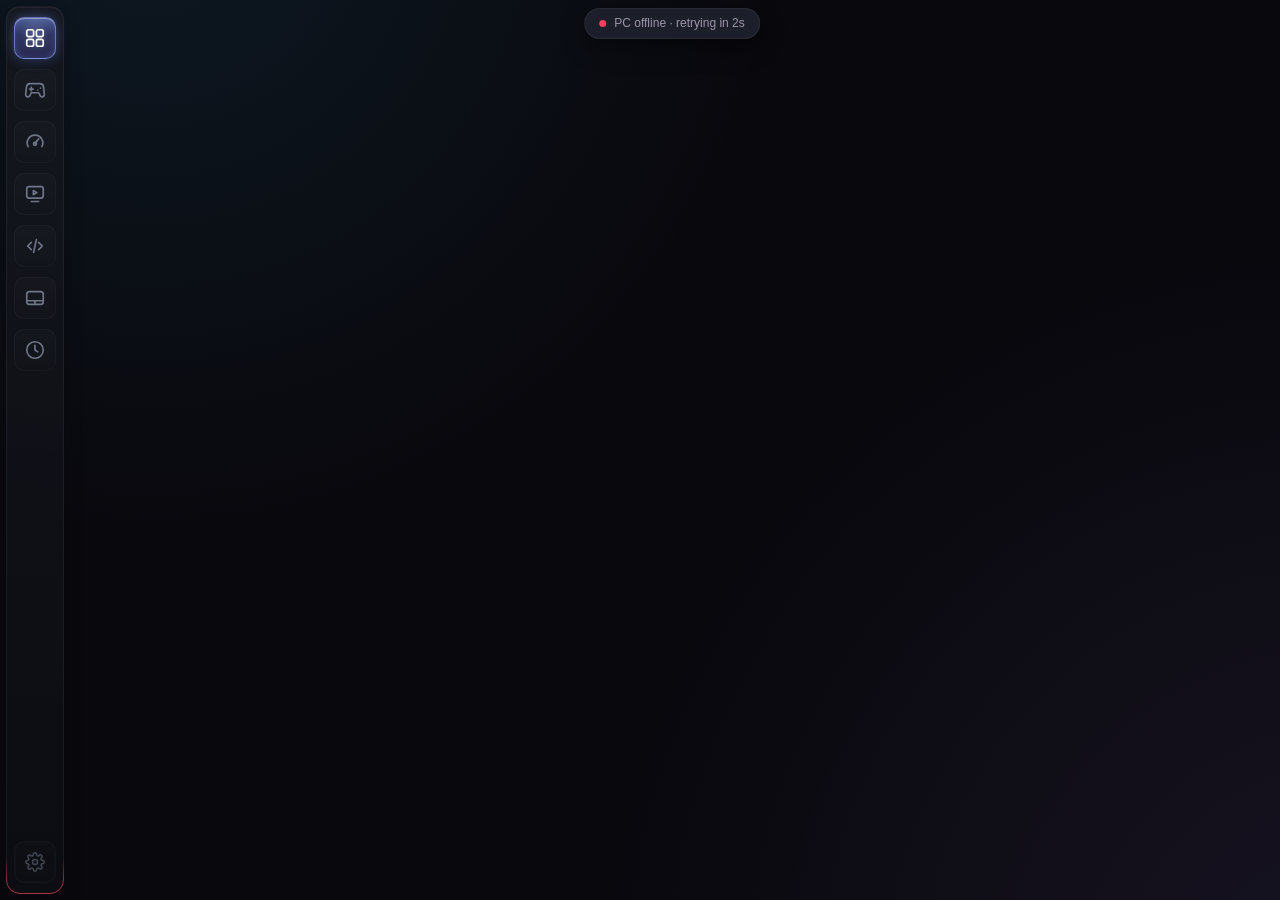
<file: web/static/index.html>
<!doctype html>
<html lang="en">
<head>
<meta charset="utf-8">
<meta name="viewport" content="width=device-width, initial-scale=1, maximum-scale=1, user-scalable=no, viewport-fit=cover">
<meta name="apple-mobile-web-app-capable" content="yes">
<meta name="mobile-web-app-capable" content="yes">
<meta name="apple-mobile-web-app-status-bar-style" content="black-translucent">
<meta name="apple-mobile-web-app-title" content="DeskLink">
<meta name="theme-color" content="#07080c">
<link rel="apple-touch-icon" href="icon-180.png">
<link rel="manifest" href="manifest.json">
<link rel="stylesheet" href="style.css">
<script src="report.js"></script>
<title>DeskLink</title>
</head>
<body class="booting">

<nav class="rail" id="rail">
  <div class="logo" id="status" title="Connecting"><i></i></div>
  <button class="tab" type="button" data-view="home" aria-label="Home">
    <svg viewBox="0 0 24 24"><rect x="3" y="3" width="7.5" height="7.5" rx="2"/><rect x="13.5" y="3" width="7.5" height="7.5" rx="2"/><rect x="3" y="13.5" width="7.5" height="7.5" rx="2"/><rect x="13.5" y="13.5" width="7.5" height="7.5" rx="2"/></svg>
  </button>
  <button class="tab" type="button" data-view="games" aria-label="Games">
    <svg viewBox="0 0 24 24"><path d="M6 11h4M8 9v4"/><path d="M15 12h.01M18 10h.01"/><path d="M17.3 5H6.7a4 4 0 0 0-4 3.6l-.9 8.1A2.5 2.5 0 0 0 4.3 19.5c.9 0 1.7-.5 2.1-1.3L8 15h8l1.6 3.2c.4.8 1.2 1.3 2.1 1.3a2.5 2.5 0 0 0 2.5-2.8l-.9-8.1A4 4 0 0 0 17.3 5z"/></svg>
  </button>
  <button class="tab" type="button" data-view="stats" aria-label="Stats">
    <svg viewBox="0 0 24 24"><path d="M4.5 17a8.5 8.5 0 1 1 15 0"/><path d="M12 13.5 16 8.5"/><circle cx="12" cy="14" r="1.6"/></svg>
  </button>
  <button class="tab" type="button" data-view="watch" aria-label="Watch mode">
    <svg viewBox="0 0 24 24"><rect x="3" y="4" width="18" height="12.5" rx="2.5"/><path d="M10.2 8.2v4.6l3.8-2.3z"/><path d="M8 20.2h8"/></svg>
  </button>
  <button class="tab" type="button" data-view="dev" aria-label="Developer">
    <svg viewBox="0 0 24 24"><path d="m8 8-4 4 4 4M16 8l4 4-4 4M13.5 5l-3 14"/></svg>
  </button>
  <button class="tab" type="button" data-view="pad" aria-label="Trackpad">
    <svg viewBox="0 0 24 24"><rect x="3" y="5" width="18" height="14" rx="3"/><path d="M3 15h18M12 15v4"/></svg>
  </button>
  <button class="tab" type="button" data-view="clock" aria-label="Clock">
    <svg viewBox="0 0 24 24"><circle cx="12" cy="12" r="9"/><path d="M12 7v5l3 2"/></svg>
  </button>
  <button class="tab settings-tab" type="button" data-view="settings" aria-label="Settings">
    <svg viewBox="0 0 24 24"><circle cx="12" cy="12" r="3"/><path d="M19.4 15a1.7 1.7 0 0 0 .3 1.8l.1.1a2 2 0 1 1-2.8 2.8l-.1-.1a1.7 1.7 0 0 0-1.8-.3 1.7 1.7 0 0 0-1 1.5V21a2 2 0 1 1-4 0v-.1a1.7 1.7 0 0 0-1.1-1.5 1.7 1.7 0 0 0-1.8.3l-.1.1a2 2 0 1 1-2.8-2.8l.1-.1a1.7 1.7 0 0 0 .3-1.8 1.7 1.7 0 0 0-1.5-1H3a2 2 0 1 1 0-4h.1a1.7 1.7 0 0 0 1.5-1.1 1.7 1.7 0 0 0-.3-1.8l-.1-.1a2 2 0 1 1 2.8-2.8l.1.1a1.7 1.7 0 0 0 1.8.3H9a1.7 1.7 0 0 0 1-1.5V3a2 2 0 1 1 4 0v.1a1.7 1.7 0 0 0 1 1.5 1.7 1.7 0 0 0 1.8-.3l.1-.1a2 2 0 1 1 2.8 2.8l-.1.1a1.7 1.7 0 0 0-.3 1.8V9a1.7 1.7 0 0 0 1.5 1H21a2 2 0 1 1 0 4h-.1a1.7 1.7 0 0 0-1.5 1z"/></svg>
  </button>
  <span class="tab-pill" id="tab-pill"></span>
</nav>

<main class="views">
  <div class="conn" id="conn"><i></i><span id="conn-text">Connecting…</span></div>

  <section class="view home" id="view-home"></section>

  <section class="view games" id="view-games">
    <div class="game-list" id="game-list"></div>
    <p class="empty" id="games-empty" hidden data-t="noGames">No games yet. Add them to config.json on your PC.</p>
  </section>

  <section class="view stats-view" id="view-stats">
   <div class="pager" id="stats-pager">
   <div class="page stats">
    <header class="stats-head">
      <span class="stats-title" data-t="gameMode">GAME MODE</span>
      <span class="gpu-name" id="gpu-name"></span>
    </header>
    <div class="gauges" id="gauges"></div>
    <div class="lower">
      <div class="card quick-mix">
        <button type="button" class="mic" id="mic-btn" aria-label="Microphone">
          <svg viewBox="0 0 24 24"><rect x="9" y="3" width="6" height="11" rx="3"/><path d="M5.5 11a6.5 6.5 0 0 0 13 0M12 17.5V21"/><path class="slash" d="M4 4l16 16"/></svg>
          <span data-t="mic">MIC</span>
        </button>
        <div class="mini-mix" id="mini-mix"></div>
      </div>
      <div class="card details" id="details">
        <div class="slots" id="slots"></div>
        <div class="meter">
          <div class="meter-head"><span>VRAM</span><span id="vram-text">–</span></div>
          <div class="bar"><i id="vram-bar"></i></div>
        </div>
        <div class="meter">
          <div class="meter-head"><span>POWER</span><span id="power-text">–</span></div>
          <div class="bar power"><i id="power-bar"></i></div>
        </div>
      </div>
    </div>
    <p class="no-gpu" id="no-gpu" hidden data-t="noGpu">No NVIDIA GPU found. GPU stats are only available for NVIDIA cards for now.</p>
   </div>
   <div class="page mixer">
    <header class="stats-head">
      <span class="stats-title" data-t="sound">SOUND</span>
      <span class="gpu-name" data-t="soundHint">Swipe for stats</span>
    </header>
    <div class="mix-row" id="mix-row"></div>
   </div>
   </div>
   <div class="page-dots" id="stats-dots"><i class="on"></i><i></i></div>
  </section>


  <section class="view watch-view" id="view-watch">
    <header class="stats-head">
      <span class="stats-title" data-t="watchMode">WATCH MODE</span>
      <button type="button" class="watch-power" id="watch-power" aria-label="Shut down">
        <svg viewBox="0 0 24 24"><path d="M12 3v8"/><path d="M6.4 6.6a8 8 0 1 0 11.2 0"/></svg>
      </button>
    </header>
    <div class="watch-body">
      <div class="watch-side"><div class="mix-row" id="watch-vol"></div></div>
      <div class="watch-deck">
        <div class="watch-now" id="watch-now" hidden><b></b><small></small></div>
        <div class="transport">
          <button type="button" class="ctl tbtn" data-watch="back" aria-label="Back"><svg viewBox="0 0 24 24"><path d="M11 6v12L2.5 12zM21.5 6v12L13 12z"/></svg></button>
          <button type="button" class="ctl tbtn main" data-watch="playpause" aria-label="Play or pause"><svg viewBox="0 0 24 24"><path d="M3 5l8.5 7L3 19z"/><rect x="14" y="5" width="3.2" height="14" rx="1"/><rect x="19" y="5" width="3.2" height="14" rx="1"/></svg></button>
          <button type="button" class="ctl tbtn" data-watch="forward" aria-label="Forward"><svg viewBox="0 0 24 24"><path d="M13 6v12l8.5-6zM2.5 6v12L11 12z"/></svg></button>
        </div>
        <div class="watch-apps" id="watch-apps"></div>
      </div>
      <div class="watch-side" id="watch-bright" hidden><div class="mix-row" id="watch-bright-row"></div></div>
    </div>
  </section>
  <section class="view dev-view" id="view-dev">
    <header class="stats-head">
      <span class="stats-title" data-t="devMode">DEVELOPER</span>
      <span class="dev-beta">Beta</span>
      <button type="button" class="dev-target" id="dev-target" aria-haspopup="listbox">
        <svg viewBox="0 0 24 24"><rect x="3" y="4" width="18" height="13" rx="2.5"/><path d="M8 21h8"/></svg>
        <span id="dev-target-name" data-t="devFront">In front</span>
        <svg viewBox="0 0 24 24"><path d="m6 9 6 6 6-6"/></svg>
      </button>
      <span class="dev-chips" id="dev-chips" hidden>
        <span class="dev-live" id="dev-live" hidden><i></i><b></b><em></em></span>
        <span class="dev-usage" id="dev-usage" hidden></span>
      </span>
    </header>
    <div class="dev-stage">
      <div class="dev-card">
        <div class="dev-grid">
          <div class="dev-pad" id="dev-pad" aria-label="Trackpad">
            <div class="dev-pad-surface"><svg viewBox="0 0 24 24"><path d="M6 3l12 9-5.5 1.2L15 20l-2.6 1-2.6-6.8L6 18z"/></svg></div>
            <div class="dev-pad-btns"><span class="dev-zone" data-btn="left"></span><span class="dev-zone" data-btn="right"></span></div>
          </div>
          <div class="dev-field">
            <textarea id="dev-text" class="dev-text" rows="3" enterkeyhint="send" autocomplete="off" autocorrect="on" spellcheck="false" aria-label="Prompt"></textarea>
            <button type="button" class="dev-clear" id="dev-clear" aria-label="Clear" hidden>
              <svg viewBox="0 0 24 24"><path d="M6 6l12 12M18 6 6 18"/></svg>
            </button>
          </div>
          <div class="dev-actions">
            <button type="button" class="dev-mic" id="dev-mic" aria-label="Dictate">
              <svg viewBox="0 0 24 24"><rect x="9" y="3" width="6" height="11" rx="3"/><path d="M5.5 11a6.5 6.5 0 0 0 13 0M12 17.5V21"/></svg>
            </button>
            <button type="button" class="dev-send" id="dev-send"><span data-t="devSend">Send</span><svg viewBox="0 0 24 24"><path d="M5 12h14M13 6l6 6-6 6"/></svg></button>
            <button type="button" class="dev-type" id="dev-type" data-t="devType">Type only</button>
          </div>
          <div class="dev-keys" id="dev-keys">
          <button type="button" class="dev-key" data-key="esc" aria-label="Escape">Esc</button>
          <button type="button" class="dev-key" data-key="tab" aria-label="Tab">Tab</button>
          <button type="button" class="dev-key" data-key="shifttab" aria-label="Shift Tab">⇧ Tab</button>
          <button type="button" class="dev-key" data-key="up" aria-label="Up">↑</button>
          <button type="button" class="dev-key" data-key="down" aria-label="Down">↓</button>
          <button type="button" class="dev-key" data-key="ctrlc" aria-label="Control C">^C</button>
          <button type="button" class="dev-key main" data-key="enter" aria-label="Enter">⏎</button>
          </div>
        </div>
        <p class="dev-help" id="dev-help" hidden></p>
        <p class="dev-note" id="dev-note" hidden><span data-t="devBetaNote">Dictation and typing are still in development, so expect some bugs.</span><button type="button" class="dev-note-x" id="dev-note-x" aria-label="Close"><svg viewBox="0 0 24 24"><path d="M6 6l12 12M18 6 6 18"/></svg></button></p>
      </div>
    </div>
    <div class="dev-sheet" id="dev-sheet" hidden>
      <div class="dev-sheet-box" role="listbox">
        <div class="dev-sheet-head"><b data-t="devSendTo">Send to</b>
          <button type="button" id="dev-sheet-refresh" aria-label="Refresh"><svg viewBox="0 0 24 24"><path d="M20 12a8 8 0 1 1-2.5-5.8M20 4v4h-4"/></svg></button>
        </div>
        <div class="dev-sheet-list" id="dev-sheet-list"><div class="dev-sheet-inner" id="dev-sheet-inner"></div></div>
      </div>
    </div>
  </section>

  <section class="view settings-view" id="view-settings">
    <header class="stats-head">
      <span class="stats-title" data-t="settings">SETTINGS</span>
      <span class="gpu-name" data-t="setHint">Saved on this phone</span>
    </header>
    <div class="set-scroll" id="set-scroll">
      <div class="set-inner" id="set-inner">
      <div class="set-col">
        <h3 data-t="setTabs">Tabs</h3>
        <div class="set-list" id="set-tabs"></div>
      </div>
      <div class="set-col">
        <h3 data-t="setDev">Developer mode</h3>
        <div class="set-list" id="set-dev"></div>
        <h3 data-t="setGeneral">General</h3>
        <div class="set-list" id="set-general"></div>
      </div>
      </div>
    </div>
  </section>

  <section class="view pad" id="view-pad">
    <div class="pad-surface"><p class="pad-hint" id="pad-hint" data-t="padHint">Slide to move · tap to click · two fingers: right click</p></div>
    <button type="button" class="pad-apps" id="pad-apps" aria-label="Windows"><svg viewBox="0 0 24 24"><rect x="3" y="5" width="13" height="10" rx="2"/><path d="M8 19h13V9"/></svg><span data-t="appsBtn">Windows</span></button>
    <div class="pad-zones">
      <div class="pad-zone left" data-btn="left"><svg viewBox="0 0 24 24"><path class="hl" d="M12 3v7H7V8a5 5 0 0 1 5-5z"/><rect x="7" y="3" width="10" height="18" rx="5"/><path d="M12 3v7M7 10h10"/></svg></div>
      <div class="pad-zone right" data-btn="right"><svg viewBox="0 0 24 24"><path class="hl" d="M12 3a5 5 0 0 1 5 5v2h-5z"/><rect x="7" y="3" width="10" height="18" rx="5"/><path d="M12 3v7M7 10h10"/></svg></div>
    </div>
  </section>

  <section class="view clock-view" id="view-clock">
    <button type="button" class="clock-exit" id="clock-exit" aria-label="Back">
      <svg viewBox="0 0 24 24"><path d="m15 6-6 6 6 6"/></svg>
    </button>
    <div class="face tach" id="face-tach"></div>
    <div class="face simple" id="face-simple"></div>
    <div class="face modern" id="face-modern"></div>
    <div class="face digital" id="face-digital"></div>
    <div class="face rings" id="face-rings"></div>
    <div class="face info" id="face-info"></div>
    <div class="face-dots" id="face-dots">
      <button type="button" data-face="tach" aria-label="Rev counter clock"><i></i></button>
      <button type="button" data-face="simple" aria-label="Simple clock"><i></i></button>
      <button type="button" data-face="modern" aria-label="Modern clock"><i></i></button>
      <button type="button" data-face="digital" aria-label="Digital clock"><i></i></button>
      <button type="button" data-face="rings" aria-label="Rings clock"><i></i></button>
      <button type="button" data-face="info" aria-label="Clock with weather and widgets"><i></i></button>
    </div>
  </section>

  <section class="view pair" id="view-pair">
    <div class="pair-box">
      <h1 data-t="pairTitle">Pair this device</h1>
      <p data-t="pairHint">Scan the QR code on your PC with the camera, or enter the code shown under it.</p>
      <form id="pair-form" autocomplete="off">
        <input id="pin" inputmode="numeric" pattern="[0-9]*" maxlength="6" placeholder="••••••" aria-label="Code" autocomplete="one-time-code">
        <button type="submit" data-t="pair">Pair</button>
      </form>
      <p id="pair-error" class="error" role="alert"></p>
    </div>
  </section>
</main>

<div class="rotate" id="rotate">
  <div class="phone"></div>
  <p data-t="rotate">Rotate your phone</p>
  <button class="rotate-go" id="rotate-go" type="button" data-t="rotateGo">Show sideways</button>
</div>

<div class="launch" id="launch" aria-live="polite">
  <div class="launch-bg"></div>
  <div class="launch-art" id="launch-art"></div>
  <div class="launch-info">
    <b id="launch-name"></b>
    <span id="launch-status"></span>
    <div class="launch-bar"><i></i></div>
  </div>
</div>

<button type="button" class="a2hs" id="a2hs" data-t="a2hs" hidden>Paired. For full screen, tap Share, then Add to Home Screen.</button>

<div id="toast" class="toast" role="status"></div>
<div id="corner" class="corner" role="status"></div>
<script src="icons.js"></script>
<script src="brands.js"></script>
<script src="clock.js"></script>
<script src="app.js"></script>
</body>
</html>
</file>
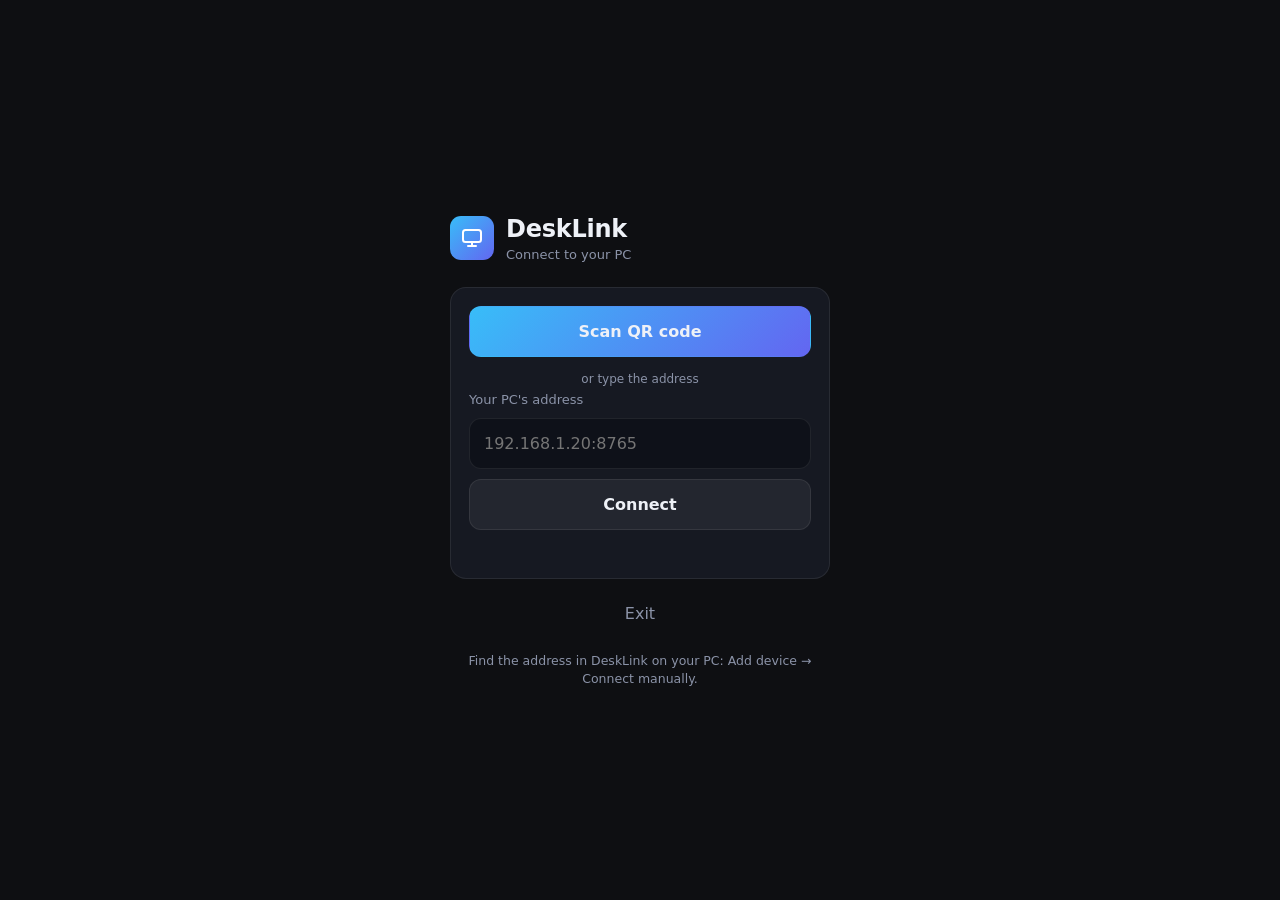
<file: android/app/src/main/assets/setup.html>
<!doctype html>
<html lang="en">
<head>
<meta charset="utf-8">
<meta name="viewport" content="width=device-width, initial-scale=1, viewport-fit=cover">
<title>DeskLink</title>
<style>
  :root { --bg: #0e0f12; --panel: #161922; --edge: rgba(255,255,255,.08); --text: #eef1f7; --muted: #8b93a8; --cyan: #38bdf8; --red: #fda4af; }
  * { box-sizing: border-box; -webkit-tap-highlight-color: transparent; }
  html, body { margin: 0; min-height: 100%; background: var(--bg); color: var(--text); font: 16px/1.45 system-ui, sans-serif; }
  body { display: flex; align-items: center; justify-content: center; min-height: 100vh; padding: 24px; }
  .box { width: 100%; max-width: 380px; }
  .logo { display: flex; align-items: center; gap: 12px; margin-bottom: 22px; }
  .logo b { font-size: 24px; font-weight: 700; letter-spacing: -.01em; }
  .logo span { color: var(--muted); font-size: 13px; display: block; font-weight: 400; }
  .mark { width: 44px; height: 44px; border-radius: 11px; background: linear-gradient(135deg, #38bdf8, #6366f1); display: flex; align-items: center; justify-content: center; }
  .mark svg { width: 24px; height: 24px; fill: none; stroke: #fff; stroke-width: 2; stroke-linecap: round; stroke-linejoin: round; }
  .card { padding: 18px; border: 1px solid var(--edge); border-radius: 16px; background: var(--panel); }
  label { display: block; margin-bottom: 8px; color: var(--muted); font-size: 13px; }
  input { width: 100%; padding: 13px 14px; border: 1px solid var(--edge); border-radius: 12px; background: #0e1119; color: var(--text); font: inherit; }
  input:focus { outline: none; border-color: rgba(56,189,248,.7); }
  button { display: block; width: 100%; margin-top: 10px; padding: 13px; border: 1px solid var(--edge); border-radius: 12px; background: rgba(255,255,255,.06); color: var(--text); font: inherit; font-weight: 600; }
  button:active { opacity: .75; }
  button.primary { border-color: transparent; background: linear-gradient(135deg, #38bdf8, #6366f1); }
  button.quiet { border: 0; background: none; color: var(--muted); font-weight: 500; }
  .or { margin: 14px 0 2px; text-align: center; color: var(--muted); font-size: 12px; }
  .err { min-height: 20px; margin-top: 10px; color: var(--red); font-size: 13px; }
  .hint { margin-top: 14px; color: var(--muted); font-size: 12.5px; text-align: center; }
  [hidden] { display: none !important; }
</style>
</head>
<body>
<div class="box">
  <div class="logo">
    <div class="mark"><svg viewBox="0 0 24 24"><rect x="3" y="4" width="18" height="12" rx="2.5"/><path d="M8 20h8M12 16v4"/></svg></div>
    <div><b>DeskLink</b><span id="sub"></span></div>
  </div>
  <div class="card">
    <button class="primary" id="scan" style="margin-top:0"></button>
    <div class="or" id="or"></div>
    <label for="addr" id="addr-l"></label>
    <input id="addr" inputmode="url" autocapitalize="off" autocomplete="off" autocorrect="off" spellcheck="false" placeholder="192.168.1.20:8765">
    <button id="connect"></button>
    <div class="err" id="err"></div>
  </div>
  <button class="quiet" id="resume" hidden></button>
  <button class="quiet" id="exit"></button>
  <div class="hint" id="hint"></div>
</div>
<script>
(function () {
  "use strict";
  var $ = function (id) { return document.getElementById(id); };
  var TR = /^tr\b/i.test(navigator.language || "");
  var S = TR ? {
    sub: "Bilgisayarına bağlan", scan: "QR kodu tara", or: "ya da adresi yaz", addr: "Bilgisayarın adresi",
    connect: "Bağlan", resume: "DeskLink'e dön", exit: "Çık",
    hint: "Adresi PC'deki DeskLink panelinde bulursun: Cihaz ekle → Elle bağlan.",
    unreachable: "Bilgisayara ulaşılamıyor. DeskLink açık mı, ikisi de aynı Wi-Fi'da mı?",
    badAddress: "Adres geçersiz. Örnek: 192.168.1.20:8765",
    notLocal: "DeskLink yalnızca kendi ağındaki bir bilgisayara bağlanır. Örnek: 192.168.1.20:8765", badQr: "Bu QR kod DeskLink'e ait değil.",
    scanFailed: "Tarayıcı açılamadı. Adresi elle yazabilirsin."
  } : {
    sub: "Connect to your PC", scan: "Scan QR code", or: "or type the address", addr: "Your PC's address",
    connect: "Connect", resume: "Back to DeskLink", exit: "Exit",
    hint: "Find the address in DeskLink on your PC: Add device → Connect manually.",
    unreachable: "Cannot reach the PC. Is DeskLink running and are both on the same Wi-Fi?",
    badAddress: "That address is not valid. Example: 192.168.1.20:8765",
    notLocal: "DeskLink only connects to a PC on your own network. Example: 192.168.1.20:8765", badQr: "That QR code is not from DeskLink.",
    scanFailed: "The scanner could not start. You can type the address instead."
  };
  document.documentElement.lang = TR ? "tr" : "en";
  $("sub").textContent = S.sub;
  $("scan").textContent = S.scan;
  $("or").textContent = S.or;
  $("addr-l").textContent = S.addr;
  $("connect").textContent = S.connect;
  $("resume").textContent = S.resume;
  $("exit").textContent = S.exit;
  $("hint").textContent = S.hint;

  var app = window.DeskLinkApp;

  window.refresh = function () {
    $("err").textContent = "";
    $("addr").value = app.savedAddress();
    $("resume").hidden = !app.hasPanel();
  };
  window.showError = function (code) {
    $("err").textContent = S[code] || S.unreachable;
    $("addr").value = app.savedAddress() || $("addr").value;
    $("resume").hidden = !app.hasPanel();
  };

  $("scan").onclick = function () { $("err").textContent = ""; app.scan(); };
  $("connect").onclick = function () { app.connect($("addr").value); };
  $("addr").addEventListener("keydown", function (ev) { if (ev.key === "Enter") app.connect($("addr").value); });
  $("resume").onclick = function () { app.resume(); };
  $("exit").onclick = function () { app.exit(); };

  window.refresh();
})();
</script>
</body>
</html>
</file>
<file: web/static/style.css>
/* DeskLink panel. Landscape first, tuned for iPhone 6s (A9 GPU):
   only transform and opacity are animated, and there is no backdrop blur. */

:root {
  --bg: #07080c;
  --panel: #10131b;
  --panel-2: #151925;
  --edge: rgba(255, 255, 255, .06);
  --text: #eef1f7;
  --muted: #7d8496;
  --cyan: #38bdf8;
  --violet: #a78bfa;
  --green: #34d399;
  --amber: #fbbf24;
  --red: #f43f5e;
  --pink: #f472b6;
  --rail: 58px;
  --ease: cubic-bezier(.2, .8, .2, 1);
  --vh: 1vh;
}

* { box-sizing: border-box; -webkit-tap-highlight-color: transparent; }
[hidden] { display: none !important; }

html, body {
  margin: 0;
  height: 100%;
  overflow: hidden;
  background: var(--bg);
  color: var(--text);
  font: 14px/1.25 -apple-system, BlinkMacSystemFont, "SF Pro Text", "Segoe UI", Roboto, sans-serif;
  -webkit-user-select: none;
  user-select: none;
  -webkit-touch-callout: none;
  -webkit-font-smoothing: antialiased;
}

body {
  display: flex;
  height: calc(var(--vh) * 100);
  padding: env(safe-area-inset-top) env(safe-area-inset-right) env(safe-area-inset-bottom) env(safe-area-inset-left);
  background:
    radial-gradient(circle at 12% -10%, rgba(56, 189, 248, .13), transparent 42%),
    radial-gradient(circle at 105% 110%, rgba(167, 139, 250, .13), transparent 45%),
    var(--bg);
  /* Pixel shift (see app.js): a slow move of a pixel or two every few minutes. */
  transition: transform 4s linear;
}

/* ---------- Rail ---------- */

.rail {
  position: relative;
  flex: 0 0 var(--rail);
  display: flex;
  flex-direction: column;
  align-items: center;
  gap: 10px;
  padding: 12px 0;
  border-right: 1px solid var(--edge);
}

.logo {
  position: relative;
  width: 30px;
  height: 30px;
  margin-bottom: 14px;
  border-radius: 10px;
  background: linear-gradient(145deg, #1e2433, #11141c);
  border: 1px solid var(--edge);
}
.logo i, .logo::after {
  position: absolute;
  top: 50%; left: 50%;
  width: 10px; height: 10px;
  margin: -5px 0 0 -5px;
  border-radius: 50%;
  background: var(--amber);
  content: "";
  transition: background-color .4s;
}
.logo::after { opacity: 0; }
.logo.online i, .logo.online::after { background: var(--green); }
.logo.online::after { animation: ping 2.4s var(--ease) infinite; }
.logo.offline i { background: var(--red); }
.logo.connecting i { animation: blink 1s ease-in-out infinite; }

.tab {
  position: relative;
  z-index: 1;
  width: 42px;
  height: 42px;
  padding: 0;
  border: 0;
  border-radius: 13px;
  background: none;
  color: var(--muted);
  transition: color .3s, transform .15s var(--ease);
}
.tab { touch-action: manipulation; }
/* A bigger touch target than the 42 px icon: thumbs miss small ones. */
.tab::after { position: absolute; top: -4px; right: -8px; bottom: -4px; left: -8px; content: ""; }
.tab:active { transform: scale(.88); }
.tab.active { color: #fff; }
.tab svg {
  width: 22px; height: 22px;
  fill: none; stroke: currentColor; stroke-width: 1.8;
  stroke-linecap: round; stroke-linejoin: round;
}
.tab-pill {
  position: absolute;
  left: 8px;
  top: 66px;
  width: 42px;
  height: 42px;
  border-radius: 13px;
  background: linear-gradient(145deg, rgba(56, 189, 248, .28), rgba(167, 139, 250, .28));
  border: 1px solid rgba(255, 255, 255, .1);
  transition: transform .45s var(--ease);
}
body.pairing .rail .tab, body.pairing .tab-pill { visibility: hidden; }

/* ---------- Views ---------- */

.views { position: relative; flex: 1; min-width: 0; }

.view {
  position: absolute;
  top: 0; right: 0; bottom: 0; left: 0;
  padding: 10px 12px 12px;
  opacity: 0;
  visibility: hidden;
  transform: translateX(24px);
  transition: opacity .35s var(--ease), transform .45s var(--ease), visibility 0s .45s;
}
.view.active {
  opacity: 1;
  visibility: visible;
  transform: none;
  transition: opacity .35s var(--ease), transform .45s var(--ease), visibility 0s;
}
.view.leaving { transform: translateX(-24px); }

.conn {
  position: absolute;
  z-index: 5;
  top: 8px;
  left: 50%;
  display: flex;
  align-items: center;
  gap: 8px;
  padding: 7px 14px;
  border-radius: 999px;
  background: #1c1f2a;
  border: 1px solid var(--edge);
  font-size: 12px;
  color: var(--muted);
  box-shadow: 0 8px 24px rgba(0, 0, 0, .45);
  transform: translate(-50%, -70px);
  transition: transform .5s var(--ease);
}
.conn i { width: 7px; height: 7px; border-radius: 50%; background: var(--red); animation: blink 1s ease-in-out infinite; }
.conn.show { transform: translate(-50%, 0); }
.disabled .ctl { opacity: .4; }

/* ---------- Shared control behaviour ---------- */

/* Every pressable control has an accent "r,g,b" triplet in --a. */
.ctl {
  --a: 148, 163, 184;
  position: relative;
  overflow: hidden;
  padding: 0;
  border: 0;
  background: none;
  color: var(--text);
  font: inherit;
  touch-action: manipulation;
  transition: transform .22s var(--ease);
}
.ctl.pressed { transform: scale(.94); transition-duration: .07s; }
.ctl.failed { animation: shake .4s; }
.ctl svg {
  position: relative;
  z-index: 1;
  fill: none;
  stroke: currentColor;
  stroke-width: 2;
  stroke-linecap: round;
  stroke-linejoin: round;
}
.ripple {
  position: absolute;
  z-index: 0;
  width: 20px;
  height: 20px;
  margin: -10px 0 0 -10px;
  border-radius: 50%;
  background: rgba(var(--a), .45);
  pointer-events: none;
  animation: ripple .6s ease-out forwards;
}

.chip {
  position: relative;
  display: flex;
  flex: 0 0 auto;
  align-items: center;
  justify-content: center;
  width: 44px;
  height: 44px;
  border-radius: 14px;
  background: rgba(var(--a), .14);
  border: 1px solid rgba(var(--a), .18);
  color: rgb(var(--a));
  transition: transform .3s var(--ease), color .2s;
}
.chip svg { width: 22px; height: 22px; }
.chip.text { font-size: 22px; }
.chip::after {
  position: absolute;
  top: -1px; right: -1px; bottom: -1px; left: -1px;
  border-radius: inherit;
  background: rgb(var(--a));
  opacity: 0;
  content: "";
  transition: opacity .25s;
}
.pressed .chip { transform: scale(1.1); color: #0b0d12; transition-duration: .12s; }
.pressed .chip::after { opacity: 1; transition-duration: .05s; }

/* ---------- Home: groups ---------- */

.home { display: grid; gap: 10px; }

.group {
  position: relative;
  display: flex;
  flex-direction: column;
  min-width: 0;
  min-height: 0;
  padding: 10px 12px 12px;
  border: 1px solid var(--edge);
  border-radius: 24px;
  background: linear-gradient(165deg, var(--panel-2), var(--panel));
  box-shadow: inset 0 1px 0 rgba(255, 255, 255, .04), 0 12px 30px -12px rgba(0, 0, 0, .7);
}
.group-title {
  margin: 0 0 8px 2px;
  font-size: 10px;
  font-weight: 800;
  letter-spacing: .16em;
  text-transform: uppercase;
  color: var(--muted);
}
.group-body { flex: 1; min-height: 0; display: flex; flex-direction: column; gap: 10px; }

/* Media: now playing. The cover is shown large; the card behind it takes on
   the cover's two main colors as soft glows (see palette() in app.js). */
/* The glow layers fade in and out inside this card. Safari lets a fading child
   show through the rounded corners as a square for a moment, so the card is
   clipped with a clip-path (as the cover frame is), not just overflow. */
.group.media { overflow: hidden; background: #0c0d12; isolation: isolate; -webkit-clip-path: inset(0 round 24px); clip-path: inset(0 round 24px); }
.group.media .group-title { display: none; }
.group.media .group-body { position: relative; z-index: 1; gap: 12px; }

/* The card next to the media card is not a separate box: it slides out from
   under it, like a card pulled from a stack. It starts 28px behind the media
   card's edge, a little shorter so it reads as a layer behind. Its near edge is
   lit by the cover's glow (painted in the card's own background, so it sits
   under the buttons) and darkened by the media card's shadow; the media card
   may set --glow ("r,g,b") on .home, otherwise a calm blue-grey is used.
   Gradients only: no blur, nothing animated. */
.group.media { z-index: 2; }
.group.media + .group {
  margin: 8px 0 8px -38px;
  padding-left: 44px;
  /* Color and shadow are painted in the card's own background, so they stay
     under the buttons and icons and never lie on top of them. */
  background:
    linear-gradient(90deg, rgba(var(--glow, 110, 130, 190), 0) 20px, rgba(var(--glow, 110, 130, 190), .06) 30px, rgba(var(--glow, 110, 130, 190), .025) 60px, rgba(var(--glow, 110, 130, 190), 0) 100px),
    linear-gradient(90deg, rgba(0, 0, 0, 0) 28px, rgba(0, 0, 0, .5) 28px, rgba(0, 0, 0, .34) 33px, rgba(0, 0, 0, .19) 40px, rgba(0, 0, 0, .08) 50px, rgba(0, 0, 0, .02) 60px, rgba(0, 0, 0, 0) 68px),
    linear-gradient(90deg, rgba(0, 0, 0, .2), rgba(0, 0, 0, .07) 50px, rgba(0, 0, 0, 0) 110px),
    linear-gradient(165deg, var(--panel-2), var(--panel));
  border-color: rgba(255, 255, 255, .05);
}
/* A very faint hairline of light along the top and bottom of the exposed part,
   fading out well before the card's far end. */
.group.media + .group::after {
  content: "";
  position: absolute;
  top: 0; bottom: 0; left: 28px;
  width: 140px;
  border-radius: 0 24px 24px 0;
  border-top: 1px solid rgba(255, 255, 255, .08);
  border-bottom: 1px solid rgba(255, 255, 255, .03);
  -webkit-mask-image: linear-gradient(90deg, #000, rgba(0, 0, 0, .5) 40%, transparent 85%);
  mask-image: linear-gradient(90deg, #000, rgba(0, 0, 0, .5) 40%, transparent 85%);
  pointer-events: none;
}

.np-bg { position: absolute; top: 0; right: 0; bottom: 0; left: 0; z-index: 0; overflow: hidden; border-radius: 24px; -webkit-clip-path: inset(0 round 24px); clip-path: inset(0 round 24px); }
.np-bg i {
  position: absolute;
  top: 0; right: 0; bottom: 0; left: 0;
  border-radius: inherit;
  opacity: 0;
  transition: opacity 1.2s var(--ease);
}
.np-bg i.shown { opacity: 1; }
/* A faint top sheen and a darker base keep the glows calm and the controls readable. */
.np-bg::after {
  position: absolute;
  top: 0; right: 0; bottom: 0; left: 0;
  background: linear-gradient(180deg, rgba(255, 255, 255, .03) 0%, rgba(8, 9, 13, 0) 30%, rgba(8, 9, 13, .45) 100%);
  content: "";
}

.np { display: flex; align-items: center; gap: 16px; min-height: 0; }
/* The card's top part gets its own layer only while it slides (a swipe), not
   all the time: a permanent layer costs memory on old phones. */
.np.sliding { will-change: transform, opacity; }
.np-art {
  position: relative;
  flex: 0 0 auto;
  width: 142px;
  height: 142px;
  overflow: hidden;
  border-radius: 14px;
  /* Clip the sliding covers to the rounded frame. overflow and the mask below
     are not always enough in Safari while a child is moving, a clip-path is. */
  -webkit-clip-path: inset(0 round 14px);
  clip-path: inset(0 round 14px);
  background: rgba(255, 255, 255, .06);
}
.np-art svg {
  position: absolute;
  top: 50%; left: 50%;
  width: 38px; height: 38px;
  margin: -19px 0 0 -19px;
  fill: none; stroke: rgba(255, 255, 255, .3); stroke-width: 1.6; stroke-linecap: round; stroke-linejoin: round;
}
/* Track change: inside the cover frame the old cover slides out and shrinks
   while the new one slides in from the other side (direction follows next /
   previous). --dir is 1 for "next" (in from the right), -1 for "previous". */
.np-art img {
  --dir: 1;
  position: absolute;
  top: 0; left: 0;
  width: 100%; height: 100%;
  object-fit: cover;
  /* Rounded on the image itself too, so a corner never shows square mid-slide.
     The slide is short (8%) so even a missed clip leaves little to see. */
  border-radius: inherit;
  opacity: 0;
  transform: translateX(calc(var(--dir) * 8%)) scale(.96);
  transition: opacity .45s cubic-bezier(.4, 0, .2, 1), transform .7s cubic-bezier(.22, 1, .36, 1);
}
.np-art img.shown { z-index: 1; opacity: 1; transform: none; }
/* The old cover fades a beat later than the new one appears, so the frame is
   always covered. */
.np-art img.gone {
  opacity: 0;
  transform: translateX(calc(var(--dir) * -8%)) scale(.96);
  transition: opacity .4s .1s cubic-bezier(.4, 0, .2, 1), transform .7s cubic-bezier(.22, 1, .36, 1);
}
.np-art img.instant { transition: none; }
/* With a cover the empty-frame look (tint and note icon) is gone. */
.np-art svg { transition: opacity .3s; }
.np-art.has-art { background: rgba(0, 0, 0, .35); }
.np-art.has-art svg { opacity: 0; }
/* Paused: the whole cover settles back a little, as in Apple Music. */
.np-art { transition: transform .5s var(--ease); isolation: isolate; -webkit-transform: translateZ(0); }
.np:not(.playing):not(.idle) .np-art { transform: scale(.94); }

/* Text: the old title and artist lift away, the new ones rise into place;
   the artist follows the title by a beat. */
.np-meta { min-width: 0; display: flex; flex-direction: column; gap: 4px; }
.np-title, .np-artist { transition: opacity .38s cubic-bezier(.4, 0, .2, 1), transform .55s cubic-bezier(.22, 1, .36, 1); }
.np-artist { transition-delay: .05s; }
.np-meta.out .np-title, .np-meta.out .np-artist { opacity: 0; transform: translateY(-8px); transition-duration: .2s, .25s; }
.np-meta.in .np-title, .np-meta.in .np-artist { opacity: 0; transform: translateY(10px); transition: none; }
.np-app {
  display: flex;
  align-items: center;
  gap: 6px;
  font-size: 10px;
  font-weight: 700;
  letter-spacing: .14em;
  text-transform: uppercase;
  color: rgba(255, 255, 255, .55);
}
.np-app i { width: 6px; height: 6px; border-radius: 50%; background: rgba(255, 255, 255, .3); }
.np.playing .np-app i { background: var(--green); }
.np-title {
  overflow: hidden;
  display: -webkit-box;
  -webkit-line-clamp: 2;
  -webkit-box-orient: vertical;
  font-size: 19px;
  font-weight: 700;
  line-height: 1.2;
  letter-spacing: -.015em;
}
.np-artist { overflow: hidden; text-overflow: ellipsis; white-space: nowrap; font-size: 14px; color: rgba(255, 255, 255, .7); }

/* Progress: a slim rounded track, times underneath (elapsed · remaining). */
.np-progress { display: flex; flex-direction: column; gap: 6px; }
.np-progress .track { position: relative; height: 5px; overflow: hidden; border-radius: 3px; background: rgba(255, 255, 255, .16); }
.np-progress .track i {
  position: absolute;
  top: 0; left: 0; bottom: 0;
  width: 100%;
  border-radius: inherit;
  background: rgba(255, 255, 255, .85);
  transform: translateX(-100%);
}
.np-progress .times {
  display: flex;
  justify-content: space-between;
  font-size: 11px;
  font-weight: 500;
  color: rgba(255, 255, 255, .5);
  font-variant-numeric: tabular-nums;
}
.np.idle ~ .np-progress { opacity: .35; }

/* One dot per app playing media; swipe the card to switch. */
.np-dots { position: absolute; top: 0; right: 0; display: flex; gap: 5px; pointer-events: none; }
.np-dots i { width: 6px; height: 6px; border-radius: 3px; background: rgba(255, 255, 255, .28); transition: width .35s var(--ease), background .35s var(--ease); }
.np-dots i.on { width: 16px; background: rgba(255, 255, 255, .85); }
/* Media lock: pins the card to the source shown, just under the source dots. */
.np-lock {
  position: absolute; top: 12px; right: -6px; width: 32px; height: 32px; padding: 0;
  display: flex; align-items: center; justify-content: center;
  border: 0; border-radius: 50%; background: transparent; color: rgba(255, 255, 255, .3);
  transition: color .25s, background .25s;
}
.np-lock svg { width: 15px; height: 15px; fill: none; stroke: currentColor; stroke-width: 2; stroke-linecap: round; stroke-linejoin: round; }
.np-lock.on { color: rgba(255, 255, 255, .95); background: rgba(255, 255, 255, .14); }

/* Transport: big filled glyphs, no buttons drawn around them (as in Apple
   Music). A soft disc blooms behind a glyph only while it is pressed. */
.transport { flex: 1; min-height: 0; display: flex; align-items: center; justify-content: center; gap: 34px; }
.tbtn { width: 52px; height: 52px; border-radius: 50%; color: #fff; }
.tbtn svg { width: 28px; height: 28px; fill: currentColor; stroke: none; transition: transform .25s var(--ease), opacity .2s; }
.tbtn::before {
  position: absolute;
  top: 0; right: 0; bottom: 0; left: 0;
  border-radius: inherit;
  background: rgba(255, 255, 255, .14);
  opacity: 0;
  transform: scale(.5);
  content: "";
  transition: opacity .35s, transform .35s var(--ease);
}
.tbtn.pressed::before { opacity: 1; transform: none; transition-duration: .08s; }
.tbtn.pressed svg { transform: scale(.84); opacity: .8; }
.tbtn.main { width: 62px; height: 62px; }
.tbtn.main svg { width: 40px; height: 40px; }

.vol { display: flex; align-items: center; gap: 10px; height: 50px; margin-bottom: 6px; }

/* Mute: a small glass disc matching the play button. */
.vbtn {
  flex: 0 0 46px;
  width: 46px;
  height: 46px;
  border-radius: 50%;
  background: rgba(255, 255, 255, .1);
  box-shadow: inset 0 1px 0 rgba(255, 255, 255, .16), inset 0 0 0 1px rgba(255, 255, 255, .08);
  color: rgba(255, 255, 255, .85);
  transition: transform .22s var(--ease), background-color .25s, color .25s;
}
.vbtn svg { width: 18px; height: 18px; }
.vbtn::before {
  position: absolute;
  top: 0; right: 0; bottom: 0; left: 0;
  border-radius: inherit;
  background: rgba(255, 255, 255, .18);
  opacity: 0;
  content: "";
  transition: opacity .3s;
}
.vbtn.pressed::before { opacity: 1; transition-duration: .05s; }
.vbtn.on { background: rgba(244, 63, 94, .9); color: #fff; box-shadow: 0 6px 18px -6px rgba(244, 63, 94, .8); }

/* Volume slider: a frosted pill like Control Center. The fill slides in from
   the left (translateX, not scaleX, so its edge never stretches), the speaker
   glyph follows the level, and the pill swells slightly while dragging. */
.slider {
  position: relative;
  flex: 1;
  height: 48px;
  overflow: hidden;
  border-radius: 24px;
  background: rgba(255, 255, 255, .12);
  box-shadow: inset 0 1px 0 rgba(255, 255, 255, .1), inset 0 0 0 1px rgba(255, 255, 255, .06);
  touch-action: none;
  transition: transform .3s var(--ease), box-shadow .3s;
}
.slider.dragging {
  transform: scale(1.02, 1.12);
  box-shadow: inset 0 1px 0 rgba(255, 255, 255, .14), inset 0 0 0 1px rgba(255, 255, 255, .1), 0 10px 30px -12px rgba(0, 0, 0, .8);
}
.slider i {
  position: absolute;
  top: 0; left: 0; bottom: 0;
  width: 100%;
  border-radius: inherit; /* rounded leading edge */
  background: linear-gradient(90deg, rgba(255, 255, 255, .78), #fff);
  transform: translateX(-100%);
  transition: transform .35s var(--ease), opacity .3s;
}
.slider.dragging i { transition-duration: .05s; }
/* Safari does not always clip a transformed child to its parent's rounded
   corners (the fill then shows square ends, especially while the parent itself
   is scaling). A mask makes it clip reliably. */
.slider, .np-progress .track, .bar, .np-art {
  -webkit-mask-image: -webkit-radial-gradient(white, black);
  isolation: isolate;
}
.vol.muted .slider i { opacity: .3; }
.slider .spk {
  position: absolute;
  top: 50%; left: 14px;
  width: 18px; height: 18px;
  margin-top: -9px;
  fill: none; stroke: #fff; stroke-width: 2; stroke-linecap: round; stroke-linejoin: round;
  mix-blend-mode: difference;
  pointer-events: none;
}
.slider .pct {
  position: absolute;
  top: 50%; right: 16px;
  transform: translateY(-50%);
  font-size: 12px;
  font-weight: 600;
  color: #fff;
  mix-blend-mode: difference;
  font-variant-numeric: tabular-nums;
  opacity: .55;
  pointer-events: none;
  transition: opacity .3s;
}
.slider.dragging .pct { opacity: 1; }

.segment {
  flex: 1;
  min-height: 0;
  max-height: 74px;
  display: flex;
  border-radius: 18px;
  background: rgba(255, 255, 255, .035);
  border: 1px solid var(--edge);
  overflow: hidden;
}
.seg {
  flex: 1;
  display: flex;
  align-items: center;
  justify-content: center;
  gap: 8px;
  border-radius: 0;
  color: rgb(var(--a));
}
.seg + .seg { border-left: 1px solid var(--edge); }
.seg svg { width: 22px; height: 22px; }
.seg span {
  position: relative;
  z-index: 1;
  font-size: 10px;
  font-weight: 700;
  letter-spacing: .1em;
  text-transform: uppercase;
  color: #9aa1b2;
}
.seg::before {
  position: absolute;
  top: 0; right: 0; bottom: 0; left: 0;
  background: radial-gradient(80% 120% at 50% 50%, rgba(var(--a), .4), rgba(var(--a), .08));
  opacity: 0;
  content: "";
  transition: opacity .3s;
}
.seg.pressed { transform: none; }
.seg.pressed::before { opacity: 1; transition-duration: .05s; }
.seg.pressed svg { transform: scale(1.15); }
.seg svg { transition: transform .2s var(--ease); }

/* List: one row per button */
.list .row {
  flex: 1;
  min-height: 0;
  display: flex;
  align-items: center;
  gap: 12px;
  padding: 0 12px 0 8px;
  border-radius: 16px;
  background: rgba(255, 255, 255, .03);
  border: 1px solid var(--edge);
  text-align: left;
}
.row .label {
  position: relative;
  z-index: 1;
  flex: 1;
  overflow: hidden;
  text-overflow: ellipsis;
  white-space: nowrap;
  font-size: 13px;
  font-weight: 600;
}
.row .chev { width: 16px; height: 16px; color: var(--muted); stroke-width: 2.2; }
.row::before {
  position: absolute;
  top: 0; right: 0; bottom: 0; left: 0;
  background: linear-gradient(90deg, rgba(var(--a), .3), rgba(var(--a), .04));
  opacity: 0;
  content: "";
  transition: opacity .3s;
}
.row.pressed { transform: scale(.97); border-color: rgba(var(--a), .45); }
.row.pressed::before { opacity: 1; transition-duration: .05s; }
.list .chip { width: 38px; height: 38px; border-radius: 12px; }
.list .chip svg { width: 19px; height: 19px; }

/* Clock: header of the quick card, quiet on purpose. */
.home-clock { display: flex; align-items: baseline; gap: 6px; margin: 0 2px 10px; overflow: hidden; white-space: nowrap; font-size: 12px; color: var(--muted); }
.home-clock .time { font-weight: 600; color: #d4d8e2; font-variant-numeric: tabular-nums; }
.home-clock .date { overflow: hidden; text-overflow: ellipsis; }
.home-clock .date::before { content: "·"; margin-right: 6px; }


/* Devices: the pager's fourth page. One ring per connected device, its icon in
   the middle, the charge and the name underneath. */
.bat-page { display: flex; align-items: center; justify-content: space-around; gap: 6px; padding: 6px 8px; border-radius: 16px; border: 1px solid var(--edge); background: rgba(255, 255, 255, .03); overflow: hidden; }
.bat-item { --c: var(--green); flex: 1 1 0; min-width: 0; max-width: 84px; display: flex; flex-direction: column; align-items: center; gap: 3px; }
.bat-item.mid { --c: var(--amber); }
.bat-item.low { --c: var(--red); }
.bat-item .donut { width: 46px; height: 46px; }
.bat-item .donut circle { stroke-width: 4; }
.bat-ico { position: absolute; left: 0; top: 0; right: 0; bottom: 0; display: flex; align-items: center; justify-content: center; color: #d4d8e2; }
.donut .bat-ico svg { width: 20px; height: 20px; transform: none; fill: none; stroke: currentColor; stroke-width: 1.7; stroke-linecap: round; stroke-linejoin: round; }
.bat-pct { font-size: 12px; font-weight: 700; line-height: 1; font-variant-numeric: tabular-nums; color: #e8ebf2; }
.bat-item.low .bat-pct { color: var(--red); }
.bat-name { max-width: 100%; overflow: hidden; text-overflow: ellipsis; white-space: nowrap; font-size: 9px; line-height: 1; color: var(--muted); }
.bat-none { font-size: 11px; color: var(--muted); }

/* Favorite star: tiny, in the card's bottom right corner. A lit star marks the
   page the pager opens on. */
.home-fav { position: absolute; right: 8px; bottom: 0; width: 24px; height: 22px; padding: 0; border: 0; background: none; display: flex; align-items: center; justify-content: center; color: var(--muted); opacity: .45; -webkit-tap-highlight-color: transparent; transition: color .25s, opacity .25s; }
.home-fav svg { width: 11px; height: 11px; fill: none; stroke: currentColor; stroke-width: 2; stroke-linejoin: round; transition: fill .25s; }
.home-fav.on { color: #fff; opacity: .9; }
.home-fav.on svg { fill: currentColor; }


/* Game tiles inside a list: one row, split evenly. */
.game-row { flex: 1.15; min-height: 0; display: flex; gap: 8px; }
.gtile {
  --a: 120, 130, 150;
  flex: 1;
  min-width: 0;
  border-radius: 16px;
  border: 1px solid rgba(255, 255, 255, .07);
  background: radial-gradient(100% 100% at 50% 40%, rgba(var(--a), .45), rgba(var(--a), .1) 75%), #121520;
}
.gtile .cover { position: absolute; top: 0; left: 0; width: 100%; height: 100%; object-fit: cover; object-position: 50% 20%; }
.gtile .icon {
  position: absolute;
  top: 50%; left: 50%;
  width: 52%;
  max-width: 54px;
  border-radius: 22%;
  transform: translate(-50%, -50%);
  transition: transform .3s var(--ease);
}
.gtile .initial { position: absolute; top: 50%; left: 0; right: 0; transform: translateY(-50%); text-align: center; font-size: 22px; font-weight: 800; }
.gtile.pressed { transform: scale(.94); }
.gtile.pressed .icon { transform: translate(-50%, -50%) scale(1.08); }

/* Quick card: square game icons, icon-only buttons, and CPU/GPU rings */
.quick .game-row { flex: 0 0 auto; align-items: flex-start; }
.quick .gtile { aspect-ratio: 1 / 1; }
.quick .gtile .icon { width: 58%; max-width: 64px; }
.icon-row { flex: 1; min-height: 0; max-height: 64px; display: flex; gap: 8px; }
.ibtn {
  flex: 1;
  display: flex;
  align-items: center;
  justify-content: center;
  border-radius: 16px;
  background: rgba(255, 255, 255, .03);
  border: 1px solid var(--edge);
}
.ibtn::before {
  position: absolute;
  top: 0; right: 0; bottom: 0; left: 0;
  background: radial-gradient(80% 100% at 50% 50%, rgba(var(--a), .3), rgba(var(--a), .04));
  opacity: 0;
  content: "";
  transition: opacity .3s;
}
.ibtn.pressed { border-color: rgba(var(--a), .45); }
.ibtn.pressed::before { opacity: 1; transition-duration: .05s; }
.ibtn .chip { width: 38px; height: 38px; border-radius: 12px; }
.ibtn .chip svg { width: 19px; height: 19px; }


.mini { flex: 1; min-height: 0; display: grid; grid-template-columns: minmax(0, 1fr) minmax(0, 1fr); gap: 8px; }
.mini-item {
  display: flex;
  flex-direction: column;
  align-items: center;
  justify-content: center;
  gap: 6px;
  min-width: 0;
  min-height: 0;
  padding: 8px;
  border-radius: 16px;
  background: rgba(255, 255, 255, .03);
  border: 1px solid var(--edge);
  --c: var(--cyan);
}
.mini-item.gpu { --c: var(--violet); }
.mini-item.na { opacity: .4; }
.donut { position: relative; flex: 0 1 auto; width: 66px; height: 66px; max-height: 100%; }
.donut svg { width: 100%; height: 100%; transform: rotate(-90deg); }
.donut circle { fill: none; stroke-width: 5; }
.donut .track { stroke: rgba(255, 255, 255, .08); }
.donut .value { stroke: var(--c); stroke-linecap: round; transition: stroke-dashoffset .8s var(--ease), stroke .4s; }
.mini-item.hot { --c: var(--red); }
.donut b {
  position: absolute;
  top: 50%; left: 0; right: 0;
  transform: translateY(-50%);
  text-align: center;
  font-size: 13px;
  font-weight: 700;
  font-variant-numeric: tabular-nums;
}
/* CPU or GPU above 95%: the number turns a soft red. */
.donut b.over, .ring .num.over { color: #ff8a9b; transition: color .3s; }
.mini-label { font-size: 10px; font-weight: 700; letter-spacing: .12em; color: var(--muted); }

/* The bottom card of the home screen is a pager: CPU and GPU, Claude, then the day plan. */
.mini-pager { position: relative; flex: 1; min-height: 0; overflow: hidden; border-radius: 16px; }
.mini-track { display: flex; width: 400%; height: 100%; transition: transform .4s var(--ease); }
.mini-track > * { flex: 0 0 25%; min-width: 0; height: 100%; box-sizing: border-box; }
.mini-dots { position: absolute; left: 0; right: 0; bottom: 3px; display: flex; justify-content: center; gap: 4px; pointer-events: none; }
.mini-dots i { width: 4px; height: 4px; border-radius: 50%; background: rgba(255, 255, 255, .22); transition: background .3s, transform .3s; }
.mini-dots i.on { background: rgba(255, 255, 255, .75); transform: scale(1.25); }

.claude {
  --c: #d97757;
  display: flex;
  align-items: center;
  gap: 12px;
  padding: 8px 12px;
  border-radius: 16px;
  background: rgba(255, 255, 255, .03);
  border: 1px solid var(--edge);
}
.claude.off { --c: var(--muted); }
.cl-ring { display: flex; flex-direction: column; align-items: center; justify-content: center; gap: 4px; flex: 0 0 auto; min-height: 0; }
.claude .donut { width: 58px; height: 58px; }
.claude .donut b { font-size: 12px; }
.cl-info { flex: 1; min-width: 0; display: flex; flex-direction: column; justify-content: center; gap: 4px; }
.cl-rows > div { display: flex; justify-content: space-between; align-items: baseline; gap: 8px; line-height: 1.35; }
.cl-rows span { font-size: 9px; font-weight: 700; letter-spacing: .12em; color: var(--muted); }
.cl-rows b { font-size: 13px; font-weight: 700; font-variant-numeric: tabular-nums; }
.cl-rows > div:first-child b { color: var(--c); }
.cl-note { font-size: 10px; color: var(--muted); white-space: nowrap; overflow: hidden; text-overflow: ellipsis; }

/* Grid: square tiles */
.grid-body { display: grid; gap: 8px; }
.tile {
  display: flex;
  flex-direction: column;
  align-items: center;
  justify-content: center;
  gap: 8px;
  min-height: 0;
  border-radius: 16px;
  background: rgba(255, 255, 255, .03);
  border: 1px solid var(--edge);
}
.tile .label { position: relative; z-index: 1; font-size: 10px; font-weight: 700; letter-spacing: .08em; text-transform: uppercase; color: #9aa1b2; }

/* ---------- Trackpad ---------- */

/* A plain black surface; the two click areas at the bottom glow instead of
   looking like buttons. */
.pad { padding: 0; background: #000; touch-action: none; }
.pad-surface { position: absolute; top: 0; right: 0; bottom: 0; left: 0; }
.pad-hint {
  position: absolute;
  top: 38%; left: 0; right: 0;
  margin: 0;
  padding: 0 24px;
  text-align: center;
  font-size: 13px;
  letter-spacing: .04em;
  color: rgba(255, 255, 255, .26);
  transition: opacity .7s var(--ease);
  pointer-events: none;
}
.pad-hint.gone { opacity: 0; }
.pad-zones { position: absolute; left: 16px; right: 16px; bottom: 14px; height: 62px; display: flex; gap: 12px; }
.pad-zone {
  position: relative;
  flex: 1;
  display: grid;
  place-items: center;
  overflow: hidden;
  border-radius: 22px;
  background: linear-gradient(180deg, rgba(var(--c), .1), rgba(var(--c), .015));
  box-shadow: 0 0 0 1px rgba(var(--c), .12);
  transition: transform .18s var(--ease);
}
.pad-zone.left { --c: 56, 189, 248; }
.pad-zone.right { --c: 167, 139, 250; }
/* The lit edge on top of each area. */
.pad-zone::before {
  position: absolute;
  top: 0; left: 14%; right: 14%;
  height: 2px;
  background: linear-gradient(90deg, transparent, rgb(var(--c)), transparent);
  opacity: .85;
  content: "";
}
/* The glow that fills the area while it is held. */
.pad-zone::after {
  position: absolute;
  top: 0; right: 0; bottom: 0; left: 0;
  background: radial-gradient(75% 150% at 50% 0%, rgba(var(--c), .6), transparent 72%);
  opacity: 0;
  transition: opacity .35s var(--ease);
  content: "";
}
.pad-zone.down { transform: scale(.985); transition-duration: .05s; }
.pad-zone.down::after { opacity: 1; transition-duration: .04s; }
.pad-zone svg {
  position: relative;
  z-index: 1;
  width: 24px; height: 24px;
  fill: none; stroke: rgb(var(--c)); stroke-width: 1.5; stroke-linecap: round; stroke-linejoin: round;
  opacity: .55;
  transition: opacity .2s;
}
.pad-zone svg .hl { fill: rgb(var(--c)); stroke: none; }
.pad-zone.down svg { opacity: 1; }
/* A ring where a tap landed. */
.pad-ripple {
  position: absolute;
  width: 70px; height: 70px;
  margin: -35px 0 0 -35px;
  border-radius: 50%;
  background: radial-gradient(circle, rgba(var(--c, 255, 255, 255), .35), transparent 68%);
  pointer-events: none;
  animation: ripple .55s var(--ease) forwards;
}
@keyframes ripple { from { opacity: 1; transform: scale(.3); } to { opacity: 0; transform: scale(1.5); } }

/* ---------- Games ---------- */

.games { display: flex; flex-direction: column; }
.game-list {
  flex: 1;
  min-height: 0;
  display: flex;
  gap: 12px;
  overflow-x: auto;
  -webkit-overflow-scrolling: touch;
  scrollbar-width: none;
}
.game-list::-webkit-scrollbar { display: none; }

.game {
  --a: 120, 130, 150;
  flex: 1 0 170px;
  max-width: 250px;
  display: flex;
  flex-direction: column;
  justify-content: flex-end;
  border-radius: 22px;
  border: 1px solid rgba(255, 255, 255, .08);
  background:
    radial-gradient(120% 80% at 50% 30%, rgba(var(--a), .55), rgba(var(--a), .12) 60%, transparent 85%),
    linear-gradient(170deg, #161a26, #0c0e15);
  box-shadow: 0 16px 32px -14px rgba(0, 0, 0, .9), 0 10px 40px -20px rgba(var(--a), .7);
  text-align: left;
}
.game .cover {
  position: absolute;
  top: 0; left: 0;
  width: 100%;
  height: 100%;
  object-fit: cover;
  transition: transform .6s var(--ease);
}
.game .icon {
  position: absolute;
  top: 40%;
  left: 50%;
  width: 46%;
  max-width: 110px;
  transform: translate(-50%, -50%);
  border-radius: 22%;
  filter: drop-shadow(0 10px 18px rgba(0, 0, 0, .55));
  transition: transform .6s var(--ease);
}
.game .initial {
  position: absolute;
  top: 40%;
  left: 0; right: 0;
  transform: translateY(-50%);
  text-align: center;
  font-size: 64px;
  font-weight: 800;
  color: rgba(255, 255, 255, .85);
}
/* Scrim behind the name: an eased gradient (many stops) over the lower part
   of the card, so there is no visible edge where the darkening starts. */
.game::after {
  position: absolute;
  z-index: 0;
  left: 0; right: 0; bottom: 0;
  height: 62%;
  background: linear-gradient(180deg,
    rgba(6, 7, 11, 0) 0%, rgba(6, 7, 11, .013) 8%, rgba(6, 7, 11, .049) 16%, rgba(6, 7, 11, .104) 24%,
    rgba(6, 7, 11, .175) 32%, rgba(6, 7, 11, .259) 40%, rgba(6, 7, 11, .352) 48%, rgba(6, 7, 11, .45) 56%,
    rgba(6, 7, 11, .55) 64%, rgba(6, 7, 11, .648) 72%, rgba(6, 7, 11, .741) 80%, rgba(6, 7, 11, .825) 88%,
    rgba(6, 7, 11, .85) 100%);
  content: "";
  pointer-events: none;
}
.game .info {
  position: relative;
  z-index: 1;
  padding: 0 14px 14px;
  text-shadow: 0 1px 12px rgba(0, 0, 0, .5);
}
.game .name {
  display: block;
  overflow: hidden;
  text-overflow: ellipsis;
  white-space: nowrap;
  font-size: 15px;
  font-weight: 800;
  letter-spacing: .02em;
}
.game .play {
  display: inline-flex;
  align-items: center;
  gap: 6px;
  margin-top: 8px;
  padding: 6px 12px 6px 10px;
  border-radius: 999px;
  background: rgba(255, 255, 255, .14);
  border: 1px solid rgba(255, 255, 255, .18);
  font-size: 10px;
  font-weight: 800;
  letter-spacing: .14em;
}
.game .play svg { width: 11px; height: 11px; fill: currentColor; stroke: none; }
.game.pressed { transform: scale(.96); }
.game.pressed .cover, .game.pressed .icon { transform: scale(1.06); }
.game.pressed .icon { transform: translate(-50%, -50%) scale(1.08); }

.empty { margin: auto; color: var(--muted); text-align: center; }
.empty b { color: var(--text); }

/* ---------- Stats (game mode) ---------- */

/* Game mode has two pages side by side: stats, then the volume mixer. */
.stats-view { padding: 0; overflow: hidden; }
.pager {
  position: absolute;
  top: 0; bottom: 0; left: 0;
  width: 200%;
  display: flex;
  transition: transform .55s var(--ease);
}
.pager.on-mixer { transform: translateX(-50%); }
.page { position: relative; width: 50%; height: 100%; padding: 10px 12px 12px; }
.page-dots { position: absolute; z-index: 2; top: 15px; left: 50%; display: flex; gap: 5px; transform: translateX(-50%); }
.page-dots i { width: 6px; height: 6px; border-radius: 3px; background: rgba(255, 255, 255, .25); transition: width .35s var(--ease), background .35s var(--ease); }
.page-dots i.on { width: 16px; background: rgba(255, 255, 255, .8); }

/* Mixer: one column per program, like the Windows volume mixer. */
.mixer { display: flex; flex-direction: column; gap: 8px; }
.mix-row { position: relative; flex: 1; min-height: 0; display: flex; gap: 8px; }
.mix {
  flex: 1 1 0;
  min-width: 0;
  max-width: 104px;
  display: flex;
  flex-direction: column;
  align-items: center;
  gap: 6px;
  padding: 10px 8px 8px;
  border-radius: 18px;
  background: var(--card, rgba(255, 255, 255, .04));
  box-shadow: inset 0 0 0 1px rgba(255, 255, 255, .06);
}
.mix.master { background: linear-gradient(180deg, rgba(56, 189, 248, .14), rgba(56, 189, 248, .03)); }
.mix.is-game { background: linear-gradient(180deg, rgba(167, 139, 250, .2), rgba(167, 139, 250, .04)); }
.mix-icon { position: relative; width: 30px; height: 30px; flex: 0 0 auto; }
.mix-icon img { width: 100%; height: 100%; object-fit: contain; }
.mix-icon svg { width: 100%; height: 100%; fill: none; stroke: #fff; stroke-width: 1.7; stroke-linecap: round; stroke-linejoin: round; }
/* A green dot on the icon while the program is playing sound. */
.mix.active:not(.master) .mix-icon::after {
  position: absolute;
  right: -3px; bottom: -3px;
  width: 9px; height: 9px;
  border-radius: 50%;
  background: var(--green);
  box-shadow: 0 0 0 2px #101116;
  content: "";
}
.mix-name {
  max-width: 100%;
  overflow: hidden;
  text-overflow: ellipsis;
  white-space: nowrap;
  font-size: 10px;
  font-weight: 700;
  letter-spacing: .04em;
  color: rgba(255, 255, 255, .75);
}
.mix-tag { margin-top: -4px; font-size: 8px; font-weight: 800; letter-spacing: .16em; color: var(--violet); }
.vslider {
  position: relative;
  flex: 1;
  min-height: 0;
  width: 100%;
  max-width: 58px;
  overflow: hidden;
  border-radius: 16px;
  background: rgba(255, 255, 255, .1);
  -webkit-mask-image: -webkit-radial-gradient(white, black);
  touch-action: none;
  transition: transform .2s var(--ease);
}
.vslider.dragging { transform: scaleX(1.06); }
.vslider i {
  position: absolute;
  top: 0; right: 0; bottom: 0; left: 0;
  border-radius: inherit;
  background: linear-gradient(180deg, #fff, #dfe3ea);
  transform: translateY(100%);
  transition: transform .18s linear;
}
.vslider.dragging i { transition: none; }
.mix.master .vslider i { background: linear-gradient(180deg, #7dd3fc, var(--cyan)); }
.mix.is-game .vslider i { background: linear-gradient(180deg, #c4b5fd, var(--violet)); }
.mix.muted .vslider i { background: rgba(255, 255, 255, .35); }
.vslider .pct {
  position: absolute;
  left: 0; right: 0; bottom: 8px;
  text-align: center;
  font-size: 12px;
  font-weight: 700;
  font-variant-numeric: tabular-nums;
  color: #0b0c10;
}
.vslider.low .pct { color: rgba(255, 255, 255, .8); }
.mix-mute {
  width: 34px; height: 34px;
  flex: 0 0 auto;
  display: grid;
  place-items: center;
  border: 0;
  border-radius: 50%;
  background: rgba(255, 255, 255, .08);
  color: #fff;
}
.mix-mute svg { width: 18px; height: 18px; fill: none; stroke: currentColor; stroke-width: 1.8; stroke-linecap: round; stroke-linejoin: round; }
.mix.muted .mix-mute { background: rgba(239, 68, 68, .9); }
.mix-mute:active { transform: scale(.92); }
.mix-empty { align-self: center; margin: 0 0 0 12px; max-width: 220px; font-size: 13px; color: var(--muted); }

.stats {
  display: grid;
  grid-template-rows: auto minmax(0, 1.15fr) minmax(0, 1fr);
  gap: 8px;
}

.stats-head { display: flex; align-items: center; gap: 10px; font-size: 11px; letter-spacing: .14em; }
.stats-title { font-weight: 800; background: linear-gradient(90deg, var(--cyan), var(--violet)); -webkit-background-clip: text; background-clip: text; color: transparent; }
.gpu-name { margin-left: auto; color: var(--muted); letter-spacing: .04em; }

.gauges { display: grid; grid-template-columns: repeat(4, 1fr); gap: 8px; min-height: 0; }

.gauge {
  position: relative;
  display: flex;
  flex-direction: column;
  min-height: 0;
  padding: 6px 4px 4px;
  border: 1px solid var(--edge);
  border-radius: 18px;
  background: linear-gradient(160deg, var(--panel-2), var(--panel));
  --c: var(--base, var(--cyan));
  transition: border-color .6s;
}
.gauge.warn { --c: var(--amber); }
.gauge.hot { --c: var(--red); border-color: rgba(244, 63, 94, .35); }
.gauge.hot .ring { animation: pulse 1.2s ease-in-out infinite; }
.gauge.na { opacity: .35; }

.ring { position: relative; flex: 1; min-height: 0; }
.ring svg { position: absolute; top: 0; left: 0; width: 100%; height: 100%; overflow: visible; }
.ring circle { fill: none; stroke-linecap: round; }
.ring .track { stroke: rgba(255, 255, 255, .07); stroke-width: 7; }
.ring .glow, .ring .value {
  stroke: var(--c);
  transition: stroke-dashoffset 1s var(--ease), stroke .6s;
}
.ring .glow { stroke-width: 15; opacity: .16; }
.ring .value { stroke-width: 7; }
.ring .center {
  position: absolute;
  top: 50%; left: 0; right: 0;
  transform: translateY(-46%);
  text-align: center;
}
.ring .num { font-size: 26px; font-weight: 700; font-variant-numeric: tabular-nums; letter-spacing: -.02em; }
.ring .unit { font-size: 12px; color: var(--muted); margin-left: 1px; }
.gauge .name {
  text-align: center;
  font-size: 10px;
  font-weight: 700;
  letter-spacing: .14em;
  color: var(--muted);
}
.gauge .sub { display: block; font-size: 10px; color: var(--muted); letter-spacing: .04em; margin-top: 1px; }

.lower { display: grid; grid-template-columns: 1.35fr 1fr; gap: 8px; min-height: 0; }
/* Under the gauges: the microphone switch and a small mixer (the full one is
   on the next page). */
.quick-mix { display: flex; gap: 8px; padding: 8px; }
.mic {
  flex: 0 0 72px;
  display: flex;
  flex-direction: column;
  align-items: center;
  justify-content: center;
  gap: 7px;
  border: 0;
  border-radius: 13px;
  background: rgba(255, 255, 255, .06);
  color: #fff;
  font: inherit;
  font-size: 8px;
  font-weight: 800;
  letter-spacing: .12em;
  transition: background .25s var(--ease), transform .15s var(--ease), opacity .25s;
}
.mic svg { width: 28px; height: 28px; fill: none; stroke: currentColor; stroke-width: 1.8; stroke-linecap: round; stroke-linejoin: round; }
.mic .slash { opacity: 0; transition: opacity .2s; }
.mic.muted { background: rgba(239, 68, 68, .92); }
.mic.muted .slash { opacity: 1; }
.mic.none { opacity: .35; }
.mic:active { transform: scale(.95); }
.mini-mix { flex: 1; min-width: 0; display: flex; gap: 6px; }
.mix.mini { gap: 5px; padding: 6px 4px; border-radius: 13px; }
.mix.mini .mix-icon { width: 18px; height: 18px; }
.mix.mini .mix-name { display: none; }
.mix.mini .vslider { max-width: 42px; border-radius: 10px; }
.mix.mini .vslider .pct { bottom: 4px; font-size: 10px; }
.mix.mini.active:not(.master) .mix-icon::after { right: -2px; bottom: -2px; width: 7px; height: 7px; }

.card {
  position: relative;
  min-height: 0;
  padding: 9px 12px;
  border: 1px solid var(--edge);
  border-radius: 18px;
  background: linear-gradient(160deg, var(--panel-2), var(--panel));
}


.details { display: flex; flex-direction: column; justify-content: space-between; }
.fan-row { display: flex; align-items: center; gap: 10px; }
.fan-row b { font-size: 20px; font-weight: 700; font-variant-numeric: tabular-nums; }
.fan-row small { font-size: 11px; color: var(--muted); margin-left: 2px; }
.fan-row .sub { display: block; font-size: 9px; font-weight: 700; letter-spacing: .14em; color: var(--muted); }
.fan-row .clock { margin-left: auto; text-align: right; }
.fan { width: 36px; height: 36px; flex: 0 0 36px; }
.fan g { fill: var(--cyan); transform-origin: 20px 20px; animation: spin 1s linear infinite; animation-play-state: paused; }
.fan circle { fill: var(--panel); stroke: var(--cyan); stroke-width: 1.5; }
.fan.spinning g { animation-play-state: running; }

.meter-head { display: flex; justify-content: space-between; font-size: 10px; font-weight: 700; letter-spacing: .12em; color: var(--muted); margin-bottom: 5px; }
.meter-head span + span { color: var(--text); letter-spacing: .02em; font-variant-numeric: tabular-nums; }
.bar { position: relative; height: 7px; overflow: hidden; border-radius: 4px; background: rgba(255, 255, 255, .07); }
.bar i {
  position: absolute;
  top: 0; left: 0; bottom: 0;
  width: 100%;
  border-radius: inherit;
  background: linear-gradient(90deg, var(--cyan), var(--violet));
  transform: scaleX(0);
  transform-origin: left;
  transition: transform 1s var(--ease);
}
.bar.power i { background: linear-gradient(90deg, var(--green), var(--amber), var(--red)); }

.no-gpu { position: absolute; bottom: 12px; left: 0; right: 0; margin: 0; text-align: center; font-size: 12px; color: var(--muted); }

/* ---------- Clock ---------- */

/* A plain black screen: the gradients, the connection banner and the rail go
   away. A tap shows a back button and the face picker for a few seconds
   (body.rail-peek); the rail itself stays out of the way entirely. */
body.clock-mode { background: #000; }
body { position: relative; }
body.clock-mode .conn { display: none; }
body.clock-mode .rail { display: none; }

.clock-exit {
  position: absolute;
  z-index: 3;
  top: 14px;
  left: 14px;
  width: 44px;
  height: 44px;
  display: flex;
  align-items: center;
  justify-content: center;
  padding: 0;
  border: 0;
  border-radius: 50%;
  background: rgba(255, 255, 255, .12);
  box-shadow: inset 0 1px 0 rgba(255, 255, 255, .16), inset 0 0 0 1px rgba(255, 255, 255, .08);
  color: #fff;
  opacity: 0;
  transform: scale(.85);
  pointer-events: none;
  transition: opacity .3s, transform .35s var(--ease);
}
.clock-exit svg { width: 22px; height: 22px; fill: none; stroke: currentColor; stroke-width: 2.2; stroke-linecap: round; stroke-linejoin: round; }
.clock-exit:active { background: rgba(255, 255, 255, .22); }
body.rail-peek .clock-exit { opacity: 1; transform: none; pointer-events: auto; }

.clock-view { padding: 0; background: #000; }
.face {
  position: absolute;
  top: 0; right: 0; bottom: 0; left: 0;
  display: flex;
  align-items: center;
  justify-content: center;
  opacity: 0;
  transform: scale(.96);
  transition: opacity .6s var(--ease), transform .8s var(--ease);
  pointer-events: none;
}
.face.on { opacity: 1; transform: none; }
.face svg { width: auto; height: 94%; max-width: 94%; overflow: visible; }

.tach .num {
  font: italic 800 30px -apple-system, "Segoe UI", Roboto, sans-serif;
  fill: #111;
  text-anchor: middle;
  dominant-baseline: central;
}
.tach .digital { font: 600 21px -apple-system, "Segoe UI", sans-serif; fill: #f6c400; text-anchor: middle; dominant-baseline: central; letter-spacing: .04em; }
.tach .digital .ss { font-size: 13px; fill: rgba(246, 196, 0, .55); }
.hand { transform-origin: 200px 200px; transition: transform .6s cubic-bezier(.4, 1.5, .6, 1); }
/* Ignition: a quick rev to the end of the scale, then the needle falls back
   onto the time with a slight overshoot, like a needle on a spring. */
.tach .hand.rev { transition: transform .65s cubic-bezier(.5, 0, .7, .4); }
.tach .hand.settle { transition: transform 1.3s cubic-bezier(.25, 1.25, .45, 1); }
/* Every minute the needle moves on; at the top of the hour it drops back to the start. */
.tach .hand { transition: transform .8s cubic-bezier(.3, .8, .3, 1); }
.tach .led { transition: fill .12s; }

.simple .sec { transition: none; }
.simple .sec.run { animation: spin 60s linear infinite; }
.simple .date, .simple .digital {
  font-family: -apple-system, "Segoe UI", Roboto, sans-serif;
  fill: #fff;
  text-anchor: middle;
  dominant-baseline: central;
  font-variant-numeric: tabular-nums;
}
.simple .date { font-size: 15px; font-weight: 500; letter-spacing: .06em; fill-opacity: .4; text-transform: uppercase; }
.simple .digital { font-size: 22px; font-weight: 300; letter-spacing: .05em; fill-opacity: .5; }

/* Modern: big thin digits, the date above and a hairline that fills once a minute. */
.modern { flex-direction: column; gap: 3vmin; font-family: -apple-system, "Segoe UI", Roboto, sans-serif; color: #fff; }
.modern .m-date { font-size: 4.6vmin; font-weight: 500; letter-spacing: .22em; text-transform: uppercase; color: rgba(255, 255, 255, .45); }
.modern .m-time { display: flex; align-items: baseline; font-size: 36vmin; font-weight: 200; line-height: 1; letter-spacing: -.04em; font-variant-numeric: tabular-nums; }
.modern .m-sep { margin: 0 .03em; color: #0a84ff; animation: mblink 2s ease-in-out infinite; }
.modern .m-sec { margin-left: .12em; font-size: .28em; font-weight: 300; letter-spacing: 0; color: rgba(255, 255, 255, .4); }
.modern .m-bar { width: 62vmin; max-width: 80%; height: 3px; border-radius: 2px; background: rgba(255, 255, 255, .1); overflow: hidden; }
.modern .m-bar i { display: block; width: 100%; height: 100%; border-radius: 2px; background: #0a84ff; transform-origin: 0 50%; transform: scaleX(0); }
.modern .m-bar i.run { animation: fillbar 60s linear infinite; }
@keyframes mblink { 0%, 100% { opacity: 1; } 50% { opacity: .25; } }
@keyframes dblink { 50% { opacity: .2; } }
@keyframes fillbar { from { transform: scaleX(0); } to { transform: scaleX(1); } }

/* Digital: glowing neon digits on a dark panel, the seconds as a row of dots and the week days below. */
.digital { flex-direction: column; gap: 3.5vmin; font-family: "SF Mono", Menlo, Consolas, "Courier New", monospace; }
.digital .d-panel { padding: 4vmin 7vmin 3.4vmin; border-radius: 6vmin; background: linear-gradient(180deg, #0b1517, #060b0c); border: 1px solid rgba(34, 211, 238, .18); box-shadow: inset 0 0 6vmin rgba(34, 211, 238, .06), 0 0 8vmin rgba(34, 211, 238, .08); display: flex; flex-direction: column; align-items: center; gap: 2.4vmin; }
.digital .d-time { display: flex; align-items: center; font-size: 30vmin; font-weight: 700; line-height: 1; letter-spacing: -.02em; color: #5eead4; text-shadow: 0 0 .12em rgba(45, 212, 191, .75), 0 0 .4em rgba(45, 212, 191, .3); font-variant-numeric: tabular-nums; }
.digital .d-colon { margin: 0 .04em; padding-bottom: .08em; animation: dblink 2s steps(1) infinite; }
.digital .d-secs { display: grid; grid-template-columns: repeat(60, 1fr); gap: .3vmin; width: 100%; }
.digital .d-secs i { height: 1.2vmin; border-radius: 1px; background: rgba(94, 234, 212, .12); }
.digital .d-secs i.on { background: #5eead4; box-shadow: 0 0 1.4vmin rgba(45, 212, 191, .8); }
.digital .d-days { display: flex; gap: 3vmin; font-size: 3.6vmin; font-weight: 700; letter-spacing: .12em; color: rgba(255, 255, 255, .25); }
.digital .d-days span.on { color: #5eead4; text-shadow: 0 0 1.6vmin rgba(45, 212, 191, .7); }
.digital .d-date { font-size: 3.8vmin; letter-spacing: .2em; text-transform: uppercase; color: rgba(255, 255, 255, .4); }

/* Info: PC usage in a thin bar on top, the time and weather in the middle, devices below. */
.info { flex-direction: column; justify-content: space-between; align-items: stretch; gap: 3vmin; padding: 5vmin 6vmin 7vmin; box-sizing: border-box; font-family: -apple-system, "Segoe UI", Roboto, sans-serif; color: #fff;
  background: radial-gradient(90% 90% at 50% 0%, rgba(10, 132, 255, .14), transparent 65%), radial-gradient(70% 80% at 50% 110%, rgba(167, 139, 250, .1), transparent 60%); }
.info .i-top { display: grid; grid-template-columns: repeat(4, 1fr); border: 1px solid rgba(255, 255, 255, .08); border-radius: 4vmin; background: rgba(255, 255, 255, .04); overflow: hidden; }
.info .i-m { min-width: 0; padding: 2.2vmin 2.6vmin 2.4vmin; display: flex; flex-direction: column; gap: .7vmin; --c: #5ac8fa; }
.info .i-m + .i-m { border-left: 1px solid rgba(255, 255, 255, .07); }
.info .i-m span, .info .i-c span { font-size: 2.3vmin; font-weight: 700; letter-spacing: .16em; color: rgba(255, 255, 255, .4); white-space: nowrap; overflow: hidden; text-overflow: ellipsis; }
.info .i-m b { font-size: 4vmin; font-weight: 600; letter-spacing: -.01em; line-height: 1.1; font-variant-numeric: tabular-nums; white-space: nowrap; overflow: hidden; text-overflow: ellipsis; }
.info .i-m b.over { color: #ff8a9b; }
.info .i-m em { font-style: normal; font-size: 2.5vmin; color: rgba(255, 255, 255, .45); font-variant-numeric: tabular-nums; white-space: nowrap; min-height: 1.2em; }
.info .i-m.hot { --c: #ff8a9b; }
.info .i-m.off { opacity: .4; }
.info .bar { display: block; height: 3px; border-radius: 2px; background: rgba(255, 255, 255, .09); overflow: hidden; }
.info .bar u { display: block; height: 100%; border-radius: 2px; background: var(--c, #5ac8fa); transform-origin: 0 50%; transform: scaleX(0); transition: transform .8s; text-decoration: none; }
.info .i-m:not(.hasbar) .bar { visibility: hidden; }
.info .i-center { flex: 1; min-height: 0; display: flex; flex-direction: column; align-items: center; justify-content: center; gap: 1.6vmin; }
.info .i-time { display: flex; align-items: baseline; gap: 1.6vmin; font-size: 27vmin; font-weight: 200; line-height: 1; letter-spacing: -.04em; font-variant-numeric: tabular-nums; white-space: nowrap; }
.info .i-ss { font-size: .24em; font-weight: 300; letter-spacing: 0; color: rgba(255, 255, 255, .35); }
.info .i-date { font-size: 3.6vmin; font-weight: 600; letter-spacing: .24em; text-transform: uppercase; color: rgba(255, 255, 255, .42); }
.info .i-wx { display: flex; align-items: center; gap: 2.4vmin; margin-top: .8vmin; padding: 1.2vmin 3.4vmin; border: 0; border-radius: 6vmin; color: inherit; font: inherit; background: rgba(255, 255, 255, .06); white-space: nowrap; }
.info .i-ico { font-size: 5vmin; line-height: 1; }
.info .i-t { font-size: 5.4vmin; font-weight: 300; font-variant-numeric: tabular-nums; }
.info .i-city { font-size: 3.4vmin; font-weight: 600; color: rgba(255, 255, 255, .8); max-width: 30vmin; overflow: hidden; text-overflow: ellipsis; }
.info .i-mm { font-size: 3vmin; color: rgba(255, 255, 255, .45); font-variant-numeric: tabular-nums; }
.info .i-bot { display: flex; justify-content: center; gap: 3vmin; min-height: 9vmin; }
.info .i-c { flex: 1 1 0; max-width: 30vmin; min-width: 0; display: flex; flex-direction: column; gap: .9vmin; --c: #5ac8fa; }
.info .i-c.mid { --c: var(--amber); }
.info .i-c.low { --c: var(--red); }
.info .i-c b { font-size: 3.8vmin; font-weight: 600; font-variant-numeric: tabular-nums; line-height: 1.1; white-space: nowrap; }
html.portrait .info { padding: 8vmin 5vmin; }
html.portrait .info .i-time { font-size: 24vmin; }
html.portrait .info .i-m b { font-size: 3.6vmin; }
html.portrait .info .i-wx { flex-wrap: wrap; justify-content: center; }

/* Swiping slides the faces sideways in the swipe direction. */
.clock-view[data-dir="next"] .face:not(.on) { transform: translateX(-40px) scale(.96); }
.clock-view[data-dir="prev"] .face:not(.on) { transform: translateX(40px) scale(.96); }

.face-dots {
  position: absolute;
  z-index: 3;
  bottom: 10px;
  left: 50%;
  display: flex;
  gap: 4px;
  transform: translateX(-50%);
  opacity: 0;
  pointer-events: none;
  transition: opacity .35s;
}
body.rail-peek .face-dots { opacity: 1; pointer-events: auto; }
.face-dots button { padding: 10px; border: 0; background: none; }
.face-dots i { display: block; width: 8px; height: 8px; border-radius: 50%; background: rgba(255, 255, 255, .25); transition: background-color .3s, transform .3s var(--ease); }
.face-dots .on i { background: #fff; transform: scale(1.2); }

/* ---------- Pairing ---------- */

.pair { display: flex; align-items: center; justify-content: center; }
.pair-box { width: 100%; max-width: 320px; text-align: center; }
.pair h1 { margin: 0 0 6px; font-size: 22px; }
.pair p { margin: 0 0 16px; color: var(--muted); }
.pair form { display: flex; gap: 10px; }
.pair input {
  flex: 1;
  min-width: 0;
  padding: 12px;
  border: 1px solid var(--edge);
  border-radius: 14px;
  background: var(--panel-2);
  color: var(--text);
  font-size: 24px;
  letter-spacing: .35em;
  text-align: center;
}
.pair button {
  padding: 0 20px;
  border: 0;
  border-radius: 14px;
  background: linear-gradient(135deg, var(--cyan), var(--violet));
  color: #fff;
  font-size: 16px;
  font-weight: 700;
}
.error { min-height: 1.3em; margin-top: 10px !important; color: var(--red) !important; }

/* ---------- Game launch overlay ----------
   The tile's art flies to the centre (a FLIP transform), the screen takes on
   the game's color, then it hands over to the stats screen. */

.launch {
  --a: 120, 130, 150;
  position: fixed;
  z-index: 15;
  top: 0; right: 0; bottom: 0; left: 0;
  opacity: 0;
  visibility: hidden;
  transition: opacity .35s var(--ease), visibility 0s .35s;
}
.launch.show { opacity: 1; visibility: visible; transition: opacity .25s var(--ease), visibility 0s; }
.launch.leave { opacity: 0; transition: opacity .45s var(--ease); }
.launch-bg {
  position: absolute;
  top: 0; right: 0; bottom: 0; left: 0;
  background:
    radial-gradient(70% 80% at 50% 40%, rgba(var(--a), .38), rgba(var(--a), .08) 60%, transparent 85%),
    #07080c;
}
.launch-art {
  position: absolute;
  top: 40%;
  left: 50%;
  overflow: hidden;
  border-radius: 20px;
  box-shadow: 0 24px 60px -18px rgba(0, 0, 0, .9), 0 0 0 1px rgba(255, 255, 255, .08);
  transform-origin: 50% 50%;
}
.launch-art img { display: block; width: 100%; height: 100%; object-fit: cover; }
.launch-art.icon { box-shadow: 0 24px 60px -18px rgba(var(--a), .7); border-radius: 24%; }
.launch.run .launch-art { animation: breathe 2.4s ease-in-out .7s infinite; }

.launch-info {
  position: absolute;
  left: 0; right: 0;
  top: 40%;
  display: flex;
  flex-direction: column;
  align-items: center;
  gap: 6px;
  opacity: 0;
  transform: translateY(10px);
  transition: opacity .4s var(--ease) .25s, transform .5s var(--ease) .25s;
}
.launch.show .launch-info { opacity: 1; transform: none; }
.launch-info b { font-size: 18px; font-weight: 700; letter-spacing: .01em; }
.launch-info span { font-size: 12px; color: #aab0bf; transition: opacity .25s; }
.launch-info span.swap { opacity: 0; }
.launch-bar {
  position: relative;
  width: 150px;
  height: 3px;
  margin-top: 10px;
  overflow: hidden;
  border-radius: 2px;
  background: rgba(255, 255, 255, .14);
}
.launch-bar i {
  position: absolute;
  top: 0; left: 0; bottom: 0;
  width: 100%;
  background: #fff;
  transform: scaleX(0);
  transform-origin: left;
}
.launch.run .launch-bar i { transform: scaleX(.7); transition: transform 1.2s cubic-bezier(.3, .7, .4, 1); }
.launch.done .launch-bar i { transform: scaleX(1); transition: transform .5s var(--ease); }
.launch.fail .launch-bar i { background: var(--red); transform: scaleX(1); transition: transform .2s; }
.launch.fail .launch-info span { color: #fda4af; }

@keyframes breathe { 50% { transform: scale(1.03); } }

/* Shown once in Safari after pairing: how to get the full-screen app. Tap to dismiss. */
.a2hs {
  position: fixed;
  z-index: 12;
  top: calc(10px + env(safe-area-inset-top));
  left: 50%;
  max-width: 86%;
  padding: 10px 16px;
  border: 1px solid rgba(56, 189, 248, .35);
  border-radius: 14px;
  background: #102033;
  color: #dbeafe;
  font: inherit;
  font-size: 13px;
  transform: translateX(-50%);
  box-shadow: 0 10px 30px -10px rgba(0, 0, 0, .8);
}

/* ---------- Taller screens (tablets) ----------
   app.js scales the page up on tablets (fitViewport), so they lay out at about
   760 CSS px wide; but a tablet is closer to 4:3 than a phone's 16:9, so the
   extra height goes to the parts that can use it instead of empty space.
   Phones in landscape are at most ~430 px tall and never match. */
@media (min-height: 450px) {
  /* Now playing: a bigger cover, title and transport. */
  .np { gap: 20px; }
  .np-art { width: calc(var(--vh) * 36); height: calc(var(--vh) * 36); max-width: 250px; max-height: 250px; border-radius: 18px; -webkit-clip-path: inset(0 round 18px); clip-path: inset(0 round 18px); }
  .np-title { font-size: 24px; }
  .np-artist { font-size: 16px; }
  .np-app { font-size: 11px; }
  .np-progress .times { font-size: 12px; }
  .transport { gap: 44px; }
  .tbtn { width: 64px; height: 64px; }
  .tbtn svg { width: 34px; height: 34px; }
  .tbtn.main { width: 80px; height: 80px; }
  .tbtn.main svg { width: 50px; height: 50px; }
  .vol { height: 58px; }
  .vbtn { flex-basis: 54px; width: 54px; height: 54px; }
  .slider { height: 56px; border-radius: 28px; }

  /* Quick card: taller buttons and CPU/GPU rings that fill their boxes. */
  .home-clock { font-size: 13px; }
  .icon-row { max-height: 84px; }
  .ibtn .chip, .list .chip { width: 46px; height: 46px; border-radius: 14px; }
  .ibtn .chip svg, .list .chip svg { width: 23px; height: 23px; }
  .segment { max-height: 96px; }
  .donut { width: calc(var(--vh) * 17); height: calc(var(--vh) * 17); max-width: 116px; max-height: 116px; }
  .donut b { font-size: 17px; }
  .mini-label { font-size: 11px; }

  /* Games: poster-shaped cards instead of thin strips. */
  .game { flex-basis: calc(var(--vh) * 40); max-width: calc(var(--vh) * 62); }
  .game .name { font-size: 18px; }
  .game .info { padding: 0 18px 18px; }

  /* Game mode: the rings are as wide as their boxes, so give less height to
     them and more to the mixer and the GPU details under them. */
  .stats { grid-template-rows: auto minmax(0, 1fr) minmax(0, 1.05fr); }
  .ring .num { font-size: 34px; }
  .ring .unit { font-size: 14px; }
  .gauge .name, .gauge .sub { font-size: 11px; }
  .gauge { padding: 10px 8px 8px; }
  .fan { width: 46px; height: 46px; flex-basis: 46px; }
  .fan-row b { font-size: 26px; }
  .fan-row .sub, .meter-head { font-size: 11px; }
  .bar { height: 9px; }
  .details { padding: 14px 16px; }
  .mic { flex-basis: 88px; font-size: 9px; }
  .mic svg { width: 34px; height: 34px; }
  .mix.mini .mix-icon { width: 24px; height: 24px; }
  .mix.mini .vslider { max-width: 52px; }

  /* Mixer page */
  .mixer .mix-row { justify-content: center; }
  .mix { max-width: 150px; }
  .mix-icon { width: 36px; height: 36px; }
  .mix-name { font-size: 11px; }
  .vslider { max-width: 66px; border-radius: 18px; }
  .mix-mute { width: 40px; height: 40px; }

  /* Trackpad */
  .pad-zones { height: 78px; left: 20px; right: 20px; bottom: 18px; }
  .pad-hint { font-size: 15px; }
}

/* ---------- Rotate hint & toast ---------- */

.rotate {
  position: fixed;
  z-index: 20;
  top: 0; right: 0; bottom: 0; left: 0;
  display: none;
  flex-direction: column;
  align-items: center;
  justify-content: center;
  gap: 22px;
  background: var(--bg);
  color: var(--muted);
}
.rotate .phone {
  width: 46px;
  height: 80px;
  border: 3px solid var(--text);
  border-radius: 10px;
  animation: turn 2.2s var(--ease) infinite;
}
@media (orientation: portrait) {
  body:not(.pairing) .rotate { display: flex; }
}
.rotate-go { padding: 12px 22px; border: 0; border-radius: 999px; background: var(--cyan); color: #04121a; font: inherit; font-weight: 700; font-size: 15px; }
/* The sideways fallback: the page only holds the turned frame (see app.js). */
body.rot-host { margin: 0; overflow: hidden; background: #07080c; }
.rot-frame { position: fixed; top: 0; left: 0; border: 0; transform-origin: 0 0; background: #07080c; }
.rot-flip {
  position: fixed; right: 6px; bottom: 6px; z-index: 5; width: 34px; height: 34px; padding: 0;
  display: flex; align-items: center; justify-content: center;
  border: 0; border-radius: 50%; background: rgba(255, 255, 255, .08); color: rgba(255, 255, 255, .35);
}
.rot-flip svg { width: 16px; height: 16px; fill: none; stroke: currentColor; stroke-width: 2; stroke-linecap: round; stroke-linejoin: round; }

.toast {
  position: fixed;
  z-index: 10;
  left: 50%;
  bottom: calc(14px + env(safe-area-inset-bottom));
  max-width: 80%;
  padding: 9px 16px;
  border-radius: 12px;
  background: #23273a;
  border: 1px solid var(--edge);
  font-size: 13px;
  opacity: 0;
  transform: translate(-50%, 20px);
  transition: opacity .3s, transform .4s var(--ease);
  pointer-events: none;
}
.toast.show { opacity: 1; transform: translate(-50%, 0); }

/* ---------- Animations ---------- */

@keyframes rise { from { opacity: 0; transform: translateY(16px); } }
@keyframes ripple { to { transform: scale(14); opacity: 0; } }
@keyframes shake { 20%, 60% { transform: translateX(-5px); } 40%, 80% { transform: translateX(5px); } }
@keyframes spin { to { transform: rotate(360deg); } }
@keyframes blink { 50% { opacity: .25; } }
@keyframes ping { 0% { opacity: .7; transform: scale(1); } 80%, 100% { opacity: 0; transform: scale(2.8); } }
@keyframes pulse { 50% { opacity: .65; } }
@keyframes turn { 0%, 25% { transform: rotate(0); } 50%, 75% { transform: rotate(-90deg); } 100% { transform: rotate(0); } }

body.booting * { animation: none !important; transition: none !important; }

@media (prefers-reduced-motion: reduce) {
  *, *::before, *::after { animation-duration: .01ms !important; animation-iteration-count: 1 !important; transition-duration: .01ms !important; }
}

/* ---------- Watch mode: volume, transport, brightness ---------- */

.watch-view { display: flex; flex-direction: column; gap: 8px; }
.watch-body { flex: 1; min-height: 0; display: flex; gap: 10px; }
.watch-side { flex: 0 0 96px; display: flex; }
.watch-side .mix-row { flex: 1; }
.watch-side .mix { max-width: none; }
.watch-deck { flex: 1; min-width: 0; display: flex; flex-direction: column; align-items: center; justify-content: center; gap: 16px; }
.watch-deck .transport { flex: 0 0 auto; }
/* Which platform the media comes from, above the buttons. */
.watch-now { flex: 0 0 auto; display: flex; flex-direction: column; align-items: center; gap: 2px; max-width: 100%; text-align: center; transition: opacity .3s; }
.watch-now b { font-size: 22px; font-weight: 700; letter-spacing: .02em; max-width: 100%; overflow: hidden; text-overflow: ellipsis; white-space: nowrap; }
.watch-now small { font-size: 11px; font-weight: 600; letter-spacing: .14em; text-transform: uppercase; color: var(--muted); }
.watch-now.paused { opacity: .55; }
.watch-power {
  margin-left: auto;
  width: 34px; height: 34px; margin-top: -8px; padding: 0;
  border: 0; border-radius: 50%;
  background: rgba(244, 63, 94, .14);
  box-shadow: inset 0 0 0 1px rgba(244, 63, 94, .3);
  color: #fda4af;
  transition: transform .15s var(--ease), background .2s;
}
.watch-power svg { width: 18px; height: 18px; fill: none; stroke: currentColor; stroke-width: 2; stroke-linecap: round; stroke-linejoin: round; }
.watch-power:active { transform: scale(.88); background: rgba(244, 63, 94, .3); }
.mix.bright { background: linear-gradient(180deg, rgba(251, 191, 36, .16), rgba(251, 191, 36, .03)); }
.mix.bright .vslider i { background: linear-gradient(180deg, #fde68a, var(--amber)); }

/* Six tabs need to fit a short landscape phone. */
@media (max-height: 400px) {
  .rail { gap: 6px; padding: 8px 0; }
  .logo { margin-bottom: 6px; }
  .tab, .tab-pill { height: 38px; }
  .tab-pill { top: 50px; }
}

/* ---------- Home: three shortcut tiles under the games ---------- */

.quick .shortcut-row .gtile { aspect-ratio: 5 / 4; max-height: 104px; }
.stile .initial { top: 37%; font-size: 22px; color: #fff; }
.quick .gtile.stile .icon { top: 37%; width: auto; height: 40%; max-width: none; aspect-ratio: 1 / 1; object-fit: contain; border-radius: 20%; }
.quick .gtile.stile svg.svc-icon { display: block; width: auto; border-radius: 0; }
.stile-name {
  position: absolute; left: 0; right: 0; bottom: 5px;
  padding: 0 2px;
  overflow: hidden; text-overflow: ellipsis; white-space: nowrap;
  text-align: center;
  font-size: 9px; font-weight: 700; letter-spacing: .02em; text-transform: uppercase;
  color: rgba(255, 255, 255, .72);
}
.gtile.empty { background: none; border: 1.5px dashed rgba(255, 255, 255, .2); color: rgba(255, 255, 255, .4); }
.gtile.empty .plus { position: absolute; top: 50%; left: 50%; width: 24px; height: 24px; margin: -12px 0 0 -12px; }
.gtile.empty.pressed { background: rgba(255, 255, 255, .05); }
@media (min-height: 450px) {
  .stile .initial { font-size: 28px; }
  .quick .gtile.stile .icon { height: 44%; top: 38%; }
  .stile-name { font-size: 10px; bottom: 7px; }
}

/* Claude page: the plan limits as two rings, or the token counts until there is data. */
.cl-limits { display: none; flex: 1; justify-content: space-around; align-items: center; min-width: 0; }
.claude.limits .cl-limits { display: flex; }
.claude.limits .cl-info { display: none; }
.cl-lim { --c: #d97757; display: flex; flex-direction: column; align-items: center; gap: 3px; min-width: 0; }
.cl-lim .donut { width: 52px; height: 52px; }
.cl-lim .donut b { font-size: 13px; }
.cl-lim.warn { --c: var(--amber); }
.cl-lim.hot { --c: var(--red); }
.cl-lim.na { opacity: .4; }
.cl-sub { font-size: 9px; color: var(--muted); white-space: nowrap; min-height: 11px; }
@media (min-height: 450px) {
  .cl-lim .donut { width: 64px; height: 64px; }
  .cl-lim .donut b { font-size: 15px; }
  .cl-sub { font-size: 10px; }
}

/* ---------- Day plan: the pager's third page and its sheet ---------- */
.plan-page {
  --c: var(--cyan);
  display: flex;
  align-items: center;
  gap: 14px;
  padding: 8px 14px;
  border-radius: 16px;
  background: radial-gradient(120% 140% at 0% 50%, rgba(56, 189, 248, .14), transparent 60%), rgba(255, 255, 255, .03);
  border: 1px solid var(--edge);
  cursor: pointer;
  transition: border-color .4s;
}
.plan-page.st-soon { --c: var(--amber); border-color: rgba(251, 191, 36, .35); background: radial-gradient(120% 140% at 0% 50%, rgba(251, 191, 36, .16), transparent 60%), rgba(255, 255, 255, .03); }
.plan-page.st-late { --c: var(--red, #f43f5e); border-color: rgba(244, 63, 94, .45); background: radial-gradient(120% 140% at 0% 50%, rgba(244, 63, 94, .2), transparent 60%), rgba(255, 255, 255, .03); }
.plan-page.st-done { --c: var(--green); }
.plan-page.st-idle { --c: rgba(255, 255, 255, .4); }
.pl-ring { flex: 0 0 auto; display: flex; align-items: center; }
.pl-ring .donut { width: 64px; height: 64px; }
.pl-ring .donut circle { stroke-width: 4; }
.pl-ring .donut .value { stroke: var(--c); transition: stroke-dashoffset 1s linear, stroke .4s; }
.plan-page.st-idle .donut .track { stroke-dasharray: 3 5; }
.pl-ring .donut b { display: flex; flex-direction: column; align-items: center; justify-content: center; gap: 1px; line-height: 1; }
.pl-time { font-size: 15px; font-weight: 800; letter-spacing: -.01em; }
.plan-page.st-idle .pl-time { font-size: 24px; font-weight: 300; color: rgba(255, 255, 255, .6); }
.plan-page.st-done .pl-time { font-size: 22px; color: var(--green); }
.plan-page.st-late .pl-time { font-size: 22px; color: #fda4af; }
.pl-unit { font-size: 8px; font-weight: 700; letter-spacing: .08em; text-transform: uppercase; color: var(--muted); }
.plan-page.st-soon .pl-ring .donut, .plan-page.st-late .pl-ring .donut { animation: plpulse 1.4s ease-in-out infinite; }
@keyframes plpulse { 50% { transform: scale(1.07); } }
.pl-info { flex: 1; min-width: 0; display: flex; flex-direction: column; justify-content: center; gap: 2px; }
.pl-label { font-size: 9px; font-weight: 800; letter-spacing: .14em; color: var(--muted); }
.pl-title { font-size: 26px; font-weight: 800; line-height: 1.05; font-variant-numeric: tabular-nums; white-space: nowrap; overflow: hidden; text-overflow: ellipsis; }
.plan-page.st-idle .pl-title { font-size: 15px; font-weight: 700; }
.plan-page.st-done .pl-title { font-size: 17px; }
.pl-sub { font-size: 13px; font-weight: 600; color: var(--c); white-space: nowrap; overflow: hidden; text-overflow: ellipsis; min-height: 0; }
.pl-sub:empty { display: none; }
.pl-next { font-size: 10px; color: var(--muted); white-space: nowrap; overflow: hidden; text-overflow: ellipsis; min-height: 12px; }
@media (min-height: 450px) {
  .pl-ring .donut { width: 84px; height: 84px; }
  .pl-time { font-size: 20px; }
  .pl-unit { font-size: 9px; }
  .pl-title { font-size: 34px; }
  .pl-sub { font-size: 15px; }
  .pl-next { font-size: 11px; }
}

.plan-sheet { position: fixed; inset: 0; bottom: auto; height: calc(var(--vh, 1vh) * 100); z-index: 50; display: flex; align-items: center; justify-content: center; padding: 6px; background: rgba(4, 6, 10, .72); -webkit-backdrop-filter: blur(6px); backdrop-filter: blur(6px); animation: ps-in .25s var(--ease); }
@keyframes ps-in { from { opacity: 0; } }
.ps-box { display: flex; flex-direction: column; width: 100%; max-width: 700px; height: 100%; max-height: 420px; min-height: 0; padding: 10px 12px 12px; gap: 8px; border-radius: 22px; background: linear-gradient(165deg, var(--panel-2), var(--panel)); border: 1px solid var(--edge); box-shadow: 0 24px 60px -20px rgba(0, 0, 0, .8); animation: ps-up .35s var(--ease); }
@keyframes ps-up { from { transform: translateY(18px) scale(.98); opacity: 0; } }
.ps-header { display: flex; align-items: center; gap: 8px; flex-shrink: 0; }
.ps-head { margin: 0; font-size: 16px; font-weight: 700; letter-spacing: .01em; }
.ps-count { flex: 1; font-size: 12px; color: var(--cyan); }
.ps-box button { font: inherit; color: var(--text); }
.ps-box .ps-close { width: 34px; height: 34px; padding: 0; border: 0; border-radius: 50%; background: rgba(255, 255, 255, .08); font-size: 22px; line-height: 1; color: var(--muted); }
.ps-body { flex: 1; min-height: 0; display: flex; gap: 12px; }
.ps-form { flex: 0 0 auto; display: flex; align-items: stretch; gap: 12px; }

.ps-clock { display: flex; flex-direction: column; align-items: center; justify-content: center; gap: 6px; padding: 8px 10px; border-radius: 18px; background: rgba(255, 255, 255, .04); border: 1px solid var(--edge); }
.ps-drums { position: relative; display: flex; align-items: center; justify-content: center; }
.ps-band { position: absolute; left: 0; right: 0; top: 50%; height: 40px; margin-top: -20px; border-radius: 13px; background: rgba(56, 189, 248, .13); box-shadow: inset 0 0 0 1px rgba(56, 189, 248, .4), 0 0 20px rgba(56, 189, 248, .16); pointer-events: none; }
.ps-colon { position: relative; font-size: 28px; font-weight: 700; color: var(--cyan); padding-bottom: 4px; animation: blink 2s ease-in-out infinite; }
@keyframes blink { 50% { opacity: .35; } }
.ps-eta { font-size: 12px; font-weight: 600; color: var(--cyan); min-height: 15px; font-variant-numeric: tabular-nums; }
.drum { position: relative; width: 62px; height: 160px; overflow: hidden; touch-action: none; -webkit-user-select: none; user-select: none; cursor: grab; outline: none; -webkit-tap-highlight-color: transparent; -webkit-mask-image: linear-gradient(transparent, #000 26%, #000 74%, transparent); mask-image: linear-gradient(transparent, #000 26%, #000 74%, transparent); }
.drum i { position: absolute; left: 0; right: 0; top: 50%; height: 40px; margin-top: -20px; line-height: 40px; text-align: center; font-style: normal; font-size: 26px; font-weight: 600; font-variant-numeric: tabular-nums; color: rgba(255, 255, 255, .6); will-change: transform; pointer-events: none; }
.drum i.on { color: #fff; font-weight: 700; text-shadow: 0 0 14px rgba(56, 189, 248, .6); }

.ps-side { display: flex; flex-direction: column; justify-content: center; gap: 8px; width: 190px; min-width: 0; }
.ps-quick { display: flex; gap: 6px; }
.ps-box .ps-quick button { flex: 1; min-width: 0; height: 34px; padding: 0; border: 1px solid var(--edge); border-radius: 10px; background: rgba(255, 255, 255, .05); font-size: 13px; font-weight: 600; }
.ps-box .ps-quick button:active { background: rgba(56, 189, 248, .2); }
.ps-name { width: 100%; box-sizing: border-box; height: 40px; padding: 0 12px; border-radius: 12px; border: 1px solid var(--edge); background: rgba(255, 255, 255, .05); color: var(--text); font: inherit; font-size: 16px; outline: none; }
.ps-name:focus { border-color: rgba(56, 189, 248, .6); }
.ps-days { display: flex; gap: 4px; padding: 3px; border-radius: 999px; background: rgba(255, 255, 255, .05); }
.ps-box .ps-days button { flex: 1; min-width: 0; height: 30px; padding: 0 2px; border: 0; border-radius: 999px; background: transparent; color: var(--muted); font-size: 12px; font-weight: 600; transition: background .2s, color .2s; white-space: nowrap; }
.ps-box .ps-days button.on { background: rgba(255, 255, 255, .16); color: #fff; }
.ps-box .ps-add { height: 44px; border: 0; border-radius: 13px; font-weight: 700; font-size: 15px; background: var(--cyan); color: #04121a; transition: background .25s, transform .15s; }
.ps-box .ps-add:active { transform: scale(.97); }
.ps-box .ps-add.ok { background: var(--green); }

.ps-items { flex: 1; min-width: 0; overflow-y: auto; -webkit-overflow-scrolling: touch; display: flex; flex-direction: column; gap: 6px; padding-right: 2px; }
.ps-empty { margin: auto; display: flex; flex-direction: column; align-items: center; gap: 8px; padding: 10px; font-size: 13px; color: var(--muted); text-align: center; }
.ps-empty svg { width: 34px; height: 34px; fill: none; stroke: currentColor; stroke-width: 1.5; stroke-linecap: round; stroke-linejoin: round; opacity: .5; }
.ps-row { flex: 0 0 auto; display: flex; align-items: center; gap: 10px; min-height: 54px; padding: 6px 8px 6px 8px; border-radius: 14px; background: rgba(255, 255, 255, .05); border: 1px solid var(--edge); }
.ps-row.late { border-color: rgba(251, 191, 36, .45); }
.ps-row.done { opacity: .45; }
.ps-text { flex: 1; min-width: 0; display: grid; grid-template-columns: auto 1fr; column-gap: 8px; align-items: baseline; }
.ps-time-text { font-size: 20px; font-weight: 700; font-variant-numeric: tabular-nums; }
.ps-what { min-width: 0; overflow: hidden; text-overflow: ellipsis; white-space: nowrap; font-size: 14px; font-weight: 600; }
.ps-sub { grid-column: 1 / -1; min-height: 14px; font-size: 11px; color: var(--cyan); white-space: nowrap; overflow: hidden; text-overflow: ellipsis; }
.ps-row.late .ps-sub { color: var(--amber); }
.ps-row.done .ps-what, .ps-row.done .ps-time-text { text-decoration: line-through; }
.ps-box .ps-toggle { flex: 0 0 34px; width: 34px; height: 34px; padding: 0; border-radius: 50%; border: 2px solid rgba(255, 255, 255, .25); background: transparent; display: flex; align-items: center; justify-content: center; transition: background .2s, border-color .2s; }
.ps-toggle svg { width: 18px; height: 18px; fill: none; stroke: #04121a; stroke-width: 3; stroke-linecap: round; stroke-linejoin: round; opacity: 0; transition: opacity .2s; }
.ps-row.done .ps-toggle { background: var(--green); border-color: var(--green); }
.ps-row.done .ps-toggle svg { opacity: 1; }
.ps-box .ps-del { flex: 0 0 34px; width: 34px; height: 34px; padding: 0; border: 0; border-radius: 50%; background: transparent; font-size: 22px; line-height: 1; color: var(--muted); }
.ps-box .ps-del:active { background: rgba(244, 63, 94, .25); color: #fda4af; }
/* A narrow screen: the list goes under the form and the whole sheet scrolls. */
@media (max-width: 560px) {
  .ps-box { overflow-y: auto; max-height: none; }
  .ps-body { flex-direction: column; flex: 0 0 auto; }
  .ps-items { flex: 0 0 auto; overflow: visible; }
  .ps-side { flex: 1; width: auto; }
}

/* Full screen player: opened by tapping the cover on the media card. */
.np-art { cursor: pointer; }
.np-full {
  position: fixed; top: 0; left: 0; right: 0;
  height: calc(var(--vh, 1vh) * 100);
  z-index: 55;
  display: flex; align-items: center; justify-content: center;
  gap: 5vw;
  padding: 3vh 6vw;
  overflow: hidden;
  background: #07080c;
  opacity: 0; visibility: hidden;
  transition: opacity .3s ease, visibility 0s .3s;
}
.np-full.on { opacity: 1; visibility: visible; transition: opacity .3s ease; }
.nf-bg { position: absolute; top: 0; right: 0; bottom: 0; left: 0; transition: background .6s; }
.nf-bg::after { content: ""; position: absolute; top: 0; right: 0; bottom: 0; left: 0; background: rgba(0, 0, 0, .28); }
.nf-art {
  position: relative; flex: 0 0 auto;
  width: calc(var(--vh, 1vh) * 76); height: calc(var(--vh, 1vh) * 76);
  max-width: 44vw; max-height: 44vw;
  overflow: hidden; border-radius: 22px;
  -webkit-clip-path: inset(0 round 22px); clip-path: inset(0 round 22px);
  background: rgba(255, 255, 255, .08);
  box-shadow: 0 30px 60px -20px rgba(0, 0, 0, .8);
  transform: scale(.88);
  transition: transform .5s var(--ease);
}
.np-full.on .nf-art { transform: none; }
.nf-art svg { position: absolute; top: 50%; left: 50%; width: 64px; height: 64px; margin: -32px 0 0 -32px; fill: none; stroke: rgba(255, 255, 255, .3); stroke-width: 1.4; stroke-linecap: round; stroke-linejoin: round; }
.nf-art.has-art svg { display: none; }
.nf-art img { position: absolute; top: 0; left: 0; width: 100%; height: 100%; object-fit: cover; }
.nf-art:not(.has-art) img { display: none; }
.nf-side { position: relative; flex: 1; min-width: 0; max-width: 440px; display: flex; flex-direction: column; justify-content: center; gap: 14px; }
.nf-meta { display: flex; flex-direction: column; gap: 4px; min-width: 0; }
.nf-app { font-size: 11px; font-weight: 800; letter-spacing: .12em; text-transform: uppercase; color: rgba(255, 255, 255, .55); white-space: nowrap; overflow: hidden; text-overflow: ellipsis; }
.nf-title { font-size: 30px; font-weight: 800; line-height: 1.1; letter-spacing: -.01em; display: -webkit-box; -webkit-line-clamp: 2; -webkit-box-orient: vertical; overflow: hidden; }
.nf-artist { font-size: 18px; color: rgba(255, 255, 255, .72); white-space: nowrap; overflow: hidden; text-overflow: ellipsis; }
.nf-side .np-progress .track { height: 6px; }
.nf-side .transport { flex: 0 0 auto; gap: 40px; padding: 4px 0; }
.nf-side .tbtn { width: 64px; height: 64px; }
.nf-side .tbtn svg { width: 34px; height: 34px; }
.nf-side .tbtn.main { width: 80px; height: 80px; }
.nf-side .tbtn.main svg { width: 50px; height: 50px; }
.nf-side .vol { margin-bottom: 0; }

/* Full screen buttons: bare pure white glyphs, and a solid white disc for play. */
.nf-side .transport { gap: 44px; align-items: center; }
.nf-side .tbtn { width: 56px; height: 56px; color: #fff; background: none; box-shadow: none; -webkit-tap-highlight-color: transparent; transition: transform .2s var(--ease), opacity .2s; }
.nf-side .tbtn::before { display: none; }
.nf-side .tbtn svg { width: 32px; height: 32px; fill: #fff; filter: drop-shadow(0 2px 8px rgba(0, 0, 0, .35)); }
.nf-side .tbtn:active { transform: scale(.86); opacity: .7; }
.nf-side .tbtn.main { width: 76px; height: 76px; border-radius: 50%; background: #fff; color: #0b0c10; box-shadow: 0 10px 30px -8px rgba(0, 0, 0, .55); }
.nf-side .tbtn.main svg { width: 34px; height: 34px; fill: #0b0c10; filter: none; }
.nf-side .tbtn.main:active { transform: scale(.92); opacity: 1; }

/* Full screen player, refined: calm type, thin bars, airy spacing. */
.np-full { gap: 6vw; padding: 3vh 7vw; }
.nf-art { border-radius: 26px; -webkit-clip-path: inset(0 round 26px); clip-path: inset(0 round 26px); box-shadow: 0 40px 80px -24px rgba(0, 0, 0, .75), 0 0 0 1px rgba(255, 255, 255, .06); }
.nf-side { max-width: 460px; gap: 22px; }
.nf-meta { gap: 5px; }
.nf-app { font-size: 13px; font-weight: 600; letter-spacing: 0; text-transform: none; color: rgba(255, 255, 255, .5); }
.nf-title { font-size: 28px; font-weight: 700; line-height: 1.15; letter-spacing: -.02em; color: #fff; }
.nf-artist { font-size: 18px; font-weight: 500; letter-spacing: -.01em; color: rgba(255, 255, 255, .6); }

.nf-side .np-progress { gap: 8px; }
.nf-side .np-progress .track { height: 4px; background: rgba(255, 255, 255, .2); border-radius: 2px; }
.nf-side .np-progress .track i { background: #fff; }
.nf-side .np-progress .times { font-size: 12px; font-weight: 500; color: rgba(255, 255, 255, .5); font-variant-numeric: tabular-nums; }

.nf-side .transport { justify-content: space-between; gap: 0; padding: 2px 8%; }
.nf-side .tbtn { width: 48px; height: 48px; }
.nf-side .tbtn svg { width: 30px; height: 30px; filter: none; }
.nf-side .tbtn.main { width: 72px; height: 72px; box-shadow: 0 12px 34px -10px rgba(255, 255, 255, .35); }
.nf-side .tbtn.main svg { width: 30px; height: 30px; }

.nf-side .vol { height: 36px; gap: 12px; align-items: center; }
.nf-spk { flex: 0 0 auto; width: 20px; height: 20px; fill: none; stroke: rgba(255, 255, 255, .6); stroke-width: 2; stroke-linecap: round; stroke-linejoin: round; }
.nf-side .slider { height: 36px; background: none; box-shadow: none; border-radius: 0; -webkit-mask-image: none; overflow: visible; }
.nf-side .slider::before { content: ""; position: absolute; left: 0; right: 0; top: 50%; height: 4px; margin-top: -2px; border-radius: 2px; background: rgba(255, 255, 255, .2); }
.nf-side .slider i { top: 50%; bottom: auto; height: 4px; margin-top: -2px; border-radius: 2px; background: #fff; }
.nf-side .slider i::after { content: ""; position: absolute; right: -7px; top: 50%; width: 14px; height: 14px; margin-top: -7px; border-radius: 50%; background: #fff; box-shadow: 0 2px 8px rgba(0, 0, 0, .4); }
.nf-side .slider.dragging { transform: none; box-shadow: none; }
.nf-side .slider.dragging i::after { transform: scale(1.25); }
.nf-side .slider .pct, .nf-side .slider .spk { display: none; }
.nf-side .vol.muted .slider i { opacity: .35; }

/* Full screen player, liquid glass: one glass capsule holds the three
   transport discs, the volume is a thick glass pill. Only these two layers
   blur what is behind them, which is all an old phone should be asked to do. */
.np-full { gap: 5vw; padding: 3vh 6vw; }
.nf-bg::after { background: linear-gradient(180deg, rgba(0, 0, 0, .12), rgba(0, 0, 0, .4)); }
.nf-art { border-radius: 28px; -webkit-clip-path: inset(0 round 28px); clip-path: inset(0 round 28px); box-shadow: 0 34px 70px -22px rgba(0, 0, 0, .8), 0 0 0 1px rgba(255, 255, 255, .12); }
.nf-side { max-width: 430px; gap: 14px; }
.nf-title { font-size: 26px; text-shadow: 0 2px 14px rgba(0, 0, 0, .35); }
.nf-artist { font-size: 17px; color: rgba(255, 255, 255, .7); }
.nf-side .np-progress { gap: 7px; }
.nf-side .np-progress .track { height: 5px; background: rgba(255, 255, 255, .22); border-radius: 3px; box-shadow: inset 0 1px 1px rgba(0, 0, 0, .25); }
.nf-side .np-progress .track i { background: #fff; box-shadow: 0 0 10px rgba(255, 255, 255, .6); }

.nf-side .transport {
  flex: 0 0 auto;
  display: grid; grid-template-columns: 1fr auto 1fr; align-items: center; justify-items: center;
  height: 84px; padding: 0 12px; gap: 0;
  border-radius: 42px;
  background: linear-gradient(180deg, rgba(255, 255, 255, .22), rgba(255, 255, 255, .07));
  -webkit-backdrop-filter: blur(18px) saturate(1.7); backdrop-filter: blur(18px) saturate(1.7);
  box-shadow: inset 0 1px 0 rgba(255, 255, 255, .55), inset 0 -1px 0 rgba(255, 255, 255, .08), inset 0 0 0 1px rgba(255, 255, 255, .14), 0 16px 34px -14px rgba(0, 0, 0, .65);
}
.nf-side .tbtn {
  position: relative; display: flex; align-items: center; justify-content: center;
  width: 56px; height: 56px; margin: 0; padding: 0; border: 0; border-radius: 50%;
  color: #fff; -webkit-tap-highlight-color: transparent;
  background: linear-gradient(160deg, rgba(255, 255, 255, .26), rgba(255, 255, 255, .06));
  box-shadow: inset 0 1px 0 rgba(255, 255, 255, .6), inset 0 0 0 1px rgba(255, 255, 255, .16), 0 6px 14px -6px rgba(0, 0, 0, .5);
  transition: transform .22s var(--ease), background .2s;
}
.nf-side .tbtn::before { display: none; }
.nf-side .tbtn svg { width: 26px; height: 26px; fill: #fff; filter: drop-shadow(0 1px 4px rgba(0, 0, 0, .3)); }
.nf-side .tbtn:active { transform: scale(.9); }
.nf-side .tbtn.main {
  width: 68px; height: 68px;
  background: linear-gradient(160deg, rgba(255, 255, 255, .62), rgba(255, 255, 255, .24));
  box-shadow: inset 0 1px 0 rgba(255, 255, 255, .9), inset 0 0 0 1px rgba(255, 255, 255, .35), 0 10px 26px -8px rgba(0, 0, 0, .55), 0 0 30px rgba(255, 255, 255, .2);
}
.nf-side .tbtn.main svg { width: 32px; height: 32px; fill: #fff; filter: drop-shadow(0 1px 5px rgba(0, 0, 0, .35)); }
.nf-side .tbtn.main:active { transform: scale(.93); }

.nf-side .vol { position: relative; display: block; height: 46px; margin: 0; }
.nf-spk { position: absolute; left: 16px; top: 50%; margin-top: -10px; z-index: 2; width: 20px; height: 20px; pointer-events: none; stroke: #fff; mix-blend-mode: difference; }
.nf-side .slider {
  display: block; width: 100%; height: 46px; border-radius: 23px; overflow: hidden;
  -webkit-mask-image: none;
  background: linear-gradient(180deg, rgba(255, 255, 255, .2), rgba(255, 255, 255, .07));
  -webkit-backdrop-filter: blur(18px) saturate(1.7); backdrop-filter: blur(18px) saturate(1.7);
  box-shadow: inset 0 1px 0 rgba(255, 255, 255, .55), inset 0 -1px 0 rgba(255, 255, 255, .08), inset 0 0 0 1px rgba(255, 255, 255, .14), 0 16px 34px -14px rgba(0, 0, 0, .65);
}
.nf-side .slider::before { content: none; }
.nf-side .slider i {
  top: 0; bottom: 0; height: auto; margin: 0; border-radius: 23px;
  background: linear-gradient(180deg, rgba(255, 255, 255, .95), rgba(255, 255, 255, .72));
  box-shadow: inset 0 1px 0 #fff, 0 0 20px rgba(255, 255, 255, .35);
}
.nf-side .slider i::after { content: none; }
.nf-side .slider.dragging { transform: scale(1.015, 1.08); box-shadow: inset 0 1px 0 rgba(255, 255, 255, .6), inset 0 0 0 1px rgba(255, 255, 255, .2), 0 18px 40px -14px rgba(0, 0, 0, .7); }
.nf-side .slider .pct { display: block; right: 16px; color: #fff; mix-blend-mode: difference; opacity: .8; }
.nf-side .vol.muted .slider i { opacity: .4; }

/* Softer on the eyes: calmer glass, no glow, slow easing, a see-through volume. */
.nf-side .transport {
  background: linear-gradient(180deg, rgba(255, 255, 255, .12), rgba(255, 255, 255, .04));
  box-shadow: inset 0 1px 0 rgba(255, 255, 255, .22), inset 0 0 0 1px rgba(255, 255, 255, .07), 0 18px 40px -18px rgba(0, 0, 0, .5);
}
.nf-side .tbtn {
  background: transparent; box-shadow: none; opacity: .9;
  transition: transform .45s cubic-bezier(.22, 1, .36, 1), background .45s ease, opacity .45s ease;
}
.nf-side .tbtn svg { filter: none; fill: rgba(255, 255, 255, .92); }
.nf-side .tbtn:active { transform: scale(.9); background: rgba(255, 255, 255, .1); opacity: 1; transition-duration: .12s; }
.nf-side .tbtn.main {
  opacity: 1;
  background: rgba(255, 255, 255, .16);
  box-shadow: inset 0 1px 0 rgba(255, 255, 255, .3), inset 0 0 0 1px rgba(255, 255, 255, .1), 0 8px 22px -10px rgba(0, 0, 0, .45);
}
.nf-side .tbtn.main svg { filter: none; fill: #fff; }
.nf-side .tbtn.main:active { transform: scale(.94); background: rgba(255, 255, 255, .24); }

.nf-side .slider {
  background: rgba(255, 255, 255, .09);
  box-shadow: inset 0 1px 0 rgba(255, 255, 255, .2), inset 0 0 0 1px rgba(255, 255, 255, .07), 0 14px 32px -16px rgba(0, 0, 0, .5);
  transition: transform .5s cubic-bezier(.22, 1, .36, 1), box-shadow .4s ease;
}
.nf-side .slider i {
  background: linear-gradient(180deg, rgba(255, 255, 255, .5), rgba(255, 255, 255, .34));
  box-shadow: inset 0 1px 0 rgba(255, 255, 255, .45);
  transition: transform .5s cubic-bezier(.22, 1, .36, 1), opacity .4s ease;
}
.nf-side .slider.dragging { transform: scale(1.01, 1.06); box-shadow: inset 0 1px 0 rgba(255, 255, 255, .26), inset 0 0 0 1px rgba(255, 255, 255, .1), 0 16px 36px -16px rgba(0, 0, 0, .55); }
.nf-side .slider.dragging i { transition-duration: .06s; }
.nf-spk { stroke: rgba(255, 255, 255, .85); mix-blend-mode: normal; }
.nf-side .slider .pct { mix-blend-mode: normal; color: rgba(255, 255, 255, .75); opacity: 1; }
.nf-side .np-progress .track i { box-shadow: none; }

/* Backdrop: three big soft blobs in the cover's colors drift slowly. Only
   transforms move, and only while the player is open. */
.nf-bg { --c1: 70, 76, 110; --c2: 40, 44, 70; background: #07080c; overflow: hidden; opacity: 0; transition: opacity .45s ease; }
.nf-bg i { position: absolute; border-radius: 50%; will-change: transform; animation-play-state: paused; }
.np-full.on .nf-bg i { animation-play-state: running; }
.nf-bg i:nth-child(1) { left: -18vw; top: -34vw; width: 78vw; height: 78vw; background: radial-gradient(circle, rgba(var(--c1), .7), rgba(var(--c1), 0) 68%); animation: nfa 24s ease-in-out infinite alternate; }
.nf-bg i:nth-child(2) { right: -22vw; bottom: -40vw; width: 82vw; height: 82vw; background: radial-gradient(circle, rgba(var(--c2), .65), rgba(var(--c2), 0) 68%); animation: nfb 30s ease-in-out infinite alternate; }
.nf-bg i:nth-child(3) { left: 22vw; top: -6vw; width: 56vw; height: 56vw; background: radial-gradient(circle, rgba(var(--c1), .38), rgba(var(--c2), 0) 66%); animation: nfc 36s ease-in-out infinite alternate; }
@keyframes nfa { from { transform: translate3d(0, 0, 0) scale(1); } to { transform: translate3d(26vw, 22vw, 0) scale(1.25); } }
@keyframes nfb { from { transform: translate3d(0, 0, 0) scale(1.1); } to { transform: translate3d(-30vw, -18vw, 0) scale(.9); } }
@keyframes nfc { from { transform: translate3d(-16vw, 6vw, 0) scale(.9); } to { transform: translate3d(20vw, 14vw, 0) scale(1.3); } }

/* Buttons: no frame around them, three separate soft glass discs. */
.nf-side .transport {
  display: flex; justify-content: center; align-items: center; gap: 26px;
  height: auto; padding: 0; border-radius: 0; background: none; box-shadow: none;
  -webkit-backdrop-filter: none; backdrop-filter: none;
}
.nf-side .tbtn {
  width: 58px; height: 58px; opacity: 1;
  background: rgba(255, 255, 255, .1);
  box-shadow: inset 0 1px 0 rgba(255, 255, 255, .22), inset 0 0 0 1px rgba(255, 255, 255, .08), 0 10px 24px -12px rgba(0, 0, 0, .5);
  -webkit-backdrop-filter: blur(12px); backdrop-filter: blur(12px);
}
.nf-side .tbtn.main { width: 76px; height: 76px; background: rgba(255, 255, 255, .2); box-shadow: inset 0 1px 0 rgba(255, 255, 255, .34), inset 0 0 0 1px rgba(255, 255, 255, .12), 0 12px 28px -12px rgba(0, 0, 0, .55); }
.nf-side .tbtn:active { background: rgba(255, 255, 255, .2); }
.nf-side .tbtn.main:active { background: rgba(255, 255, 255, .3); }

/* The backdrop is moving, so nothing on top re-blurs it every frame. */
.nf-side .tbtn, .nf-side .slider { -webkit-backdrop-filter: none; backdrop-filter: none; }


/* ---------- Developer mode ---------- */

/* Double-tap must never zoom or scroll the page: every control is a plain tap. */
html { -webkit-text-size-adjust: 100%; text-size-adjust: 100%; }
* { touch-action: manipulation; }

.dev-view { display: flex; flex-direction: column; gap: 6px; min-width: 0; }
.dev-view .stats-head { min-width: 0; }
.dev-target {
  display: inline-flex; align-items: center; gap: 6px; min-width: 0; max-width: 50%;
  height: 26px; padding: 0 9px 0 10px;
  border: 1px solid rgba(255, 255, 255, .07); border-radius: 999px;
  background: rgba(255, 255, 255, .04);
  color: rgba(238, 241, 247, .85); font: inherit; font-size: 11px; font-weight: 600; letter-spacing: 0;
}
.dev-target svg { flex: none; width: 13px; height: 13px; fill: none; stroke: currentColor; stroke-width: 2; stroke-linecap: round; stroke-linejoin: round; opacity: .6; }
.dev-target span { overflow: hidden; text-overflow: ellipsis; white-space: nowrap; }
.dev-target.set { border-color: rgba(125, 211, 252, .4); color: #9bdcfb; }
.dev-chips { margin-left: auto; display: flex; align-items: center; gap: 10px; flex: none; }
.dev-live {
  display: inline-flex; align-items: center; gap: 6px;
  padding: 2px 9px 2px 8px; border-radius: 999px;
  background: rgba(255, 255, 255, .04);
  font-size: 10px; font-weight: 700; letter-spacing: .08em; text-transform: uppercase;
  color: var(--muted);
}
.dev-live i { width: 6px; height: 6px; border-radius: 50%; background: currentColor; }
.dev-live b { font-weight: 700; }
.dev-live.working { color: #7dd3fc; }
.dev-live.working i { animation: cm-pulse 2s ease-in-out infinite; }
.dev-live.idle { color: #6ee7b7; }
.dev-usage { display: inline-flex; gap: 10px; font-size: 10px; color: var(--muted); font-variant-numeric: tabular-nums; white-space: nowrap; }
.dev-usage b { margin-left: 4px; color: rgba(238, 241, 247, .75); font-weight: 600; }
.dev-usage .warn b { color: var(--amber); }
.dev-usage .hot b { color: var(--red); }
@keyframes cm-pulse { 50% { opacity: .3; } }

.dev-stage { flex: 1; min-height: 0; min-width: 0; display: flex; align-items: center; justify-content: center; }
body.kb-open .dev-stage { align-items: flex-start; }
.dev-card { width: 100%; max-width: 600px; min-width: 0; display: flex; flex-direction: column; gap: 10px; }
.dev-grid { display: grid; grid-template-columns: minmax(0, 1fr) clamp(128px, 28vw, 168px); gap: 10px; min-width: 0; }
.dev-field { position: relative; min-width: 0; }
.dev-text {
  display: block; width: 100%; height: 100%; min-height: 88px;
  padding: 11px 36px 11px 14px;
  border: 1px solid rgba(255, 255, 255, .07); border-radius: 18px;
  background: rgba(255, 255, 255, .03);
  box-shadow: inset 0 1px 8px rgba(0, 0, 0, .25);
  color: rgba(238, 241, 247, .92);
  font-family: inherit; font-size: 16px; line-height: 1.4;
  resize: none; outline: none;
  -webkit-appearance: none; appearance: none;
  -webkit-user-select: text; user-select: text;
  transition: border-color .25s, box-shadow .25s;
}
.dev-text::placeholder { color: var(--muted); opacity: .65; }
.dev-text:focus { border-color: rgba(125, 211, 252, .38); box-shadow: inset 0 1px 8px rgba(0, 0, 0, .25), 0 0 0 3px rgba(125, 211, 252, .08); }
.dev-text.listening { border-color: rgba(251, 113, 133, .45); }
.dev-clear {
  position: absolute; top: 7px; right: 7px;
  width: 24px; height: 24px; padding: 0;
  border: 0; border-radius: 50%;
  background: rgba(255, 255, 255, .07); color: var(--muted);
}
.dev-clear::after { position: absolute; top: -8px; right: -8px; bottom: -8px; left: -8px; content: ""; }
.dev-clear svg { width: 12px; height: 12px; fill: none; stroke: currentColor; stroke-width: 2.6; stroke-linecap: round; }

.dev-actions { display: grid; grid-template-columns: 46px minmax(0, 1fr); grid-template-rows: 46px 36px; gap: 8px; min-width: 0; }
.dev-mic, .dev-send, .dev-type {
  position: relative; min-width: 0; padding: 0;
  border: 1px solid rgba(255, 255, 255, .08);
  background: rgba(255, 255, 255, .05);
  color: rgba(238, 241, 247, .9); font: inherit; font-weight: 600;
  transition: transform .15s var(--ease), background-color .2s, border-color .2s;
}
.dev-mic:active, .dev-send:active, .dev-type:active { transform: scale(.95); }
.dev-mic { border-radius: 50%; display: flex; align-items: center; justify-content: center; }
.dev-mic svg { width: 20px; height: 20px; fill: none; stroke: currentColor; stroke-width: 1.9; stroke-linecap: round; stroke-linejoin: round; }
.dev-mic.on { background: rgba(251, 113, 133, .16); border-color: rgba(251, 113, 133, .5); color: #fda4af; animation: dev-ring 1.6s ease-out infinite; }
@keyframes dev-ring { from { box-shadow: 0 0 0 0 rgba(251, 113, 133, .35); } to { box-shadow: 0 0 0 11px rgba(251, 113, 133, 0); } }
.dev-send {
  display: flex; align-items: center; justify-content: center; gap: 6px;
  border-radius: 15px;
  border-color: rgba(125, 211, 252, .32);
  background: linear-gradient(180deg, rgba(56, 189, 248, .26), rgba(56, 189, 248, .14));
  color: #d4f0ff; font-size: 14px; font-weight: 700; letter-spacing: .01em;
  box-shadow: inset 0 1px 0 rgba(255, 255, 255, .1);
}
.dev-send:active { background: linear-gradient(180deg, rgba(56, 189, 248, .36), rgba(56, 189, 248, .22)); }
.dev-send svg { width: 16px; height: 16px; fill: none; stroke: currentColor; stroke-width: 2.2; stroke-linecap: round; stroke-linejoin: round; }
.dev-type { grid-column: 1 / -1; border-radius: 12px; border-color: transparent; background: transparent; font-size: 12px; color: var(--muted); }
.dev-type:active { background: rgba(255, 255, 255, .05); }
/* With live typing the text is already on the PC, so there is only Send (Enter). */
.dev-view.live .dev-type { display: none; }
.dev-view.live .dev-actions { grid-template-rows: 46px; }

.dev-keys {
  display: flex; min-width: 0;
  border: 1px solid rgba(255, 255, 255, .07); border-radius: 14px;
  background: rgba(255, 255, 255, .03);
  overflow: hidden;
}
.dev-key {
  flex: 1 1 0; min-width: 0; height: 36px; padding: 0 2px;
  border: 0; border-left: 1px solid rgba(255, 255, 255, .06); border-radius: 0;
  background: none;
  color: rgba(238, 241, 247, .62); font: inherit; font-size: 12px; font-weight: 600; letter-spacing: .02em;
  transition: background-color .15s, color .15s;
}
.dev-key:first-child { border-left: 0; }
.dev-key.main { color: #bfe8fb; }
.dev-key:active, .dev-key.pressed { background: rgba(125, 211, 252, .16); color: #fff; }
.dev-help { margin: 0; padding: 8px 12px; border-radius: 12px; background: rgba(251, 191, 36, .08); color: #f3dc9c; font-size: 12px; line-height: 1.4; }

.dev-sheet {
  position: absolute; top: 0; right: 0; bottom: 0; left: 0; z-index: 6;
  display: flex; align-items: center; justify-content: center;
  padding: 10px;
  background: rgba(4, 5, 8, .78);
}
.dev-sheet-box { display: flex; flex-direction: column; width: 100%; max-width: 420px; max-height: 100%; border: 1px solid rgba(255, 255, 255, .08); border-radius: 18px; background: var(--panel); overflow: hidden; }
.dev-sheet-head { display: flex; align-items: center; justify-content: space-between; padding: 6px 8px 6px 14px; font-size: 11px; letter-spacing: .14em; text-transform: uppercase; color: var(--muted); }
.dev-sheet-head button { width: 34px; height: 34px; padding: 0; border: 0; border-radius: 10px; background: rgba(255, 255, 255, .06); color: var(--muted); }
.dev-sheet-head svg { width: 17px; height: 17px; fill: none; stroke: currentColor; stroke-width: 2; stroke-linecap: round; stroke-linejoin: round; }
.dev-sheet-list { overflow-y: auto; -webkit-overflow-scrolling: touch; }
.dev-opt { display: flex; align-items: center; gap: 10px; width: 100%; min-height: 46px; padding: 6px 14px; border: 0; border-top: 1px solid rgba(255, 255, 255, .06); background: none; color: var(--text); font: inherit; text-align: left; }
.dev-opt .tx { flex: 1; min-width: 0; }
.dev-opt b { display: block; font-size: 13px; font-weight: 600; }
.dev-opt small { display: block; overflow: hidden; text-overflow: ellipsis; white-space: nowrap; font-size: 11px; color: var(--muted); }
.dev-opt svg { flex: none; width: 16px; height: 16px; fill: none; stroke: #7dd3fc; stroke-width: 2.4; stroke-linecap: round; stroke-linejoin: round; }
.dev-opt.on { background: rgba(125, 211, 252, .07); }
.dev-opt:active { background: rgba(255, 255, 255, .07); }
.dev-none { padding: 14px; font-size: 12px; color: var(--muted); }

/* Narrow or short screens: the buttons move under the text and everything stays inside. */
@media (max-width: 540px) {
  .dev-grid { grid-template-columns: minmax(0, 1fr); }
  .dev-actions { grid-template-columns: 44px minmax(0, 1.4fr) minmax(0, 1fr); grid-template-rows: 44px; }
  .dev-type { grid-column: auto; border-color: rgba(255, 255, 255, .06); }
  .dev-view.live .dev-actions { grid-template-columns: 44px minmax(0, 1fr); }
  .dev-text { min-height: 70px; }
  .dev-usage { display: none; }
}
@media (max-height: 330px) {
  .dev-card { gap: 6px; }
  .dev-text { min-height: 64px; padding-top: 8px; padding-bottom: 8px; }
  .dev-key { height: 32px; }
}

/* The tab bar: a dot while Claude is busy, a quiet settings tab at the bottom. */
.tab.busy::before {
  position: absolute; top: 6px; right: 6px;
  width: 7px; height: 7px; border-radius: 50%;
  background: var(--cyan); content: "";
  animation: cm-pulse 2s ease-in-out infinite;
}
.settings-tab {
  margin-top: auto;
  border: 1px solid rgba(255, 255, 255, .05);
  background: rgba(255, 255, 255, .03);
  opacity: .55;
  transition: opacity .3s, color .3s, transform .15s var(--ease);
}
.settings-tab.active { opacity: 1; }
.settings-tab svg { width: 20px; height: 20px; }
.tab-pill.soft { background: rgba(167, 139, 250, .16); }

/* ---------- Settings: liquid glass ---------- */

.settings-view { display: flex; flex-direction: column; gap: 8px; overflow: hidden; isolation: isolate; }
/* Light behind the glass, so it has something to bend: two soft pools of colour. */
.settings-view::before, .settings-view::after { position: absolute; z-index: -1; border-radius: 50%; content: ""; pointer-events: none; }
.settings-view::before { top: -90px; left: -70px; width: 320px; height: 320px; background: radial-gradient(circle, rgba(56, 189, 248, .5), rgba(56, 189, 248, 0) 68%); }
.settings-view::after { right: -90px; bottom: -110px; width: 360px; height: 360px; background: radial-gradient(circle, rgba(167, 139, 250, .5), rgba(167, 139, 250, 0) 68%); }
.set-scroll {
  flex: 1; min-height: 0;
  display: grid; grid-template-columns: minmax(0, 1.15fr) minmax(0, 1fr); gap: 14px; align-content: start;
  overflow-y: hidden; /* moved by hand: see dragScroll in app.js */
  padding: 2px 2px 14px;
}
.set-col h3 { margin: 2px 4px 7px; font-size: 10px; font-weight: 700; letter-spacing: .16em; text-transform: uppercase; color: rgba(255, 255, 255, .5); }
.set-col h3:not(:first-child) { margin-top: 16px; }
.set-list {
  display: flex; flex-direction: column; overflow: hidden;
  border: 1px solid rgba(255, 255, 255, .14); border-radius: 22px;
  background: linear-gradient(150deg, rgba(255, 255, 255, .16), rgba(255, 255, 255, .05) 45%, rgba(255, 255, 255, .09));
  -webkit-backdrop-filter: blur(16px) saturate(1.7); backdrop-filter: blur(16px) saturate(1.7);
  box-shadow: inset 0 1px 0 rgba(255, 255, 255, .38), inset 0 -1px 0 rgba(255, 255, 255, .05), 0 12px 28px rgba(0, 0, 0, .32);
}
.set-row { position: relative; display: flex; align-items: center; gap: 10px; min-height: 50px; padding: 5px 12px; }
.set-row + .set-row, .set-row + .set-reset { border-top: 1px solid rgba(255, 255, 255, .09); }
.set-ic {
  flex: none; display: flex; align-items: center; justify-content: center;
  width: 30px; height: 30px; border-radius: 10px; color: #e6f5ff;
  background: linear-gradient(150deg, rgba(255, 255, 255, .26), rgba(255, 255, 255, .07));
  box-shadow: inset 0 1px 0 rgba(255, 255, 255, .45), 0 2px 6px rgba(0, 0, 0, .2);
}
.set-ic svg { width: 17px; height: 17px; fill: none; stroke: currentColor; stroke-width: 1.9; stroke-linecap: round; stroke-linejoin: round; }
.set-tx { flex: 1; min-width: 0; font-size: 13px; font-weight: 600; line-height: 1.25; overflow-wrap: anywhere; color: rgba(255, 255, 255, .92); }
.set-mv {
  flex: none; width: 32px; height: 32px; padding: 0;
  border: 0; border-radius: 11px; color: rgba(255, 255, 255, .75);
  background: linear-gradient(150deg, rgba(255, 255, 255, .18), rgba(255, 255, 255, .06));
  box-shadow: inset 0 1px 0 rgba(255, 255, 255, .3);
}
.set-mv:disabled { opacity: .25; }
.set-mv svg { width: 17px; height: 17px; fill: none; stroke: currentColor; stroke-width: 2.1; stroke-linecap: round; stroke-linejoin: round; }
.set-mv:not(:disabled):active { background: rgba(255, 255, 255, .28); }
.sw {
  position: relative; flex: none; width: 52px; height: 30px;
  border-radius: 999px;
  background: rgba(120, 132, 170, .32);
  box-shadow: inset 0 1px 3px rgba(0, 0, 0, .4), inset 0 0 0 1px rgba(255, 255, 255, .14);
  transition: background .25s, box-shadow .25s;
}
.sw i {
  position: absolute; top: 2px; left: 2px; width: 34px; height: 26px; border-radius: 999px;
  background: linear-gradient(180deg, #fff, #e3ecf8);
  box-shadow: 0 3px 8px rgba(0, 0, 0, .4), inset 0 -1px 2px rgba(0, 0, 0, .12);
  transition: transform .28s cubic-bezier(.3, 1.4, .5, 1);
}
.sw.on { background: linear-gradient(135deg, rgba(56, 189, 248, .9), rgba(129, 140, 248, .9)); box-shadow: inset 0 1px 3px rgba(0, 0, 0, .25), inset 0 0 0 1px rgba(255, 255, 255, .25), 0 0 14px rgba(56, 189, 248, .35); }
.sw.on i { transform: translateX(14px); }
.seg { display: flex; flex: none; padding: 3px; border-radius: 999px; background: rgba(0, 0, 0, .28); box-shadow: inset 0 1px 3px rgba(0, 0, 0, .4), inset 0 0 0 1px rgba(255, 255, 255, .1); }
.seg button { padding: 6px 10px; border: 0; border-radius: 999px; background: none; color: rgba(255, 255, 255, .6); font: inherit; font-size: 11px; font-weight: 700; }
.seg button.on { background: linear-gradient(180deg, rgba(255, 255, 255, .34), rgba(255, 255, 255, .16)); color: #fff; box-shadow: inset 0 1px 0 rgba(255, 255, 255, .5), 0 2px 8px rgba(0, 0, 0, .3); }
.set-reset { min-height: 48px; padding: 0 14px; border: 0; background: linear-gradient(90deg, rgba(251, 113, 133, .12), rgba(251, 113, 133, .03)); color: #fecdd3; font: inherit; font-size: 13px; font-weight: 600; text-align: left; }
.set-reset:active { background: rgba(251, 113, 133, .25); }

/* Calm mode: nothing moves. */
body.calm *, body.calm *::before, body.calm *::after { animation: none !important; transition: none !important; }

/* Eight tabs on a short sideways phone: everything gets a little smaller. */
@media (max-height: 400px) {
  .rail { gap: 4px; padding: 6px 0; }
  .logo { width: 26px; height: 26px; margin-bottom: 2px; }
  .tab, .tab-pill { height: 32px; }
  .tab-pill { top: 38px; }
}
@media (max-height: 340px) {
  .logo { width: 22px; height: 22px; }
  .tab, .tab-pill { height: 30px; }
  .tab-pill { top: 34px; }
  .rail { gap: 3px; }
}
@media (max-width: 560px) {
  .set-scroll { grid-template-columns: minmax(0, 1fr); }
}

/* A switch is only a look; the whole settings row is the button. */
span.sw { display: block; }
.sw.locked { opacity: .4; }
.set-row.tap { cursor: pointer; }
.set-row.tap:active { background: rgba(255, 255, 255, .05); }
.set-scroll > * { min-width: 0; }

/* Tabs keep their size (the highlight is placed by it); very short screens get smaller ones. */
.tab { flex: none; }
@media (max-height: 300px) {
  .rail { gap: 2px; }
  .logo { width: 14px; height: 14px; margin-bottom: 0; border-radius: 6px; }
  .logo i, .logo::after { width: 6px; height: 6px; margin: -3px 0 0 -3px; }
  .tab, .tab-pill { height: 26px; }
  .tab-pill { top: 22px; }
}

/* The window picker: glass too, with a tile for what kind of program it is. */
.dev-sheet { -webkit-backdrop-filter: blur(10px); backdrop-filter: blur(10px); }
.dev-sheet-box {
  border-color: rgba(255, 255, 255, .14);
  background: linear-gradient(150deg, rgba(44, 54, 80, .85), rgba(18, 22, 34, .92));
  -webkit-backdrop-filter: blur(18px) saturate(1.6); backdrop-filter: blur(18px) saturate(1.6);
  box-shadow: inset 0 1px 0 rgba(255, 255, 255, .2), 0 20px 50px rgba(0, 0, 0, .5);
}
.dev-opt .ic {
  flex: none; display: flex; align-items: center; justify-content: center;
  width: 30px; height: 30px; border-radius: 10px; color: #cfeeff;
  background: linear-gradient(150deg, rgba(255, 255, 255, .22), rgba(255, 255, 255, .06));
  box-shadow: inset 0 1px 0 rgba(255, 255, 255, .4);
}
.dev-opt .ic svg { width: 16px; height: 16px; stroke: currentColor; stroke-width: 1.9; }

/* The keyboard is up: only the prompt, the target and the buttons stay. */
body.kb-open .dev-keys, body.kb-open .dev-type, body.kb-open .dev-usage { display: none; }
body.kb-open .dev-text { min-height: 56px; }
body.kb-open .dev-actions { grid-template-rows: 46px; }

/* ---------- Developer mode: the mini trackpad on the left ---------- */
.dev-grid {
  grid-template-columns: clamp(104px, 22vw, 160px) minmax(0, 1fr) clamp(128px, 26vw, 168px);
  grid-template-areas: "pad text act" "pad keys keys";
}
.dev-pad { grid-area: pad; }
.dev-field { grid-area: text; }
.dev-actions { grid-area: act; }
.dev-keys { grid-area: keys; }
.dev-pad {
  position: relative; display: flex; flex-direction: column; min-width: 0; min-height: 96px; overflow: hidden;
  border: 1px solid rgba(255, 255, 255, .09); border-radius: 18px;
  background: radial-gradient(circle at 30% 15%, rgba(125, 211, 252, .09), transparent 60%), rgba(255, 255, 255, .03);
  box-shadow: inset 0 1px 0 rgba(255, 255, 255, .08), inset 0 1px 10px rgba(0, 0, 0, .3);
  touch-action: none;
}
.dev-pad-surface {
  flex: 1; display: flex; align-items: center; justify-content: center;
  background-image: radial-gradient(rgba(255, 255, 255, .07) 1px, transparent 1.3px);
  background-size: 12px 12px;
  color: rgba(255, 255, 255, .22);
}
.dev-pad-surface svg { width: 20px; height: 20px; fill: none; stroke: currentColor; stroke-width: 1.7; stroke-linejoin: round; }
.dev-pad-btns { display: flex; flex: none; height: 30px; border-top: 1px solid rgba(255, 255, 255, .08); }
.dev-zone { flex: 1; transition: background-color .1s; }
.dev-zone + .dev-zone { border-left: 1px solid rgba(255, 255, 255, .08); }
.dev-zone.down { background: rgba(125, 211, 252, .2); }
@media (max-width: 540px) {
  .dev-grid { grid-template-columns: clamp(88px, 30vw, 124px) minmax(0, 1fr); grid-template-areas: "pad text" "pad act" "keys keys"; }
  .dev-actions { grid-template-columns: 44px minmax(0, 1.4fr) minmax(0, 1fr); grid-template-rows: 44px; }
}
/* Keyboard up: the trackpad and keys step aside for the prompt. */
body.kb-open .dev-pad, body.kb-open .dev-keys { display: none; }
body.kb-open .dev-grid { grid-template-columns: minmax(0, 1fr) clamp(128px, 26vw, 168px); grid-template-areas: "text act"; }
@media (max-width: 540px) {
  body.kb-open .dev-grid { grid-template-columns: minmax(0, 1fr); grid-template-areas: "text" "act"; }
}
/* Narrow settings (the phone's sideways frame is about 355 px wide): smaller controls. */
@media (max-width: 440px) {
  .set-row { gap: 8px; padding: 4px 10px; min-height: 46px; }
  .set-ic { width: 26px; height: 26px; border-radius: 9px; }
  .set-mv { width: 28px; height: 28px; }
  .sw { width: 46px; height: 28px; }
  .sw i { width: 30px; height: 24px; }
  .sw.on i { transform: translateX(12px); }
}

/* The sideways frame is landscape by design; with the keyboard up it can be narrower than tall. */
html.framed .rotate, body.kb-open .rotate { display: none !important; }

/* ---------- Settings, calmer and smooth (Nov 2026) ----------
   No live blur and no colour pools: on the phone they were painted again on
   every scroll step. The list is a layer that slides (see dragScroll). */
.settings-view::before, .settings-view::after { display: none; }
.set-scroll { display: block; overflow: hidden; }
.set-inner {
  display: grid; grid-template-columns: minmax(0, 1.15fr) minmax(0, 1fr); gap: 14px; align-content: start;
  padding-bottom: 14px; will-change: transform; transform: translate3d(0, 0, 0);
}
.set-inner > * { min-width: 0; }
@media (max-width: 560px) { .set-inner { grid-template-columns: minmax(0, 1fr); } }
.set-col h3 { color: rgba(226, 232, 240, .38); font-weight: 600; letter-spacing: .12em; }
.set-list {
  border: 1px solid rgba(255, 255, 255, .06); border-radius: 18px;
  background: rgba(255, 255, 255, .035);
  -webkit-backdrop-filter: none; backdrop-filter: none;
  box-shadow: inset 0 1px 0 rgba(255, 255, 255, .04);
}
.set-row + .set-row, .set-row + .set-reset { border-top-color: rgba(255, 255, 255, .05); }
.set-ic { color: rgba(203, 213, 225, .75); background: rgba(255, 255, 255, .05); box-shadow: none; }
.set-tx { font-weight: 500; color: rgba(226, 232, 240, .82); }
.set-mv { color: rgba(203, 213, 225, .6); background: rgba(255, 255, 255, .05); box-shadow: none; }
.set-mv:not(:disabled):active { background: rgba(255, 255, 255, .14); }
.sw { background: rgba(148, 163, 184, .18); box-shadow: inset 0 0 0 1px rgba(255, 255, 255, .06); }
.sw i { background: #cbd5e1; box-shadow: 0 1px 3px rgba(0, 0, 0, .35); transition: transform .2s ease; }
.sw.on { background: rgba(96, 165, 250, .55); box-shadow: none; }
.sw.on i { background: #eef2f7; }
.seg { background: rgba(0, 0, 0, .2); box-shadow: inset 0 0 0 1px rgba(255, 255, 255, .05); }
.seg button { color: rgba(203, 213, 225, .55); font-weight: 600; }
.seg button.on { background: rgba(255, 255, 255, .12); color: #e2e8f0; box-shadow: none; }
.set-reset { background: none; color: rgba(253, 164, 175, .75); font-weight: 500; }
.set-reset:active { background: rgba(251, 113, 133, .1); }
.set-row.tap:active { background: rgba(255, 255, 255, .04); }

/* ---------- Developer mode: what the agent is doing ---------- */
.dev-live { gap: 6px; padding: 3px 10px 3px 9px; text-transform: none; letter-spacing: 0; font-size: 11px; max-width: 46vw; }
.dev-live b { font-weight: 700; }
.dev-live em { overflow: hidden; font-style: normal; font-weight: 500; color: rgba(226, 232, 240, .7); text-overflow: ellipsis; white-space: nowrap; }
.dev-live.working { background: rgba(125, 211, 252, .08); }
.dev-live.tool { background: rgba(251, 191, 36, .08); color: #fcd34d; }
.dev-live.tool i { animation: cm-pulse 1.2s ease-in-out infinite; }
.dev-live.idle { background: rgba(110, 231, 183, .07); }

/* Settings and the window picker never let iOS pan the page (they scroll by code). */
.settings-view, .settings-view *, .dev-sheet, .dev-sheet * { touch-action: none; }
html, body { overscroll-behavior: none; }

/* Developer mode is new: a small Beta tag and a note that can be closed. */
.dev-beta {
  flex: none; padding: 2px 7px; border-radius: 999px;
  border: 1px solid rgba(251, 191, 36, .28); background: rgba(251, 191, 36, .08);
  color: rgba(252, 211, 77, .85); font-size: 9px; font-weight: 700; letter-spacing: .1em; text-transform: uppercase;
}
.dev-note {
  display: flex; align-items: center; gap: 8px; margin: 0; padding: 6px 6px 6px 12px;
  border-radius: 12px; background: rgba(251, 191, 36, .06);
  color: rgba(243, 220, 156, .8); font-size: 11.5px; line-height: 1.35;
}
.dev-note[hidden] { display: none; }
.dev-note span { flex: 1; min-width: 0; }
.dev-note-x { flex: none; display: flex; align-items: center; justify-content: center; width: 28px; height: 28px; padding: 0; border: 0; border-radius: 9px; background: none; color: inherit; }
.dev-note-x svg { width: 14px; height: 14px; fill: none; stroke: currentColor; stroke-width: 2; stroke-linecap: round; }
.dev-note-x:active { background: rgba(255, 255, 255, .08); }
body.kb-open .dev-note { display: none; }
/* A narrow screen: the status pill gives way (its words get an ellipsis) instead of running off. */
.stats-head { min-width: 0; }
.dev-chips { flex: 0 1 auto; min-width: 0; }
.dev-live { min-width: 0; }
@media (max-width: 540px) {
  .dev-beta { display: none; } /* the note under the prompt says it */
  .dev-chips { flex: none; }
}

/* Sliding along the rail: the highlight follows the finger quickly. */
.rail.scrubbing .tab-pill { transition-duration: .14s; }
.rail.scrubbing .tab.active:not(.scrub) { color: var(--muted); }
.rail.scrubbing .tab.scrub { color: #fff; }
.rail.scrubbing .tab:active { transform: none; }

/* ---------- Sound output: under the PC's volume, and its picker ---------- */
.mix-out {
  display: inline-flex; align-items: center; gap: 4px; max-width: 100%; min-width: 0;
  margin-top: -2px; padding: 3px 7px; border: 1px solid rgba(125, 211, 252, .2); border-radius: 999px;
  background: rgba(125, 211, 252, .07); color: rgba(186, 230, 253, .85);
  font: inherit; font-size: 9.5px; font-weight: 600;
}
.mix-out[hidden] { display: none; }
.mix-out svg { flex: none; width: 11px; height: 11px; fill: none; stroke: currentColor; stroke-width: 2; stroke-linecap: round; stroke-linejoin: round; }
.mix-out span { overflow: hidden; text-overflow: ellipsis; white-space: nowrap; }
.mix-out:active { background: rgba(125, 211, 252, .16); }
.out-sheet {
  position: fixed; top: 0; right: 0; bottom: 0; left: 0; z-index: 60;
  display: flex; align-items: center; justify-content: center; padding: 10px;
  background: rgba(4, 5, 8, .78);
}
.out-sheet[hidden] { display: none; }
.out-sheet, .out-sheet * { touch-action: none; }
.out-box {
  display: flex; flex-direction: column; width: 100%; max-width: 420px; max-height: 100%; overflow: hidden;
  border: 1px solid rgba(255, 255, 255, .1); border-radius: 18px;
  background: linear-gradient(150deg, rgba(44, 54, 80, .95), rgba(18, 22, 34, .97));
  box-shadow: 0 20px 50px rgba(0, 0, 0, .5);
}
.out-head { padding: 14px 16px 10px; font-size: 11px; font-weight: 700; letter-spacing: .14em; text-transform: uppercase; color: rgba(226, 232, 240, .55); }
.out-list { overflow: hidden; }
.out-opt {
  display: flex; align-items: center; gap: 12px; width: 100%; min-height: 54px; padding: 8px 16px;
  border: 0; border-top: 1px solid rgba(255, 255, 255, .06); background: none; color: #e2e8f0; font: inherit; text-align: left;
}
.out-opt.on { background: rgba(125, 211, 252, .08); }
.out-opt:active { background: rgba(255, 255, 255, .06); }
.out-opt .ic { flex: none; display: flex; align-items: center; justify-content: center; width: 32px; height: 32px; border-radius: 10px; background: rgba(255, 255, 255, .07); color: #cfeeff; }
.out-opt .ic svg { width: 18px; height: 18px; fill: none; stroke: currentColor; stroke-width: 1.8; stroke-linecap: round; stroke-linejoin: round; }
.out-opt .tx { flex: 1; min-width: 0; display: flex; flex-direction: column; gap: 2px; }
.out-opt b { overflow: hidden; font-size: 14px; font-weight: 600; text-overflow: ellipsis; white-space: nowrap; }
.out-opt small { overflow: hidden; font-size: 11px; color: rgba(203, 213, 225, .55); text-overflow: ellipsis; white-space: nowrap; }
.out-opt .ck { flex: none; width: 18px; height: 18px; fill: none; stroke: #7dd3fc; stroke-width: 2.4; stroke-linecap: round; stroke-linejoin: round; }

/* Brightness is in beta: a quiet note under its slider. */
.mix-beta {
  display: flex; flex-direction: column; align-items: center; gap: 2px; max-width: 100%;
  padding: 4px 6px; border: 0; border-radius: 10px; background: rgba(251, 191, 36, .07);
  color: rgba(243, 220, 156, .78); font: inherit; font-size: 9px; font-weight: 500; line-height: 1.2; text-align: center;
}
.mix-beta b { font-size: 8px; font-weight: 800; letter-spacing: .12em; text-transform: uppercase; color: rgba(252, 211, 77, .9); }
.mix-beta:active { background: rgba(251, 191, 36, .14); }

/* ---------- Window switcher: a button on the trackpad and the list it opens ---------- */
.pad-apps {
  position: absolute; top: 12px; right: 14px; z-index: 2;
  display: inline-flex; align-items: center; gap: 6px; padding: 8px 12px;
  border: 1px solid rgba(255, 255, 255, .1); border-radius: 999px;
  background: rgba(255, 255, 255, .06); color: rgba(226, 232, 240, .8);
  font: inherit; font-size: 12px; font-weight: 600;
}
.pad-apps svg { width: 15px; height: 15px; fill: none; stroke: currentColor; stroke-width: 1.9; stroke-linecap: round; stroke-linejoin: round; }
.pad-apps:active { background: rgba(255, 255, 255, .16); }
.out-none { padding: 18px 16px; font-size: 13px; color: rgba(203, 213, 225, .55); }
.out-list { flex: 1; min-height: 0; }

.out-badge { flex: none; font-size: 18px; line-height: 1; color: rgba(203, 213, 225, .5); }

/* ---------- Full screen player: softer play buttons ----------
   No ring or bright edge around the discs (they are only a faint tint now),
   and the glyphs have rounded corners instead of sharp points. */
.nf-side .tbtn {
  background: rgba(255, 255, 255, .06);
  box-shadow: none;
  opacity: 1;
}
.nf-side .tbtn.main {
  background: rgba(255, 255, 255, .11);
  box-shadow: none;
}
.nf-side .tbtn:active { background: rgba(255, 255, 255, .13); }
.nf-side .tbtn.main:active { background: rgba(255, 255, 255, .19); }
.nf-side .tbtn svg {
  fill: #e9ecf1;
  stroke: #e9ecf1; /* the same solid colour: a see-through fill and line would show their overlap */
  stroke-width: 1.7;
  stroke-linejoin: round;
  stroke-linecap: round;
}
.nf-side .tbtn.main svg { fill: #f6f7fa; stroke: #f6f7fa; }

/* ---------- Full screen backdrop: faster, with the cover in it, colours that melt ---------- */
.nf-layer { position: absolute; top: 0; right: 0; bottom: 0; left: 0; overflow: hidden; isolation: isolate; opacity: 0; transition: opacity 1.8s ease-in-out; --c1: 70, 76, 110; --c2: 40, 44, 70; }
.nf-layer.show { opacity: 1; }
/* A hidden layer stands still; while it fades out it keeps moving. */
.nf-layer i, .nf-photo { animation-play-state: paused; }
.np-full.on .nf-layer:not(.idle) i, .np-full.on .nf-layer:not(.idle) .nf-photo { animation-play-state: running; }
.nf-photo {
  position: absolute; left: -30%; top: -30%; width: 160%; height: 160%;
  z-index: -1; background: center / cover no-repeat; opacity: .55; will-change: transform;
  animation: nfp 15s ease-in-out infinite alternate;
}
@keyframes nfp {
  from { transform: translate3d(-5%, -4%, 0) scale(1) rotate(-4deg); }
  to { transform: translate3d(5%, 4%, 0) scale(1.2) rotate(5deg); }
}
.nf-layer i:nth-child(1) { animation-duration: 11s; }
.nf-layer i:nth-child(2) { animation-duration: 14s; }
.nf-layer i:nth-child(3) { animation-duration: 17s; }
.np-full.on .nf-layer.idle i, .np-full.on .nf-layer.idle .nf-photo { animation-play-state: paused; }

/* The app name ("Spotify") is not shown on the card or the big player: the
   cover and the title say enough. */
.np-app, .nf-app { display: none; }

/* Big player: two covers lie on top of each other; a new one melts in slowly
   (a faint zoom settles as it arrives) while the old one fades away beneath. */
.nf-art img { opacity: 0; transform: scale(1.06); transition: opacity 1.1s cubic-bezier(.4, 0, .2, 1), transform 1.6s cubic-bezier(.22, 1, .36, 1); }
.nf-art img.shown { z-index: 1; opacity: 1; transform: none; }
.nf-art img.gone { opacity: 0; transform: scale(.98); transition: opacity 1.1s .15s cubic-bezier(.4, 0, .2, 1), transform 1.6s cubic-bezier(.22, 1, .36, 1); }
.nf-art img.instant { transition: none; }
/* Titles close like a curtain: they fade and sink a little, then the new ones rise back. */
.nf-title, .nf-artist { transition: opacity .38s cubic-bezier(.4, 0, .2, 1), transform .5s cubic-bezier(.22, 1, .36, 1), filter .38s; }
.nf-artist { transition-delay: .05s; }
.nf-meta.out .nf-title, .nf-meta.out .nf-artist { opacity: 0; transform: translateY(8px); filter: blur(3px); transition-duration: .3s; transition-delay: 0s; }

/* Big player: two covers lie on top of each other; a new one melts in slowly
   (a faint zoom settles as it arrives) while the old one fades away beneath. */
.nf-art img { opacity: 0; transform: scale(1.06); transition: opacity 1.1s cubic-bezier(.4, 0, .2, 1), transform 1.6s cubic-bezier(.22, 1, .36, 1); }
.nf-art img.shown { z-index: 1; opacity: 1; transform: none; }
.nf-art img.gone { opacity: 0; transform: scale(.98); transition: opacity 1.1s .15s cubic-bezier(.4, 0, .2, 1), transform 1.6s cubic-bezier(.22, 1, .36, 1); }
.nf-art img.instant { transition: none; }
/* Titles fade and sink a little, then the new ones rise back. */
.nf-title, .nf-artist { transition: opacity .38s cubic-bezier(.4, 0, .2, 1), transform .5s cubic-bezier(.22, 1, .36, 1), filter .38s; }
.nf-artist { transition-delay: .05s; }
.nf-meta.out .nf-title, .nf-meta.out .nf-artist { opacity: 0; transform: translateY(8px); filter: blur(3px); transition-duration: .3s; transition-delay: 0s; }

/* Games: the list is moved by code (dragScrollX in app.js). Tiles slide with a
   transform on their own layers; the big soft shadows are painted once. */
.game-list { overflow: hidden; --sx: 0px; }
.game { transform: translate3d(var(--sx, 0px), 0, 0); will-change: transform; -webkit-backface-visibility: hidden; backface-visibility: hidden; }
.game.pressed { transform: translate3d(var(--sx, 0px), 0, 0) scale(.96); }

/* The three page dots of the home card get a strip of their own at the very
   bottom, so they no longer sit on top of the rings and text of the pages. */
.mini-track { height: calc(100% - 13px); }
.mini-dots { bottom: 1px; }

/* Switching source: the covers melt into each other (no slide, no cut). */
.np-art img.fade, .np-art img.fade.gone { transform: none; transition: opacity .7s cubic-bezier(.4, 0, .2, 1); }

/* ---------- Design pass: glass layers, one shape language ----------
   Radii step down 24 (panels) > 18 (tiles) > 14 (small controls) > capsule.
   Everything here is transform/opacity or static paint: no backdrop blur. */

/* The left rail floats as its own calm glass panel; the cover never colors it. */
.rail {
  margin: 6px 0 6px 6px;
  padding: 10px 0;
  border: 1px solid var(--edge);
  border-radius: 24px;
  background: linear-gradient(180deg, rgba(255, 255, 255, .04), rgba(255, 255, 255, .012)), rgba(10, 12, 18, .72);
  box-shadow: inset 0 1px 0 rgba(255, 255, 255, .05), 0 10px 28px -14px rgba(0, 0, 0, .85);
}
.tab-pill {
  background: linear-gradient(145deg, rgba(255, 255, 255, .16), rgba(255, 255, 255, .06));
  border-color: rgba(255, 255, 255, .16);
  box-shadow: inset 0 1px 0 rgba(255, 255, 255, .14), 0 0 18px -4px rgba(120, 150, 255, .55);
}
.tab { color: #6f7688; }
.tab.active { color: #fff; }

/* Page changes: 200-300 ms, soft. */
.view { transition: opacity .25s var(--ease), transform .3s var(--ease), visibility 0s .3s; }
.view.active { transition: opacity .25s var(--ease), transform .3s var(--ease), visibility 0s; }

/* The cover's backdrop changes with a calm crossfade. */
.np-bg i { transition: opacity .65s var(--ease); }

/* Media card: softer cover corners, a capsule play button, a clearer progress bar. */
.np-art { border-radius: 20px; -webkit-clip-path: inset(0 round 20px); clip-path: inset(0 round 20px); }
.np-progress .track { height: 6px; border-radius: 3px; background: rgba(255, 255, 255, .14); }
.np-progress .track i { background: linear-gradient(90deg, rgba(255, 255, 255, .6), #fff); }
.tbtn svg { opacity: .88; }
.tbtn.main {
  width: 84px;
  height: 52px;
  border-radius: 26px;
  background: linear-gradient(180deg, rgba(255, 255, 255, .16), rgba(255, 255, 255, .07));
  box-shadow: inset 0 0 0 1px rgba(255, 255, 255, .2), inset 0 1px 0 rgba(255, 255, 255, .18), 0 8px 22px -10px rgba(0, 0, 0, .7);
  transition: transform .14s var(--ease);
}
.tbtn.main svg { width: 30px; height: 30px; opacity: 1; }
.tbtn.main.pressed { transform: scale(.96); }

/* Clock: the time leads, the date follows quietly. */
.home-clock { align-items: baseline; gap: 8px; margin: 0 2px 8px; }
.home-clock .time { font-size: 22px; font-weight: 700; letter-spacing: -.01em; line-height: 1; color: #fff; }
.home-clock .date { font-size: 12px; color: var(--muted); }

/* ---------- Design pass 2: Liquid Glass ----------
   Every surface is built from the same four layers: a dark translucent body, a
   soft inner light (brighter at the top), a hairline edge (top-left lit, bottom
   dark) and a short drop shadow. Static paint only, no backdrop blur. */
:root {
  --bg: #09080d;
  --panel: #131118;
  --panel-2: #1a171f;
  --text: #f7f5fa;
  --muted: #9b95a8;
}
body {
  background:
    radial-gradient(circle at 12% -10%, rgba(56, 189, 248, .09), transparent 42%),
    radial-gradient(circle at 105% 110%, rgba(167, 139, 250, .09), transparent 45%),
    var(--bg);
}

/* Layering: the right panel is the full-height surface behind; the media card
   sits on top of its left end and casts its shadow onto it. */
.group.media + .group { margin: 4px 0 4px -38px; }
.group.media::after {
  content: "";
  position: absolute;
  top: 0; right: 0; bottom: 0; left: 0;
  z-index: 3;
  border-radius: 24px;
  box-shadow: inset 0 0 0 1px rgba(255, 255, 255, .09), inset 0 1px 0 rgba(255, 255, 255, .2), inset 0 -26px 40px -34px rgba(0, 0, 0, .65), inset 12px 0 24px -18px rgba(255, 255, 255, .07);
  pointer-events: none;
}

/* Cover: a lit edge instead of a frame. */
.np-art { border-radius: 22px; -webkit-clip-path: inset(0 round 22px); clip-path: inset(0 round 22px); }
.np-art::after {
  content: "";
  position: absolute;
  top: 0; right: 0; bottom: 0; left: 0;
  z-index: 3;
  border-radius: inherit;
  box-shadow: inset 0 0 0 1px rgba(255, 255, 255, .16), inset 0 1px 0 rgba(255, 255, 255, .26), inset 0 -18px 28px -22px rgba(0, 0, 0, .5);
  pointer-events: none;
}

/* Progress: a glass groove, a bright fill and a round knob with a halo. */
.np-progress { position: relative; }
.np-progress .track { background: rgba(255, 255, 255, .12); box-shadow: inset 0 1px 1px rgba(0, 0, 0, .35); }
.np-progress .knob {
  position: absolute;
  top: -3px;
  left: 0;
  width: 12px;
  height: 12px;
  margin-left: -6px;
  border-radius: 50%;
  background: #fff;
  box-shadow: 0 0 0 3px rgba(255, 255, 255, .16), 0 0 10px rgba(255, 255, 255, .5), 0 2px 4px rgba(0, 0, 0, .45);
  pointer-events: none;
}

/* Volume: a frosted light capsule. */
.slider {
  background: rgba(255, 255, 255, .13);
  box-shadow: inset 0 1px 0 rgba(255, 255, 255, .26), inset 0 -10px 16px -10px rgba(0, 0, 0, .35), inset 0 0 0 1px rgba(255, 255, 255, .07);
}
.slider i { background: linear-gradient(180deg, rgba(255, 255, 255, .95), rgba(222, 222, 234, .8)); }

/* Play: a thick glass key. */
.tbtn.main {
  background: linear-gradient(180deg, rgba(255, 255, 255, .2), rgba(255, 255, 255, .06) 55%, rgba(0, 0, 0, .12));
  box-shadow: inset 0 0 0 1px rgba(255, 255, 255, .2), inset 0 1px 0 rgba(255, 255, 255, .32), inset 0 -8px 12px -8px rgba(0, 0, 0, .4), 0 8px 18px -8px rgba(0, 0, 0, .75);
}
.tbtn.main.pressed { box-shadow: inset 0 0 0 1px rgba(255, 255, 255, .18), inset 0 1px 0 rgba(255, 255, 255, .18), inset 0 -4px 8px -6px rgba(0, 0, 0, .4), 0 3px 8px -5px rgba(0, 0, 0, .7); }

/* Rail: the active key is a glass key too. */
.tab-pill {
  background: linear-gradient(180deg, rgba(255, 255, 255, .2), rgba(255, 255, 255, .06) 55%, rgba(0, 0, 0, .1));
  border-color: rgba(255, 255, 255, .14);
  border-top-color: rgba(255, 255, 255, .3);
  box-shadow: inset 0 1px 0 rgba(255, 255, 255, .22), inset 0 -8px 12px -8px rgba(0, 0, 0, .4), 0 0 18px -4px rgba(120, 150, 255, .5), 0 6px 12px -6px rgba(0, 0, 0, .7);
}

/* Right panel keys: glass tiles (shortcuts and quick controls). */
.gtile, .ibtn {
  border: 1px solid rgba(255, 255, 255, .09);
  border-top-color: rgba(255, 255, 255, .24);
  border-left-color: rgba(255, 255, 255, .14);
  border-bottom-color: rgba(255, 255, 255, .03);
  border-radius: 18px;
  box-shadow: inset 0 1px 0 rgba(255, 255, 255, .14), inset 0 0 16px rgba(255, 255, 255, .03), inset -8px 0 14px -12px rgba(var(--a), .5), 0 8px 14px -8px rgba(0, 0, 0, .75);
  transition: transform .14s var(--ease), box-shadow .14s, border-color .3s;
}
.gtile {
  background:
    linear-gradient(160deg, rgba(255, 255, 255, .13), rgba(255, 255, 255, 0) 42%, rgba(0, 0, 0, .22)),
    radial-gradient(100% 100% at 50% 40%, rgba(var(--a), .36), rgba(var(--a), .07) 75%),
    #0f1118;
}
.ibtn {
  background: linear-gradient(160deg, rgba(255, 255, 255, .11), rgba(255, 255, 255, .02) 45%, rgba(0, 0, 0, .18)), rgba(255, 255, 255, .03);
}
.gtile.pressed, .ibtn.pressed {
  transform: scale(.97);
  box-shadow: inset 0 1px 0 rgba(255, 255, 255, .08), inset 0 0 22px rgba(255, 255, 255, .06), 0 3px 7px -5px rgba(0, 0, 0, .8);
}
.gtile.empty { box-shadow: none; background: none; }
.stile-name { font-size: 10px; bottom: 6px; color: rgba(255, 255, 255, .8); }
.quick .gtile.stile .icon { height: 43%; }

/* The pager's pages share the glass look. */
.mini-item, .bat-page, .plan-page {
  border-color: rgba(255, 255, 255, .08);
  border-top-color: rgba(255, 255, 255, .17);
  background: linear-gradient(170deg, rgba(255, 255, 255, .07), rgba(255, 255, 255, .015) 50%, rgba(0, 0, 0, .12)), rgba(255, 255, 255, .02);
  box-shadow: inset 0 1px 0 rgba(255, 255, 255, .1), 0 8px 14px -10px rgba(0, 0, 0, .7);
}
.bat-page { gap: 4px; padding: 6px 10px; }
.bat-item .donut { width: 58px; height: 58px; }
.bat-item .donut circle { stroke-width: 4.5; }
.bat-item .donut .value { filter: drop-shadow(0 0 3px var(--c)); }
.donut .bat-ico svg { width: 22px; height: 22px; }
.bat-pct { font-size: 14px; }
.bat-name { font-size: 10px; color: var(--muted); }
/* Devices page: the ring, the charge and the name must all fit the page's height. */
.bat-page { padding: 3px 8px; }
.bat-item { gap: 1px; }
.bat-item .donut { width: 48px; height: 48px; }
.donut .bat-ico svg { width: 19px; height: 19px; }
.bat-pct { font-size: 13px; }
.bat-name { font-size: 9px; }

/* Media card edge: light that comes through the glass in the cover's color
   (--glow is set from the cover, see paintGlow), white where there is no cover. */
.group.media::after {
  box-shadow:
    inset 0 0 0 1px rgba(var(--glow, 255, 255, 255), .32),
    inset 0 1px 0 rgba(255, 255, 255, .28),
    inset 0 0 34px -12px rgba(var(--glow, 255, 255, 255), .55),
    inset 0 -26px 40px -34px rgba(0, 0, 0, .6);
}

/* ---------- Design pass 3: the join and the keys, from the closer reference ----------
   The media card's edge is a bright line in the cover's color and its light
   spills over the right panel (painted in that panel's own background, under
   the keys). The right panel only slips 12px under the card. */
.group.media + .group {
  margin: 4px 0 4px -22px;
  padding-left: 38px;
  border-color: rgba(255, 255, 255, .08);
  border-top-color: rgba(255, 255, 255, .16);
  background:
    linear-gradient(90deg, rgba(0, 0, 0, 0) 12px, rgba(var(--glow, 110, 130, 190), .42) 12px, rgba(var(--glow, 110, 130, 190), .2) 22px, rgba(var(--glow, 110, 130, 190), .07) 42px, rgba(var(--glow, 110, 130, 190), 0) 76px),
    radial-gradient(90% 60% at 0% 100%, rgba(var(--glow, 110, 130, 190), .22), rgba(var(--glow, 110, 130, 190), 0)),
    linear-gradient(165deg, var(--panel-2), var(--panel));
}
.group.media + .group::before { display: none; }
.group.media + .group::after { left: 12px; }
.group.media::after {
  box-shadow:
    inset 0 0 0 1.5px rgba(var(--glow, 255, 255, 255), .55),
    inset 0 1px 0 rgba(255, 255, 255, .3),
    inset 0 0 30px -8px rgba(var(--glow, 255, 255, 255), .7),
    inset 0 -26px 40px -34px rgba(0, 0, 0, .6);
}

/* Keys: rounder, each with a rim of its own color. */
.gtile, .ibtn {
  border-radius: 20px;
  border: 1px solid rgba(var(--a), .5);
  border-top-color: rgba(255, 255, 255, .3);
  box-shadow: inset 0 1px 0 rgba(255, 255, 255, .16), inset 0 0 18px -6px rgba(var(--a), .5), 0 0 12px -6px rgba(var(--a), .55), 0 8px 14px -8px rgba(0, 0, 0, .8);
}
.gtile {
  background:
    linear-gradient(160deg, rgba(255, 255, 255, .12), rgba(255, 255, 255, 0) 40%, rgba(0, 0, 0, .25)),
    radial-gradient(120% 120% at 25% 0%, rgba(var(--a), .3), rgba(var(--a), .06) 62%),
    #0c0d12;
}
.ibtn { --a: 150, 150, 170; }
.gtile.pressed, .ibtn.pressed { transform: scale(.97); }
.stile-name { font-size: 11px; font-weight: 800; letter-spacing: .01em; bottom: 6px; color: #fff; }
.quick .gtile.stile .icon { height: 46%; top: 36%; }
.ibtn .chip {
  width: 42px;
  height: 42px;
  border-radius: 50%;
  background: radial-gradient(circle at 50% 25%, rgba(255, 255, 255, .07), rgba(0, 0, 0, .3) 75%);
  box-shadow: inset 0 0 0 1px rgba(255, 255, 255, .05), inset 0 6px 10px -6px rgba(0, 0, 0, .55);
}
.mini-item, .bat-page, .plan-page { border-radius: 20px; }
/* Key labels: bold but small enough to clear the icon. */
.stile-name { font-size: 10px; letter-spacing: 0; bottom: 5px; }
.quick .gtile.stile .icon { height: 40%; top: 33%; }

/* ---------- Design pass 4: no black layer over the photo, a join without a gap ---------- */

/* The cover's blurred photo is the only thing behind the media card's content:
   no dark base, no vignette, no dark inner shadow. Text stays readable with a
   soft shadow of its own instead. */
.np-bg::after { display: none; }
.group.media::after {
  box-shadow:
    inset 0 0 0 1.5px rgba(var(--glow, 255, 255, 255), .55),
    inset 0 1px 0 rgba(255, 255, 255, .3),
    inset 0 0 30px -8px rgba(var(--glow, 255, 255, 255), .6);
}
.np-title, .np-artist, .np-progress .times { text-shadow: 0 1px 10px rgba(0, 0, 0, .45); }

/* The right panel runs 24px under the media card, as tall as it, with square
   left corners, so the media card's rounded corners always have the panel
   behind them (no dark notch, no seam). Content stays where it was. */
.group.media + .group {
  margin: 0 0 0 -34px;
  padding-left: 50px;
  border-top-left-radius: 0;
  border-bottom-left-radius: 0;
  background:
    linear-gradient(90deg, rgba(0, 0, 0, 0) 24px, rgba(var(--glow, 110, 130, 190), .42) 24px, rgba(var(--glow, 110, 130, 190), .2) 34px, rgba(var(--glow, 110, 130, 190), .07) 54px, rgba(var(--glow, 110, 130, 190), 0) 88px),
    radial-gradient(90% 60% at 0% 100%, rgba(var(--glow, 110, 130, 190), .22), rgba(var(--glow, 110, 130, 190), 0)),
    linear-gradient(165deg, var(--panel-2), var(--panel));
}
.group.media + .group::after { left: 24px; border-top-left-radius: 0; border-bottom-left-radius: 0; }

/* ---------- Design pass 5: a seamless seam ---------- */
/* The light starts under the media card (so no dark strip is left at its edge,
   even with the rim and rounding) and dies away in steps. The hard-started
   hairline along the panel's top and bottom is gone. */
.group.media + .group {
  background:
    linear-gradient(90deg, rgba(var(--glow, 110, 130, 190), .42) 0, rgba(var(--glow, 110, 130, 190), .42) 24px, rgba(var(--glow, 110, 130, 190), .26) 31px, rgba(var(--glow, 110, 130, 190), .13) 42px, rgba(var(--glow, 110, 130, 190), .05) 62px, rgba(var(--glow, 110, 130, 190), 0) 92px),
    radial-gradient(90% 60% at 0% 100%, rgba(var(--glow, 110, 130, 190), .2), rgba(var(--glow, 110, 130, 190), 0)),
    linear-gradient(165deg, var(--panel-2), var(--panel));
  border-top-color: rgba(255, 255, 255, .08);
}
.group.media + .group::after { display: none; }
/* The card itself and its 1px border are see-through: the dark base lives on the
   photo layer. (The card's own dark base used to show under its border as a thin
   black ring around the whole card, and over the right panel's light.) */
.group.media { background: transparent; border-color: transparent; }
.np-bg { background: #0c0d12; }

/* ---------- Design pass 6: keys lit from their own edges, a calmer rail ---------- */

/* Keys: a dark body tinted by the key's own color (--a, from its icon or brand),
   a thin rim in that color all the way round, and light coming in from the
   edges while the middle stays dark. No gray gloss on top of the body. */
.gtile {
  border: 1px solid rgba(var(--a), .55);
  border-radius: 20px;
  background:
    radial-gradient(120% 90% at 50% -10%, rgba(var(--a), .2), rgba(var(--a), 0) 60%),
    linear-gradient(180deg, rgba(var(--a), .09), rgba(var(--a), .03)),
    #0b0a0f;
  box-shadow:
    inset 0 1px 0 rgba(255, 255, 255, .16),
    inset 0 0 14px -3px rgba(var(--a), .38),
    inset 0 -1px 0 rgba(var(--a), .3),
    0 0 14px -5px rgba(var(--a), .45),
    0 8px 14px -8px rgba(0, 0, 0, .8);
}
.ibtn {
  border: 1px solid rgba(var(--a), .32);
  border-radius: 20px;
  background:
    radial-gradient(120% 90% at 50% -10%, rgba(var(--a), .15), rgba(var(--a), 0) 60%),
    linear-gradient(180deg, rgba(var(--a), .09), rgba(var(--a), .03)),
    #0b0a0f;
  box-shadow:
    inset 0 1px 0 rgba(255, 255, 255, .1),
    inset 0 0 14px -4px rgba(var(--a), .28),
    0 8px 14px -8px rgba(0, 0, 0, .8);
}
.ibtn .chip {
  background: rgba(255, 255, 255, .045);
  box-shadow: inset 0 0 0 1px rgba(255, 255, 255, .07), inset 0 1px 0 rgba(255, 255, 255, .08);
}
.gtile.pressed, .ibtn.pressed {
  transform: scale(.97);
  box-shadow: inset 0 1px 0 rgba(255, 255, 255, .08), inset 0 0 20px -2px rgba(var(--a), .45), 0 2px 6px -4px rgba(0, 0, 0, .8);
}
.gtile.empty { background: none; box-shadow: none; border: 1.5px dashed rgba(255, 255, 255, .2); }

/* Rail: every key is a small dark glass square; the active one is lit. The
   accent is the app's own cool blue-violet, never the cover's color. */
.tab {
  border-radius: 14px;
  background: linear-gradient(180deg, rgba(255, 255, 255, .045), rgba(255, 255, 255, .015));
  box-shadow: inset 0 0 0 1px rgba(255, 255, 255, .05);
  transition: color .3s, transform .15s var(--ease), background-color .3s;
}
.tab.active { background: none; box-shadow: none; }
.tab-pill {
  border-radius: 14px;
  background:
    radial-gradient(120% 90% at 50% -10%, rgba(170, 190, 255, .38), rgba(170, 190, 255, 0) 65%),
    linear-gradient(180deg, rgba(110, 140, 255, .3), rgba(120, 100, 235, .16)),
    #0e1020;
  border: 1px solid rgba(150, 175, 255, .6);
  box-shadow:
    inset 0 1px 0 rgba(255, 255, 255, .32),
    inset 0 0 14px -2px rgba(130, 160, 255, .45),
    0 0 14px -2px rgba(110, 140, 255, .6),
    0 6px 12px -6px rgba(0, 0, 0, .8);
}
.tab.active svg { filter: drop-shadow(0 0 4px rgba(190, 205, 255, .55)); }
/* Keys are small: a rounder corner would turn them into pills. */
.gtile, .ibtn { border-radius: 15px; }
.tab, .tab-pill { border-radius: 13px; }

/* ---------- Design pass 7: a plain lit card, liquid corners, see-through controls ---------- */

/* The card's own dark base under the cover's light, as at first. */
.np-bg::after { display: block; }

/* A background image is sized to the padding box and repeats into the 1px
   border, which put a thin copy of the panel's red left end on its right edge.
   It covers the border box once instead. */
.group.media + .group { background-origin: border-box; background-repeat: no-repeat; }

/* Liquid corners: a bright thin rim that exists only around the corners and
   fades along the straight edges, like light caught on curved glass. */
.group.media + .group::after {
  display: block;
  content: "";
  position: absolute;
  top: 0; right: 0; bottom: 0; left: 0;
  border: 1.5px solid rgba(255, 255, 255, .6);
  border-radius: 0 24px 24px 0;
  -webkit-mask-image: radial-gradient(circle at 100% 0, #000 0, rgba(0, 0, 0, .4) 24px, transparent 52px), radial-gradient(circle at 100% 100%, #000 0, rgba(0, 0, 0, .4) 24px, transparent 52px);
  mask-image: radial-gradient(circle at 100% 0, #000 0, rgba(0, 0, 0, .4) 24px, transparent 52px), radial-gradient(circle at 100% 100%, #000 0, rgba(0, 0, 0, .4) 24px, transparent 52px);
  pointer-events: none;
}
.group.media::before {
  content: "";
  position: absolute;
  top: 0; right: 0; bottom: 0; left: 0;
  z-index: 3;
  border: 1.5px solid rgba(255, 255, 255, .65);
  border-radius: 24px;
  -webkit-mask-image: radial-gradient(circle at 0 0, #000 0, rgba(0, 0, 0, .4) 24px, transparent 50px), radial-gradient(circle at 100% 0, #000 0, rgba(0, 0, 0, .4) 24px, transparent 50px), radial-gradient(circle at 0 100%, #000 0, rgba(0, 0, 0, .4) 24px, transparent 50px), radial-gradient(circle at 100% 100%, #000 0, rgba(0, 0, 0, .4) 24px, transparent 50px);
  mask-image: radial-gradient(circle at 0 0, #000 0, rgba(0, 0, 0, .4) 24px, transparent 50px), radial-gradient(circle at 100% 0, #000 0, rgba(0, 0, 0, .4) 24px, transparent 50px), radial-gradient(circle at 0 100%, #000 0, rgba(0, 0, 0, .4) 24px, transparent 50px), radial-gradient(circle at 100% 100%, #000 0, rgba(0, 0, 0, .4) 24px, transparent 50px);
  pointer-events: none;
}

/* Rail: the keys that are not in use are barely there. */
.tab:not(.active) {
  background: linear-gradient(180deg, rgba(255, 255, 255, .018), rgba(255, 255, 255, .004));
  box-shadow: inset 0 0 0 1px rgba(255, 255, 255, .03);
}

/* Volume: a see-through glass capsule; the level is a milky, lit fill. */
.slider {
  background: rgba(255, 255, 255, .06);
  box-shadow: inset 0 1px 0 rgba(255, 255, 255, .3), inset 0 -8px 12px -8px rgba(0, 0, 0, .35), inset 0 0 0 1px rgba(255, 255, 255, .1);
}
.slider i {
  background: linear-gradient(180deg, rgba(255, 255, 255, .5), rgba(255, 255, 255, .2) 55%, rgba(255, 255, 255, .28));
  box-shadow: inset 0 1px 0 rgba(255, 255, 255, .6), inset 0 -6px 10px -6px rgba(255, 255, 255, .3);
}
.slider .spk, .slider .pct { mix-blend-mode: normal; color: #fff; stroke: #fff; }
.slider .pct { opacity: .85; text-shadow: 0 1px 6px rgba(0, 0, 0, .35); }

/* Progress: a see-through groove and a lit, milky fill with a bright upper edge. */
.np-progress .track {
  height: 7px;
  background: rgba(255, 255, 255, .08);
  box-shadow: inset 0 1px 1px rgba(0, 0, 0, .3), inset 0 0 0 1px rgba(255, 255, 255, .09);
}
.np-progress .track i {
  background: linear-gradient(180deg, rgba(255, 255, 255, .85), rgba(255, 255, 255, .45));
  box-shadow: inset 0 1px 0 rgba(255, 255, 255, .8);
}
.group.media + .group::after { width: auto; }

/* ---------- Design pass 8: no frame around the media card, a squarer rail ---------- */
/* The glowing rim and corner lights around the media card are gone: the card is
   only its picture. The card's own base is not dark any more under the photo. */
.group.media::after, .group.media::before { display: none; }
.np-bg::after { display: none; }

/* Rail: tighter corners on the panel and on its keys. */
.rail { border-radius: 14px; }
.tab, .tab-pill { border-radius: 10px; }

/* ---------- Design pass 9: slow, soft song changes ---------- */

/* The card's backdrop: the cover's colors on a dark base, melting into the next
   song's colors over 1.4 s. */
.np-bg::after { display: block; }
.np-bg i { transition: opacity 1.4s cubic-bezier(.4, 0, .2, 1); }

/* Title and artist lift away slowly and the new ones settle in. */
.np-title, .np-artist { transition: opacity .8s cubic-bezier(.4, 0, .2, 1), transform .95s cubic-bezier(.22, 1, .36, 1); }
.np-artist { transition-delay: .1s; }
.np-meta.out .np-title, .np-meta.out .np-artist { opacity: 0; transform: translateY(-8px); transition-duration: .45s, .5s; }

/* The right panel's light is its own layer (under the keys), so it can fade out
   and back in when the cover's color changes. */
.group.media + .group {
  isolation: isolate;
  background: linear-gradient(165deg, var(--panel-2), var(--panel));
  background-origin: border-box;
  background-repeat: no-repeat;
}
.group.media + .group::before {
  display: block;
  content: "";
  position: absolute;
  top: 0; right: 0; bottom: 0; left: 0;
  z-index: -1;
  border-radius: inherit;
  background:
    linear-gradient(90deg, rgba(var(--glow, 110, 130, 190), .42) 0, rgba(var(--glow, 110, 130, 190), .42) 24px, rgba(var(--glow, 110, 130, 190), .26) 31px, rgba(var(--glow, 110, 130, 190), .13) 42px, rgba(var(--glow, 110, 130, 190), .05) 62px, rgba(var(--glow, 110, 130, 190), 0) 92px),
    radial-gradient(90% 60% at 0% 100%, rgba(var(--glow, 110, 130, 190), .2), rgba(var(--glow, 110, 130, 190), 0));
  opacity: 1;
  transition: opacity .9s cubic-bezier(.4, 0, .2, 1);
  pointer-events: none;
}
.glow-out .group.media + .group::before { opacity: 0; transition-duration: .55s; }

/* ---------- Design pass 10: the active key flows between tabs ---------- */
/* It leaves slowly, speeds up in the middle and settles softly, and while it
   travels it stretches along its path and relaxes again, like a drop of liquid
   glass following the finger. */
.tab-pill { transition: transform .7s cubic-bezier(.5, 0, .15, 1); }
.tab-pill.flow { animation: pillflow .7s cubic-bezier(.4, 0, .2, 1); }
@keyframes pillflow {
  0% { scale: 1 1; }
  35% { scale: .93 1.32; }
  70% { scale: .98 1.1; }
  100% { scale: 1 1; }
}
.tab.active svg, .tab svg { transition: opacity .5s, filter .5s; }
.tab, .tab svg { transition-property: color, background-color, transform, opacity, filter; transition-duration: .5s; }
.tab:active { transform: scale(.9); transition-duration: .12s; }

/* ---------- Design pass 11: color through the glass, a tinted volume, a soft progress end ---------- */

/* Rail: the icon is centered in its key, not left to sit on a text baseline. */
.tab { display: flex; align-items: center; justify-content: center; }
.tab svg { display: block; }

/* The cover's color reaches further into the right panel (still a layer under
   the keys), and the keys are translucent glass: the color shows through them
   and their edges catch it. */
.group.media + .group::before {
  background:
    linear-gradient(90deg, rgba(var(--glow, 110, 130, 190), .46) 0, rgba(var(--glow, 110, 130, 190), .46) 24px, rgba(var(--glow, 110, 130, 190), .32) 46px, rgba(var(--glow, 110, 130, 190), .19) 80px, rgba(var(--glow, 110, 130, 190), .09) 120px, rgba(var(--glow, 110, 130, 190), .03) 160px, rgba(var(--glow, 110, 130, 190), 0) 210px),
    radial-gradient(70% 55% at 0% 100%, rgba(var(--glow, 110, 130, 190), .26), rgba(var(--glow, 110, 130, 190), 0)),
    radial-gradient(60% 45% at 0% 0%, rgba(var(--glow, 110, 130, 190), .2), rgba(var(--glow, 110, 130, 190), 0));
}
.gtile {
  background:
    radial-gradient(120% 90% at 50% -10%, rgba(var(--a), .2), rgba(var(--a), 0) 60%),
    linear-gradient(180deg, rgba(var(--a), .09), rgba(var(--a), .03)),
    rgba(11, 10, 15, .45);
}
.ibtn {
  background:
    radial-gradient(120% 90% at 50% -10%, rgba(var(--a), .15), rgba(var(--a), 0) 60%),
    linear-gradient(180deg, rgba(var(--a), .09), rgba(var(--a), .03)),
    rgba(11, 10, 15, .4);
}
.mini-item, .bat-page, .plan-page { background: linear-gradient(170deg, rgba(255, 255, 255, .06), rgba(255, 255, 255, .01) 50%, rgba(0, 0, 0, .1)), rgba(11, 10, 15, .35); }

/* Volume: tinted with the cover's color like everything around it. */
.slider {
  background: rgba(var(--glow, 255, 255, 255), .16);
  box-shadow: inset 0 1px 0 rgba(255, 255, 255, .3), inset 0 -8px 12px -8px rgba(0, 0, 0, .35), inset 0 0 0 1px rgba(var(--glow, 255, 255, 255), .28);
}
.slider i {
  background: linear-gradient(180deg, rgba(255, 255, 255, .5), rgba(var(--glow, 255, 255, 255), .5) 55%, rgba(var(--glow, 255, 255, 255), .65));
  box-shadow: inset 0 1px 0 rgba(255, 255, 255, .6), inset 0 -6px 10px -6px rgba(255, 255, 255, .25);
}

/* Progress: no knob; the lit fill simply ends in a soft fade. */
.np-progress .knob { display: none; }
.np-progress .track i {
  -webkit-mask-image: linear-gradient(90deg, #000 calc(100% - 22px), rgba(0, 0, 0, 0));
  mask-image: linear-gradient(90deg, #000 calc(100% - 22px), rgba(0, 0, 0, 0));
}

/* ---------- Design pass 12: a quieter join, a milkier volume, status on the rail's lower edge ---------- */

/* The right panel is rounded at its left too (24px, the same as the media
   card), and runs exactly 24px under it, so its corner arc lies under the card
   and only a soft double curve shows where the card's own corner falls away.
   The cover's light is weaker and fades from the card's edge, with no step. */
.group.media + .group { border-top-left-radius: 24px; border-bottom-left-radius: 24px; }
.group.media + .group::before {
  background:
    linear-gradient(90deg, rgba(var(--glow, 110, 130, 190), .22) 0, rgba(var(--glow, 110, 130, 190), .3) 24px, rgba(var(--glow, 110, 130, 190), .2) 40px, rgba(var(--glow, 110, 130, 190), .11) 70px, rgba(var(--glow, 110, 130, 190), .05) 110px, rgba(var(--glow, 110, 130, 190), 0) 170px),
    radial-gradient(70% 55% at 0% 100%, rgba(var(--glow, 110, 130, 190), .16), rgba(var(--glow, 110, 130, 190), 0)),
    radial-gradient(60% 45% at 0% 0%, rgba(var(--glow, 110, 130, 190), .12), rgba(var(--glow, 110, 130, 190), 0));
}

/* Volume: a milky capsule; the cover's color only warms it. */
.slider {
  background: rgba(255, 255, 255, .1);
  box-shadow: inset 0 1px 0 rgba(255, 255, 255, .32), inset 0 -8px 12px -8px rgba(0, 0, 0, .3), inset 0 0 0 1px rgba(255, 255, 255, .14);
}
.slider i {
  background: linear-gradient(180deg, rgba(255, 255, 255, .8), rgba(255, 255, 255, .6) 55%, rgba(var(--glow, 255, 255, 255), .55));
  box-shadow: inset 0 1px 0 rgba(255, 255, 255, .7), inset 0 -6px 10px -6px rgba(255, 255, 255, .25);
}

/* Rail status: no dot on top. The connection shows as a short light along the
   rail's lower edge that wraps a little way up both sides and fades:
   green connected, amber connecting, red offline. */
.logo {
  --lc: 251, 191, 36;
  position: absolute;
  top: 0; right: 0; bottom: 0; left: 0;
  width: auto;
  height: auto;
  margin: 0;
  border: 1.5px solid rgb(var(--lc));
  border-radius: 14px;
  background: none;
  box-shadow: inset 0 -8px 14px -10px rgba(var(--lc), .55);
  opacity: .8;
  -webkit-mask-image: linear-gradient(to top, #000 0, #000 12px, rgba(0, 0, 0, 0) 44px);
  mask-image: linear-gradient(to top, #000 0, #000 12px, rgba(0, 0, 0, 0) 44px);
  pointer-events: none;
  transition: border-color .5s, box-shadow .5s;
}
.logo.online { --lc: 52, 211, 153; }
.logo.offline { --lc: 244, 63, 94; }
.logo i, .logo::after { display: none; }
/* The status light stays thin and quiet. */
.logo {
  border-width: 1px;
  opacity: .65;
  -webkit-mask-image: linear-gradient(to top, #000 0, #000 8px, rgba(0, 0, 0, 0) 36px);
  mask-image: linear-gradient(to top, #000 0, #000 8px, rgba(0, 0, 0, 0) 36px);
}

/* ---------- Design pass 13: smaller clock, one capsule for mute and volume ---------- */

/* Clock and date, both about 14% smaller. */
.home-clock .time { font-size: 19px; }
.home-clock .date { font-size: 10.5px; }

/* Mute and volume are one capsule: the mute key is its left section (same
   height, same glass, a hairline between them) and the slider is the rest. */
.vol { gap: 0; height: 48px; }
.vbtn {
  flex: 0 0 52px;
  width: 52px;
  height: 48px;
  border-radius: 24px 0 0 24px;
  background: rgba(255, 255, 255, .1);
  box-shadow: inset 0 1px 0 rgba(255, 255, 255, .32), inset 0 -8px 12px -8px rgba(0, 0, 0, .3), inset 0 0 0 1px rgba(255, 255, 255, .14), inset -1px 0 0 rgba(255, 255, 255, .16);
}
.slider { border-radius: 0 24px 24px 0; transform-origin: 0 50%; }
.vbtn.on { background: rgba(244, 63, 94, .75); box-shadow: inset 0 1px 0 rgba(255, 255, 255, .32), inset 0 0 0 1px rgba(255, 255, 255, .14), inset -1px 0 0 rgba(255, 255, 255, .2); }

/* ---------- Design pass 14: presses without squares, a join that melts, status outside ---------- */

/* Presses. Every press layer takes its control's own corners (some had none,
   and Safari shows such a layer square while the control scales), and the
   light is a soft radial glow with no edge, so even a loose clip shows no shape.
   Pressing is quick (.12 s), letting go is slow and soft (.35 s). */
.ctl::before, .ctl::after { border-radius: inherit; }
.ctl { transition: transform .35s var(--ease); }
.ctl.pressed { transform: scale(.95); transition-duration: .12s; }
.tbtn::before {
  background: radial-gradient(circle, rgba(255, 255, 255, .2) 0, rgba(255, 255, 255, .08) 45%, rgba(255, 255, 255, 0) 70%);
  transform: scale(.6);
  transition: opacity .45s var(--ease), transform .45s var(--ease);
}
.tbtn.pressed::before { opacity: 1; transform: scale(1.05); transition-duration: .12s; }
.tbtn.pressed svg { transform: scale(.88); opacity: .85; }
.tbtn svg { transition: transform .35s var(--ease), opacity .35s; }
.tbtn.main::before { background: radial-gradient(70% 90% at 50% 40%, rgba(255, 255, 255, .22), rgba(255, 255, 255, 0) 75%); transform: none; }
.tbtn.main.pressed::before { transform: none; }
.vbtn::before {
  background: radial-gradient(60% 70% at 55% 50%, rgba(255, 255, 255, .22), rgba(255, 255, 255, 0) 75%);
  transition: opacity .45s var(--ease);
}
.vbtn.pressed::before { opacity: 1; transition-duration: .12s; }
.ibtn::before { background: radial-gradient(70% 80% at 50% 45%, rgba(var(--a), .32), rgba(var(--a), 0) 75%); transition: opacity .45s var(--ease); }
.ibtn.pressed::before { transition-duration: .12s; }

/* The join. The media card's backdrop melts away over its last 30px on the
   right, so the right panel shows through and the two read as one surface;
   the card's buttons and text stay sharp. The panel's left corners are square
   again: its top and bottom edges carry on straight from the card's, under
   the melted corner, instead of a second corner showing there. */
.np-bg {
  -webkit-mask-image: linear-gradient(90deg, #000 0, #000 calc(100% - 30px), rgba(0, 0, 0, 0) 100%);
  mask-image: linear-gradient(90deg, #000 0, #000 calc(100% - 30px), rgba(0, 0, 0, 0) 100%);
}
.group.media + .group { border-top-left-radius: 0; border-bottom-left-radius: 0; }

/* Status: the light hugs the outside of the rail's lower edge and glows outward. */
.logo {
  top: -2px; right: -2px; bottom: -2px; left: -2px;
  border-radius: 16px;
  box-shadow: 0 6px 12px -7px rgba(var(--lc), .75);
}
/* The melt happens entirely over the right panel (it runs 24px under the card),
   so nothing but the panel is ever seen through it: no strip of page, no left
   border line, and the panel's light rises from nothing across the melt. */
.np-bg {
  -webkit-mask-image: linear-gradient(90deg, #000 0, #000 calc(100% - 22px), rgba(0, 0, 0, 0) 100%);
  mask-image: linear-gradient(90deg, #000 0, #000 calc(100% - 22px), rgba(0, 0, 0, 0) 100%);
}
.group.media + .group { border-left-color: transparent; }
.group.media + .group::before {
  background:
    linear-gradient(90deg, rgba(var(--glow, 110, 130, 190), 0) 0, rgba(var(--glow, 110, 130, 190), .26) 24px, rgba(var(--glow, 110, 130, 190), .2) 40px, rgba(var(--glow, 110, 130, 190), .11) 70px, rgba(var(--glow, 110, 130, 190), .05) 110px, rgba(var(--glow, 110, 130, 190), 0) 170px),
    radial-gradient(70% 55% at 0% 100%, rgba(var(--glow, 110, 130, 190), .14), rgba(var(--glow, 110, 130, 190), 0)),
    radial-gradient(60% 45% at 0% 0%, rgba(var(--glow, 110, 130, 190), .1), rgba(var(--glow, 110, 130, 190), 0));
}
/* The card has no border at all, so its backdrop reaches its very edge and its
   top and bottom line up exactly with the panel's (a see-through 1px border left
   the panel's edge line showing 1px above the card). */
.group.media { border-width: 0; }

/* ---------- Design pass 15: smooth and light song changes, softer seams ---------- */

/* Performance. The melt mask moves from the backdrop's box to each of its
   layers: a mask on the box made the phone redraw the whole masked card on every
   frame of the 1.4 s cross-fade. Each layer now carries its own fixed mask and
   gets its own GPU layer, so the cross-fade is only an opacity change. */
.np-bg { -webkit-mask-image: none; mask-image: none; }
.np-bg i, .np-bg::after {
  -webkit-mask-image: linear-gradient(90deg, #000 0, #000 calc(100% - 22px), rgba(0, 0, 0, 0) 100%);
  mask-image: linear-gradient(90deg, #000 0, #000 calc(100% - 22px), rgba(0, 0, 0, 0) 100%);
}
.np-bg i { will-change: opacity; }
/* No more photo under the text, so no text shadow to redraw while it moves. */
.np-title, .np-artist, .np-progress .times { text-shadow: none; }

/* The cover changes with a calm cross-fade and a slight settle, no slide. */
.np-art img { transform: scale(.985); transition: opacity .9s cubic-bezier(.4, 0, .2, 1), transform 1.1s cubic-bezier(.22, 1, .36, 1); }
.np-art img.shown { transform: none; }
.np-art img.gone { transform: scale(.985); transition: opacity .8s .15s cubic-bezier(.4, 0, .2, 1), transform 1.1s cubic-bezier(.22, 1, .36, 1); }
.np-art img.fade, .np-art img.fade.gone { transition: opacity 1s cubic-bezier(.4, 0, .2, 1); }

/* Mute and volume: no seam. No hairline between them, no inner edge line where
   they meet, and the level's fill fades in from the join instead of starting
   with a hard edge. */
.vbtn {
  background: linear-gradient(90deg, rgba(255, 255, 255, .08), rgba(255, 255, 255, .12));
  box-shadow: inset 0 1px 0 rgba(255, 255, 255, .32), inset 1px 0 0 rgba(255, 255, 255, .14), inset 0 -1px 0 rgba(255, 255, 255, .1), inset 0 -8px 12px -8px rgba(0, 0, 0, .3);
}
.slider {
  background: linear-gradient(90deg, rgba(255, 255, 255, .12), rgba(255, 255, 255, .1) 40px);
  box-shadow: inset 0 1px 0 rgba(255, 255, 255, .32), inset -1px 0 0 rgba(255, 255, 255, .14), inset 0 -1px 0 rgba(255, 255, 255, .1), inset 0 -8px 12px -8px rgba(0, 0, 0, .3);
}
.slider i {
  -webkit-mask-image: linear-gradient(90deg, rgba(0, 0, 0, 0) 0, #000 28px);
  mask-image: linear-gradient(90deg, rgba(0, 0, 0, 0) 0, #000 28px);
}
.vbtn.on { background: linear-gradient(90deg, rgba(244, 63, 94, .75), rgba(244, 63, 94, .45)); }

/* The pager's pages (CPU/GPU, Claude, plan, devices): liquid glass that bends
   the cover's light. Their rim and inner glow take the cover's color (--glow),
   white only where there is no cover. */
.mini-item, .bat-page, .plan-page {
  background:
    radial-gradient(120% 80% at 0% 0%, rgba(var(--glow, 255, 255, 255), .14), rgba(var(--glow, 255, 255, 255), 0) 60%),
    radial-gradient(100% 80% at 100% 100%, rgba(var(--glow, 255, 255, 255), .09), rgba(var(--glow, 255, 255, 255), 0) 60%),
    rgba(11, 10, 15, .35);
  border: 1px solid rgba(var(--glow, 255, 255, 255), .22);
  border-top-color: rgba(255, 255, 255, .22);
  box-shadow:
    inset 0 1px 0 rgba(255, 255, 255, .14),
    inset 0 0 18px -6px rgba(var(--glow, 255, 255, 255), .4),
    inset 0 -10px 16px -12px rgba(0, 0, 0, .45),
    0 8px 16px -10px rgba(0, 0, 0, .7);
}

/* Right panel: its top and bottom edges (and its body) start see-through at the
   join and open up toward the right, so nothing of it starts with a hard line
   next to the media card. Its right edge keeps its line and liquid corners. */
.group.media + .group {
  border-color: transparent;
  border-right-color: rgba(255, 255, 255, .08);
  background:
    linear-gradient(90deg, rgba(255, 255, 255, 0) 0, rgba(255, 255, 255, .09) 90px) top / 100% 1px no-repeat,
    linear-gradient(90deg, rgba(255, 255, 255, 0) 0, rgba(255, 255, 255, .06) 90px) bottom / 100% 1px no-repeat,
    linear-gradient(90deg, rgba(26, 23, 31, 0) 0, rgba(26, 23, 31, .85) 26px, #1a171f 44px, #131118 100%);
  background-origin: border-box;
}

/* Rail status: exactly on the rail's own border line, the same curve. */
.logo {
  top: -1px; right: -1px; bottom: -1px; left: -1px;
  border-radius: 14px;
  border-width: 1px;
  box-shadow: 0 4px 10px -6px rgba(var(--lc), .7);
}
/* Only the panel's top and bottom edge lines start see-through at the join; its
   body stays solid under the media card (a see-through body let the page show
   through the card's melt as a dark outline). */
.group.media + .group {
  background:
    linear-gradient(90deg, rgba(255, 255, 255, 0) 0, rgba(255, 255, 255, 0) 24px, rgba(255, 255, 255, .09) 110px) top / 100% 1px no-repeat,
    linear-gradient(90deg, rgba(255, 255, 255, 0) 0, rgba(255, 255, 255, 0) 24px, rgba(255, 255, 255, .06) 110px) bottom / 100% 1px no-repeat,
    linear-gradient(165deg, var(--panel-2), var(--panel));
  background-origin: border-box;
}
/* The backdrop's dark base melts with the rest: it is a masked layer of its own
   (left on the box itself it stayed solid and drew a dark outline at the join). */
.np-bg { background: none; }
.np-bg::before {
  content: "";
  position: absolute;
  top: 0; right: 0; bottom: 0; left: 0;
  background: #0c0d12;
  -webkit-mask-image: linear-gradient(90deg, #000 0, #000 calc(100% - 22px), rgba(0, 0, 0, 0) 100%);
  mask-image: linear-gradient(90deg, #000 0, #000 calc(100% - 22px), rgba(0, 0, 0, 0) 100%);
}

/* ---------- Design pass 16: a longer melt, a gentle mute, a breathing volume ---------- */

/* The media card turns toward the right panel's own color over its last 90px
   (the cover's light and the panel's base), and only then melts away, so the
   card reaches the join already looking like the panel. */
.np-bg::after {
  display: block;
  background:
    linear-gradient(90deg, rgba(var(--glow, 110, 130, 190), 0) calc(100% - 90px), rgba(var(--glow, 110, 130, 190), .2) 100%),
    linear-gradient(90deg, rgba(26, 23, 31, 0) calc(100% - 90px), rgba(26, 23, 31, .7) 100%),
    linear-gradient(180deg, rgba(255, 255, 255, .03) 0%, rgba(8, 9, 13, 0) 30%, rgba(8, 9, 13, .45) 100%);
}

/* Mute press: no shrinking (the key is part of the capsule and must not come
   loose from it); a soft light swells inside and fades out slowly, and the icon
   gives a little. */
.vbtn.pressed { transform: none; }
.vbtn::before {
  background: radial-gradient(55% 65% at 50% 50%, rgba(255, 255, 255, .16), rgba(255, 255, 255, 0) 80%);
  transition: opacity .6s cubic-bezier(.4, 0, .2, 1);
}
.vbtn.pressed::before { opacity: 1; transition-duration: .18s; }
.vbtn svg { transition: transform .45s var(--ease); }
.vbtn.pressed svg { transform: scale(.86); transition-duration: .15s; }

/* Mute to volume: the slider's light and the cover's color run on into the
   mute key and fade there, and the level's fill fades in over a longer stretch. */
.vbtn {
  background:
    radial-gradient(120% 90% at 100% 100%, rgba(var(--glow, 255, 255, 255), .3), rgba(var(--glow, 255, 255, 255), 0) 70%),
    linear-gradient(90deg, rgba(255, 255, 255, .06), rgba(255, 255, 255, .17));
}
.slider i {
  -webkit-mask-image: linear-gradient(90deg, rgba(0, 0, 0, 0) 0, rgba(0, 0, 0, .55) 20px, #000 52px);
  mask-image: linear-gradient(90deg, rgba(0, 0, 0, 0) 0, rgba(0, 0, 0, .55) 20px, #000 52px);
}

/* Volume breathes with the music: the cover-colored lower part of the fill is
   two soft waves that rise and fall at different paces, only while a song plays.
   Transform only, on two small layers. */
.slider i { background: linear-gradient(180deg, rgba(255, 255, 255, .82), rgba(255, 255, 255, .62) 55%, rgba(var(--glow, 255, 255, 255), .32)); }
.slider i::before, .slider i::after {
  content: "";
  position: absolute;
  left: 0; right: 0; bottom: 0;
  height: 62%;
  transform-origin: 50% 100%;
  will-change: transform;
  animation: volwave-a 2.8s ease-in-out infinite;
  animation-play-state: paused;
  pointer-events: none;
}
.slider i::before { background: radial-gradient(55% 100% at 28% 100%, rgba(var(--glow, 255, 255, 255), .55), rgba(var(--glow, 255, 255, 255), 0) 72%); }
.slider i::after { background: radial-gradient(60% 100% at 74% 100%, rgba(var(--glow, 255, 255, 255), .5), rgba(var(--glow, 255, 255, 255), 0) 72%); animation-name: volwave-b; animation-duration: 3.9s; }
.np.playing ~ .vol .slider i::before, .np.playing ~ .vol .slider i::after { animation-play-state: running; }
@keyframes volwave-a {
  0%, 100% { transform: scaleY(1); }
  22% { transform: scaleY(1.2); }
  48% { transform: scaleY(.84); }
  74% { transform: scaleY(1.1); }
}
@keyframes volwave-b {
  0%, 100% { transform: scaleY(.9); }
  30% { transform: scaleY(1.16); }
  62% { transform: scaleY(.94); }
  84% { transform: scaleY(1.06); }
}
/* One capsule, one surface: the glass, its rim and a touch of the cover's color
   belong to the row itself; the mute key and the slider are see-through on top
   of it, so there is no join between them at all, only the fill fading in. The
   slider no longer swells on its own while dragged (it would leave the capsule). */
.vol {
  border-radius: 24px;
  background:
    radial-gradient(45% 90% at 20% 100%, rgba(var(--glow, 255, 255, 255), .2), rgba(var(--glow, 255, 255, 255), 0) 70%),
    rgba(255, 255, 255, .1);
  box-shadow: inset 0 1px 0 rgba(255, 255, 255, .32), inset 0 0 0 1px rgba(255, 255, 255, .12), inset 0 -8px 12px -8px rgba(0, 0, 0, .3);
}
.vbtn, .vbtn.on { background: none; box-shadow: none; }
.vbtn.on::after {
  content: "";
  position: absolute;
  top: 0; right: 0; bottom: 0; left: 0;
  background: linear-gradient(90deg, rgba(244, 63, 94, .6), rgba(244, 63, 94, 0));
  pointer-events: none;
}
.slider, .slider.dragging { background: none; box-shadow: none; transform: none; }

/* ---------- Design pass 17: a light pager, natural glass, a soft volume end ---------- */

/* Pager swipes. The sliding track gets its own GPU layer, so a swipe only moves
   an already drawn picture instead of repainting every page's shadows and light
   on each frame. The rings lose their drop-shadow filter (a filter is redrawn on
   every frame of a move, and was the heaviest part), and the pager clips with a
   plain rectangle: the pages are rounded themselves. */
.mini-track { will-change: transform; -webkit-backface-visibility: hidden; backface-visibility: hidden; }
.mini-pager { border-radius: 0; }
.bat-item .donut .value, .mini-item .donut .value { filter: none; }

/* The pages' glass, more natural: light comes mainly from the top left and
   catches the top edge, the cover's color is only a faint tint in the rim and
   inside, and the lower edge darkens a little. */
.mini-item, .bat-page, .plan-page {
  background:
    linear-gradient(165deg, rgba(255, 255, 255, .07), rgba(255, 255, 255, .015) 40%, rgba(0, 0, 0, .08)),
    radial-gradient(120% 80% at 0% 0%, rgba(var(--glow, 255, 255, 255), .07), rgba(var(--glow, 255, 255, 255), 0) 60%),
    rgba(11, 10, 15, .35);
  border: 1px solid rgba(255, 255, 255, .07);
  border-top-color: rgba(255, 255, 255, .16);
  border-bottom-color: rgba(var(--glow, 255, 255, 255), .1);
  box-shadow:
    inset 0 1px 0 rgba(255, 255, 255, .08),
    inset 0 0 16px -8px rgba(var(--glow, 255, 255, 255), .18),
    0 6px 14px -10px rgba(0, 0, 0, .65);
}

/* Volume: the level's fill also fades out at its own end, so a lowered volume
   ends softly instead of with a hard edge. */
.slider i {
  -webkit-mask-image: linear-gradient(90deg, rgba(0, 0, 0, 0) 0, rgba(0, 0, 0, .55) 20px, #000 52px, #000 calc(100% - 30px), rgba(0, 0, 0, 0) 100%);
  mask-image: linear-gradient(90deg, rgba(0, 0, 0, 0) 0, rgba(0, 0, 0, .55) 20px, #000 52px, #000 calc(100% - 30px), rgba(0, 0, 0, 0) 100%);
}

/* ---------- Design pass 18: the volume bar moves with the music ---------- */

/* The made-up breathing is gone; two real waves follow the PC's playback level
   (see onLevel in app.js). The first answers quickly, the second follows slower
   and calmer, so together they rise and fall like a soft equalizer. */
.slider i::before, .slider i::after { content: none; animation: none; }
.slider .wv {
  position: absolute;
  left: 0; right: 0; bottom: 0;
  height: 70%;
  transform-origin: 50% 100%;
  will-change: transform;
  pointer-events: none;
}
.slider .wv.a {
  background: radial-gradient(55% 100% at 30% 100%, rgba(var(--glow, 255, 255, 255), .62), rgba(var(--glow, 255, 255, 255), 0) 72%);
  transform: scaleY(.35);
  transition: transform .12s cubic-bezier(.3, .7, .4, 1);
}
.slider .wv.b {
  background: radial-gradient(60% 100% at 74% 100%, rgba(var(--glow, 255, 255, 255), .55), rgba(var(--glow, 255, 255, 255), 0) 72%);
  transform: scaleY(.45);
  transition: transform .32s cubic-bezier(.3, .7, .4, 1);
}

/* The level's fill fades out gently toward its end over a long stretch, so at
   any volume the bar just turns see-through toward the right. */
.slider i {
  -webkit-mask-image: linear-gradient(90deg, rgba(0, 0, 0, 0) 0, rgba(0, 0, 0, .55) 20px, #000 52px, #000 calc(100% - 120px), rgba(0, 0, 0, .78) calc(100% - 80px), rgba(0, 0, 0, .42) calc(100% - 40px), rgba(0, 0, 0, 0) 100%);
  mask-image: linear-gradient(90deg, rgba(0, 0, 0, 0) 0, rgba(0, 0, 0, .55) 20px, #000 52px, #000 calc(100% - 120px), rgba(0, 0, 0, .78) calc(100% - 80px), rgba(0, 0, 0, .42) calc(100% - 40px), rgba(0, 0, 0, 0) 100%);
}

/* The media card: no gray band turning it toward the panel's tone (that band
   was what showed where the card melts). Only a faint warmth of the cover's
   color near the join, and the melt itself. */
.np-bg::after {
  background:
    linear-gradient(90deg, rgba(var(--glow, 110, 130, 190), 0) calc(100% - 70px), rgba(var(--glow, 110, 130, 190), .1) 100%),
    linear-gradient(180deg, rgba(255, 255, 255, .03) 0%, rgba(8, 9, 13, 0) 30%, rgba(8, 9, 13, .45) 100%);
}

/* ---------- Design pass 19: a bass beat in the volume bar, one surface for card and panel ---------- */

/* The volume bar's cover-colored part beats while a song plays: a quick rise and
   a slower fall, like a bass drum. The first wave hits on every beat (~120 BPM),
   the second, calmer, on the off-beat every other beat. It is a fixed rhythm,
   not the song's own; it only runs while playing. Transform only. */
.slider .wv { height: 82%; transition: none; animation-play-state: paused; }
.slider .wv.a {
  background: radial-gradient(55% 100% at 30% 100%, rgba(var(--glow, 255, 255, 255), .72), rgba(var(--glow, 255, 255, 255), 0) 72%);
  transform: scaleY(.38);
  animation: bass-a .5s cubic-bezier(.2, .7, .3, 1) infinite;
  animation-play-state: paused;
}
.slider .wv.b {
  background: radial-gradient(60% 100% at 72% 100%, rgba(var(--glow, 255, 255, 255), .62), rgba(var(--glow, 255, 255, 255), 0) 72%);
  transform: scaleY(.45);
  animation: bass-b 1s cubic-bezier(.2, .7, .3, 1) .25s infinite;
  animation-play-state: paused;
}
.np.playing ~ .vol .slider .wv { animation-play-state: running; }
@keyframes bass-a {
  0% { transform: scaleY(.38); }
  9% { transform: scaleY(1.3); }
  32% { transform: scaleY(.78); }
  65% { transform: scaleY(.5); }
  100% { transform: scaleY(.38); }
}
@keyframes bass-b {
  0% { transform: scaleY(.45); }
  7% { transform: scaleY(1.1); }
  25% { transform: scaleY(.7); }
  50% { transform: scaleY(.55); }
  57% { transform: scaleY(.95); }
  80% { transform: scaleY(.6); }
  100% { transform: scaleY(.45); }
}

/* One surface. The media card has square right corners, so its top and bottom
   edges run straight on into the right panel's: from outside there is a single
   shape. The panel runs 64px under the card and the card's color turns into the
   panel's over those 64px, with no corner arcs left to show inside the blend.
   The panel's content stays where it was (its padding grows by the same 40px). */
.group.media { border-radius: 24px 0 0 24px; -webkit-clip-path: inset(0 round 24px 0 0 24px); clip-path: inset(0 round 24px 0 0 24px); }
.np-bg { border-radius: 24px 0 0 24px; -webkit-clip-path: inset(0 round 24px 0 0 24px); clip-path: inset(0 round 24px 0 0 24px); }
.np-bg::before, .np-bg i, .np-bg::after {
  -webkit-mask-image: linear-gradient(90deg, #000 0, #000 calc(100% - 64px), rgba(0, 0, 0, .84) calc(100% - 48px), rgba(0, 0, 0, .52) calc(100% - 30px), rgba(0, 0, 0, .18) calc(100% - 13px), rgba(0, 0, 0, 0) 100%);
  mask-image: linear-gradient(90deg, #000 0, #000 calc(100% - 64px), rgba(0, 0, 0, .84) calc(100% - 48px), rgba(0, 0, 0, .52) calc(100% - 30px), rgba(0, 0, 0, .18) calc(100% - 13px), rgba(0, 0, 0, 0) 100%);
}
.group.media + .group { margin: 0 0 0 -74px; padding-left: 90px; }
.group.media + .group::before {
  background:
    linear-gradient(90deg, rgba(var(--glow, 110, 130, 190), .1) 0, rgba(var(--glow, 110, 130, 190), .2) 34px, rgba(var(--glow, 110, 130, 190), .26) 64px, rgba(var(--glow, 110, 130, 190), .2) 84px, rgba(var(--glow, 110, 130, 190), .11) 114px, rgba(var(--glow, 110, 130, 190), .05) 154px, rgba(var(--glow, 110, 130, 190), 0) 214px),
    radial-gradient(70% 55% at 0% 100%, rgba(var(--glow, 110, 130, 190), .14), rgba(var(--glow, 110, 130, 190), 0)),
    radial-gradient(60% 45% at 0% 0%, rgba(var(--glow, 110, 130, 190), .1), rgba(var(--glow, 110, 130, 190), 0));
}
.group.media + .group {
  background:
    linear-gradient(90deg, rgba(255, 255, 255, 0) 0, rgba(255, 255, 255, 0) 64px, rgba(255, 255, 255, .09) 150px) top / 100% 1px no-repeat,
    linear-gradient(90deg, rgba(255, 255, 255, 0) 0, rgba(255, 255, 255, 0) 64px, rgba(255, 255, 255, .06) 150px) bottom / 100% 1px no-repeat,
    linear-gradient(165deg, var(--panel-2), var(--panel));
  background-origin: border-box;
}
/* The panel's light has no peak at the join (a peak there read as a vertical
   band): it stays level through the blend and fades out slowly after it. */
.group.media + .group::before {
  background:
    linear-gradient(90deg, rgba(var(--glow, 110, 130, 190), .14) 0, rgba(var(--glow, 110, 130, 190), .16) 64px, rgba(var(--glow, 110, 130, 190), .13) 100px, rgba(var(--glow, 110, 130, 190), .07) 140px, rgba(var(--glow, 110, 130, 190), .025) 180px, rgba(var(--glow, 110, 130, 190), 0) 230px),
    radial-gradient(70% 55% at 0% 100%, rgba(var(--glow, 110, 130, 190), .12), rgba(var(--glow, 110, 130, 190), 0)),
    radial-gradient(60% 45% at 0% 0%, rgba(var(--glow, 110, 130, 190), .08), rgba(var(--glow, 110, 130, 190), 0));
}

/* ---------- Design pass 20: a new song's color opens up step by step ---------- */

/* Each backdrop layer holds four lights in the cover's colors (--c0, --c1, set
   from the cover in paintGlow). When a new song's layer is shown, they open one
   after another: top left grows out of its corner first, then bottom left and
   bottom right, then a light rises from the bottom right to the top right; last
   the color flows on into the right panel (its light slides in from the left).
   The old song's layer fades out slowly underneath. Opacity and transform only. */
.np-bg i {
  background: linear-gradient(160deg, rgba(var(--c0), .16), rgba(var(--c1), .06));
  transition: opacity 1.6s cubic-bezier(.4, 0, .2, 1);
}
.np-bg i.shown { z-index: 1; transition-duration: .3s; }
.np-bg::after { z-index: 2; }
.np-bg .g {
  position: absolute;
  top: 0; right: 0; bottom: 0; left: 0;
  opacity: 0;
  pointer-events: none;
  transition: opacity 1.1s cubic-bezier(.4, 0, .2, 1), transform 1.6s cubic-bezier(.22, 1, .36, 1);
}
.np-bg .g.tl { background: radial-gradient(90% 85% at 0% 0%, rgba(var(--c0), .6), rgba(var(--c0), 0) 62%); transform-origin: 0 0; transform: scale(.5); }
.np-bg .g.bl { background: radial-gradient(70% 70% at 15% 100%, rgba(var(--c1), .3), rgba(var(--c1), 0) 65%); transform-origin: 0 100%; transform: scale(.7); }
.np-bg .g.br { background: radial-gradient(70% 80% at 100% 100%, rgba(var(--c0), .42), rgba(var(--c0), 0) 62%); transform-origin: 100% 100%; transform: scale(.55); }
.np-bg .g.tr { background: radial-gradient(55% 45% at 74% 6%, rgba(var(--c0), .24), rgba(var(--c0), 0) 70%); transform: translateY(55%); }
.np-bg i.shown .g { opacity: 1; transform: none; }
.np-bg i.shown .g.tl { transition-delay: 0s; }
.np-bg i.shown .g.bl { transition-delay: .35s; }
.np-bg i.shown .g.br { transition-delay: .6s; }
.np-bg i.shown .g.tr { transition-delay: .95s; }
/* A layer going away keeps its lights until it has faded, then quietly resets. */
.np-bg i:not(.shown) .g { transition-duration: 0s; transition-delay: 1.7s; }

/* The panel's light flows in from the left, after the card's lights. */
.group.media + .group::before { transition: opacity 1.3s cubic-bezier(.4, 0, .2, 1), transform 1.6s cubic-bezier(.22, 1, .36, 1); }
.glow-out .group.media + .group::before { opacity: 0; transform: translateX(-60px); transition-duration: .5s, .5s; }

/* ---------- Design pass 21: one big box, sound waves in the volume bar ---------- */

/* The top right light just fades in where it is (no rising slide). */
.np-bg .g.tr { transform: none; }

/* One big box: the media card has the same faint rim as the right panel on its
   top, left and bottom, and the panel's top and bottom lines run all the way to
   the card, so the two sit inside a single outline. */
.group.media::after {
  display: block;
  content: "";
  position: absolute;
  top: 0; right: 0; bottom: 0; left: 0;
  z-index: 3;
  border-radius: 24px 0 0 24px;
  box-shadow: inset 1px 0 0 rgba(255, 255, 255, .08), inset 0 1px 0 rgba(255, 255, 255, .09), inset 0 -1px 0 rgba(255, 255, 255, .06);
  pointer-events: none;
}
.group.media + .group {
  background:
    linear-gradient(rgba(255, 255, 255, .09), rgba(255, 255, 255, .09)) top / 100% 1px no-repeat,
    linear-gradient(rgba(255, 255, 255, .06), rgba(255, 255, 255, .06)) bottom / 100% 1px no-repeat,
    linear-gradient(165deg, var(--panel-2), var(--panel));
  background-origin: border-box;
}

/* Volume bar: sound waves. The cover-colored lower part is two rows of soft
   crests that travel from right to left, a quick small one and a slow broad
   one, so the crests rise and fall against each other like a sound wave. Each
   row is a little wider than the bar and slides by one crest, then repeats.
   Transform only; it runs only while a song plays. */
.slider .wv { right: auto; height: 80%; transform: none; }
.slider .wv.a {
  width: calc(100% + 60px);
  background: radial-gradient(30px 100% at 30px 100%, rgba(var(--glow, 255, 255, 255), .72), rgba(var(--glow, 255, 255, 255), 0) 72%) 0 100% / 60px 100% repeat-x;
  animation: sound-a 1.5s linear infinite;
  animation-play-state: paused;
}
.slider .wv.b {
  width: calc(100% + 96px);
  height: 62%;
  background: radial-gradient(48px 100% at 48px 100%, rgba(var(--glow, 255, 255, 255), .6), rgba(var(--glow, 255, 255, 255), 0) 72%) 0 100% / 96px 100% repeat-x;
  animation: sound-b 2.7s linear infinite;
  animation-play-state: paused;
}
.np.playing ~ .vol .slider .wv { animation-play-state: running; }
@keyframes sound-a { from { transform: translateX(0); } to { transform: translateX(-60px); } }
@keyframes sound-b { from { transform: translateX(0); } to { transform: translateX(-96px); } }
/* The crests stand out a little more. */
.slider .wv.a { background: radial-gradient(30px 100% at 30px 100%, rgba(var(--glow, 255, 255, 255), .88), rgba(var(--glow, 255, 255, 255), .25) 45%, rgba(var(--glow, 255, 255, 255), 0) 74%) 0 100% / 60px 100% repeat-x; }
.slider .wv.b { background: radial-gradient(48px 100% at 48px 100%, rgba(var(--glow, 255, 255, 255), .72), rgba(var(--glow, 255, 255, 255), .2) 45%, rgba(var(--glow, 255, 255, 255), 0) 74%) 0 100% / 96px 100% repeat-x; }
/* Taller crests: the rows fill the bar's height and the color reaches up the crest. */
.slider .wv.a {
  height: 100%;
  background: radial-gradient(30px 78% at 30px 100%, rgba(var(--glow, 255, 255, 255), .9) 0, rgba(var(--glow, 255, 255, 255), .55) 55%, rgba(var(--glow, 255, 255, 255), 0) 100%) 0 100% / 60px 100% repeat-x;
}
.slider .wv.b {
  height: 100%;
  background: radial-gradient(48px 58% at 48px 100%, rgba(var(--glow, 255, 255, 255), .75) 0, rgba(var(--glow, 255, 255, 255), .4) 55%, rgba(var(--glow, 255, 255, 255), 0) 100%) 0 100% / 96px 100% repeat-x;
}

/* ---------- Design pass 22: the bass beat back, refined; truly one box ---------- */

/* Volume bar: back to the beat, smoother. Each wave rises softly, swells and
   settles slowly instead of snapping on and off; the two sit at different
   places (left and right) and beat at different times, so the color moves
   across the bar rather than flashing. Only while a song plays. */
.slider .wv { left: 0; right: 0; width: auto; height: 82%; transform-origin: 50% 100%; transform: scaleY(.42); }
.slider .wv.a {
  background: radial-gradient(55% 100% at 30% 100%, rgba(var(--glow, 255, 255, 255), .74), rgba(var(--glow, 255, 255, 255), 0) 72%);
  animation: beat-a .64s cubic-bezier(.45, 0, .2, 1) infinite;
  animation-play-state: paused;
}
.slider .wv.b {
  height: 82%;
  background: radial-gradient(60% 100% at 72% 100%, rgba(var(--glow, 255, 255, 255), .64), rgba(var(--glow, 255, 255, 255), 0) 72%);
  animation: beat-b 1.28s cubic-bezier(.45, 0, .2, 1) .32s infinite;
  animation-play-state: paused;
}
.np.playing ~ .vol .slider .wv { animation-play-state: running; }
@keyframes beat-a {
  0% { transform: scaleY(.42); }
  16% { transform: scaleY(1.12); }
  45% { transform: scaleY(.8); }
  75% { transform: scaleY(.56); }
  100% { transform: scaleY(.42); }
}
@keyframes beat-b {
  0% { transform: scaleY(.48); }
  12% { transform: scaleY(1); }
  32% { transform: scaleY(.7); }
  50% { transform: scaleY(.58); }
  62% { transform: scaleY(.9); }
  85% { transform: scaleY(.6); }
  100% { transform: scaleY(.48); }
}

/* One box. The right panel now has exactly the media card's ground: the same
   dark base and the same soft darkening toward the bottom, so nothing changes
   at the join but the cover's light. That light is gentler on the card's right
   side and goes on at the same strength in the panel, fading slowly to its
   right end, so there is no step anywhere. */
.group.media + .group {
  background:
    linear-gradient(rgba(255, 255, 255, .09), rgba(255, 255, 255, .09)) top / 100% 1px no-repeat,
    linear-gradient(rgba(255, 255, 255, .06), rgba(255, 255, 255, .06)) bottom / 100% 1px no-repeat,
    linear-gradient(180deg, rgba(255, 255, 255, .03) 0%, rgba(8, 9, 13, 0) 30%, rgba(8, 9, 13, .45) 100%),
    #0c0d12;
  background-origin: border-box;
}
.np-bg .g.br { background: radial-gradient(70% 80% at 100% 100%, rgba(var(--c0), .3), rgba(var(--c0), 0) 62%); }
.np-bg .g.tr { background: radial-gradient(55% 45% at 74% 6%, rgba(var(--c0), .16), rgba(var(--c0), 0) 70%); }
.np-bg::after {
  background: linear-gradient(180deg, rgba(255, 255, 255, .03) 0%, rgba(8, 9, 13, 0) 30%, rgba(8, 9, 13, .45) 100%);
}
.group.media + .group::before {
  background:
    linear-gradient(90deg, rgba(var(--glow, 110, 130, 190), .2) 0, rgba(var(--glow, 110, 130, 190), .2) 64px, rgba(var(--glow, 110, 130, 190), .15) 110px, rgba(var(--glow, 110, 130, 190), .09) 160px, rgba(var(--glow, 110, 130, 190), .04) 210px, rgba(var(--glow, 110, 130, 190), 0) 270px),
    radial-gradient(70% 60% at 0% 100%, rgba(var(--glow, 110, 130, 190), .14), rgba(var(--glow, 110, 130, 190), 0)),
    radial-gradient(60% 45% at 0% 0%, rgba(var(--glow, 110, 130, 190), .1), rgba(var(--glow, 110, 130, 190), 0));
}
/* The panel's light changes in step with the card's: a quick dip, then it opens
   with the card's lights (no slide, no delay). */
.group.media + .group::before { transform: none; transition: opacity 1.2s cubic-bezier(.4, 0, .2, 1); }
.glow-out .group.media + .group::before { transform: none; opacity: 0; transition-duration: .3s; }

/* ---------- Design pass 23: one real container ---------- */

/* The home screen's cards sit in one box. The box is the only thing with a
   ground, an outline and the cover's light; the media part and the right part
   are see-through on top of it, so there is no join to see at all. It fills
   the view's padding box (the view has 10px 12px 12px of padding). */
.home-box {
  position: absolute;
  top: 10px; right: 12px; bottom: 12px; left: 12px;
  z-index: 0;
  border-radius: 24px;
  overflow: hidden;
  -webkit-clip-path: inset(0 round 24px);
  clip-path: inset(0 round 24px);
  background: linear-gradient(180deg, rgba(255, 255, 255, .03) 0%, rgba(8, 9, 13, 0) 30%, rgba(8, 9, 13, .45) 100%), #0c0d12;
  pointer-events: none;
}
.home-box::after {
  content: "";
  position: absolute;
  top: 0; right: 0; bottom: 0; left: 0;
  z-index: 3;
  border-radius: inherit;
  box-shadow: inset 0 0 0 1px rgba(255, 255, 255, .08), inset 0 1px 0 rgba(255, 255, 255, .1);
}

/* The cards: no ground, outline, shadow, clip or overlap of their own. */
.home .group, .home .group.media, .home .group.media + .group {
  position: relative;
  z-index: 1;
  margin: 0;
  padding: 10px 12px 12px;
  background: none;
  border: 0;
  border-radius: 24px;
  box-shadow: none;
  -webkit-clip-path: none;
  clip-path: none;
  isolation: auto;
}
.home .group.media::before, .home .group.media::after,
.home .group.media + .group::before, .home .group.media + .group::after { display: none; }

/* The cover's light spans the whole box: no melt masks, the box's own corners. */
.home-box .np-bg { border-radius: inherit; -webkit-clip-path: none; clip-path: none; background: none; }
.home-box .np-bg::before, .home-box .np-bg i, .home-box .np-bg::after { -webkit-mask-image: none; mask-image: none; }
.home-box .np-bg::before { display: none; }
.home-box .np-bg .g.tl { background: radial-gradient(60% 90% at 0% 0%, rgba(var(--c0), .6), rgba(var(--c0), 0) 62%); transform-origin: 0 0; }
.home-box .np-bg .g.bl { background: radial-gradient(42% 70% at 8% 100%, rgba(var(--c1), .3), rgba(var(--c1), 0) 65%); transform-origin: 0 100%; }
.home-box .np-bg .g.br { background: radial-gradient(45% 75% at 50% 100%, rgba(var(--c0), .3), rgba(var(--c0), 0) 62%); transform-origin: 50% 100%; }
.home-box .np-bg .g.tr { background: radial-gradient(60% 70% at 72% 30%, rgba(var(--c0), .13), rgba(var(--c0), 0) 70%); transform-origin: 72% 30%; }

/* The rail's active key moves as it always did: one smooth slide, no stretch. */
.tab-pill { transition: transform .45s var(--ease); }
.tab-pill.flow { animation: none; }

/* ---------- Design pass 24: the level starts inside the mute key, and ends in a clean round cap ---------- */

/* No fading masks on the level any more. The one at its start dimmed the fill's
   left edge at full volume, and the one at its end only turned the bar
   see-through toward the right, at any volume. The fill is now solid and its
   right end is a round cap (it takes the slider's corner). */
.slider i {
  -webkit-mask-image: none;
  mask-image: none;
  box-shadow: inset -1px 0 0 rgba(255, 255, 255, .45);
}

/* The home volume: the level runs on to the left into the mute key, with the
   same light as the fill, and melts away there, so mute and level are one stroke
   of light. It is gone at 0 and dim while muted, like the fill. */
.np ~ .vol { position: relative; }
.np ~ .vol::before {
  content: "";
  position: absolute;
  top: 0; bottom: 0; left: 0;
  width: 52px;
  border-radius: 24px 0 0 24px;
  background: linear-gradient(180deg, rgba(255, 255, 255, .82), rgba(255, 255, 255, .62) 55%, rgba(var(--glow, 255, 255, 255), .32));
  -webkit-mask-image: linear-gradient(90deg, rgba(0, 0, 0, 0) 0, rgba(0, 0, 0, .06) 14%, rgba(0, 0, 0, .28) 38%, rgba(0, 0, 0, .66) 68%, #000 100%);
  mask-image: linear-gradient(90deg, rgba(0, 0, 0, 0) 0, rgba(0, 0, 0, .06) 14%, rgba(0, 0, 0, .28) 38%, rgba(0, 0, 0, .66) 68%, #000 100%);
  pointer-events: none;
  transition: opacity .3s;
}
.np ~ .vol::before { opacity: var(--lv, 1); }
.np ~ .vol.zero::before { opacity: 0; }
.np ~ .vol.muted::before { opacity: calc(var(--lv, 1) * .3); }

/* ---------- Design pass 25: the games screen in the same language ---------- */

/* The list is one box, like the home screen's: a dark ground, a faint rim, 24px
   corners. The cards sit in it with concentric corners and move under its edge. */
.game-list {
  padding: 12px;
  gap: 12px;
  border-radius: 24px;
  background: linear-gradient(180deg, rgba(255, 255, 255, .03) 0%, rgba(8, 9, 13, 0) 30%, rgba(8, 9, 13, .45) 100%), #0c0d12;
  box-shadow: inset 0 0 0 1px rgba(255, 255, 255, .08), inset 0 1px 0 rgba(255, 255, 255, .1);
  -webkit-clip-path: inset(0 round 24px);
  clip-path: inset(0 round 24px);
}

/* A card is glass lit by its own picture's color: the tint pours in from the top
   left and gathers softly at the bottom, with no border and no outer shadow. A
   rim of light runs round it on top of the picture. */
.game {
  border: 0;
  border-radius: 14px;
  background:
    radial-gradient(90% 70% at 0% 0%, rgba(var(--a), .5), rgba(var(--a), 0) 70%),
    radial-gradient(80% 50% at 50% 100%, rgba(var(--a), .26), rgba(var(--a), 0) 75%),
    linear-gradient(180deg, rgba(255, 255, 255, .04), rgba(8, 9, 13, .5)),
    #10121a;
  box-shadow: none;
}
.game::before {
  content: "";
  position: absolute;
  top: 0; right: 0; bottom: 0; left: 0;
  z-index: 2;
  border-radius: inherit;
  box-shadow: inset 0 0 0 1px rgba(255, 255, 255, .1), inset 0 1px 0 rgba(255, 255, 255, .24);
  pointer-events: none;
}
/* A calmer fade under the name, warmed by the card's color. */
.game::after {
  height: 64%;
  background:
    radial-gradient(90% 70% at 50% 100%, rgba(var(--a), .22), rgba(var(--a), 0) 80%),
    linear-gradient(180deg, rgba(6, 7, 11, 0) 0%, rgba(6, 7, 11, .16) 38%, rgba(6, 7, 11, .5) 70%, rgba(6, 7, 11, .78) 100%);
}
.game .icon { filter: drop-shadow(0 8px 16px rgba(0, 0, 0, .5)); }
/* The play key is a small glass pill, with the card's color through it. */
.game .play {
  border: 0;
  background: linear-gradient(180deg, rgba(255, 255, 255, .2), rgba(255, 255, 255, .1));
  box-shadow: inset 0 1px 0 rgba(255, 255, 255, .3), inset 0 0 0 1px rgba(255, 255, 255, .12);
}

/* ---------- Design pass 26: game mode as one lit box ---------- */

/* The page holds one box, like the home screen's: a dark ground, a faint rim,
   and soft light in the colors of the gauges (cyan on the left, violet in the
   middle, pink on the right). Nothing inside has a card of its own: the gauges
   are separated by hairlines of light, and the rows below by one more. */
.stats { position: relative; gap: 0; }
.stats::before {
  content: "";
  position: absolute;
  top: 34px; right: 12px; bottom: 12px; left: 12px;
  border-radius: 24px;
  background:
    radial-gradient(40% 70% at 12% 0%, rgba(56, 189, 248, .2), rgba(56, 189, 248, 0)),
    radial-gradient(40% 70% at 50% 0%, rgba(167, 139, 250, .16), rgba(167, 139, 250, 0)),
    radial-gradient(40% 70% at 90% 0%, rgba(244, 114, 182, .16), rgba(244, 114, 182, 0)),
    radial-gradient(60% 50% at 80% 100%, rgba(52, 211, 153, .08), rgba(52, 211, 153, 0)),
    linear-gradient(180deg, rgba(255, 255, 255, .03) 0%, rgba(8, 9, 13, 0) 30%, rgba(8, 9, 13, .45) 100%),
    #0c0d12;
  box-shadow: inset 0 0 0 1px rgba(255, 255, 255, .08), inset 0 1px 0 rgba(255, 255, 255, .1);
  pointer-events: none;
}
.stats-head { position: relative; z-index: 1; margin-bottom: 8px; }
.gauges, .lower { position: relative; z-index: 1; }
.gauges { gap: 0; padding: 12px 10px 4px 10px; }
.lower { gap: 12px; padding: 0 12px 12px; }

/* Gauges: no card. A hairline between neighbours, fading at both ends. */
.gauge { border: 0; border-radius: 0; background: none; padding: 4px 6px 2px; }
.gauge + .gauge::before {
  content: "";
  position: absolute;
  top: 8%; bottom: 8%; left: 0;
  width: 1px;
  background: linear-gradient(180deg, rgba(255, 255, 255, 0), rgba(255, 255, 255, .12) 50%, rgba(255, 255, 255, 0));
}
.gauge.hot { border: 0; }
/* The ring: slimmer, lit. The track is a faint groove, the value a bright
   stroke with a soft halo of its own color. */
.ring .track { stroke: rgba(255, 255, 255, .06); stroke-width: 6; }
.ring .value { stroke-width: 6; }
.ring .glow { stroke-width: 16; opacity: .22; }
.ring .num { font-size: 28px; font-weight: 700; letter-spacing: -.03em; }
.gauge .name { letter-spacing: .16em; }

/* Below the gauges: a hairline across, then the mic key and the readings. */
.lower::before {
  content: "";
  position: absolute;
  top: -2px; left: 18px; right: 18px;
  height: 1px;
  background: linear-gradient(90deg, rgba(255, 255, 255, 0), rgba(255, 255, 255, .12) 20%, rgba(255, 255, 255, .12) 80%, rgba(255, 255, 255, 0));
}
.lower .card { border: 0; border-radius: 0; background: none; padding: 8px 4px 0; }
.quick-mix { padding: 8px 4px 0; gap: 10px; }
.mic {
  border-radius: 16px;
  background: linear-gradient(180deg, rgba(255, 255, 255, .13), rgba(255, 255, 255, .06));
  box-shadow: inset 0 1px 0 rgba(255, 255, 255, .26), inset 0 0 0 1px rgba(255, 255, 255, .1);
}
.mic.muted { background: linear-gradient(180deg, rgba(244, 63, 94, .85), rgba(244, 63, 94, .6)); }
.mix.mini { background: rgba(255, 255, 255, .06); box-shadow: inset 0 1px 0 rgba(255, 255, 255, .14), inset 0 0 0 1px rgba(255, 255, 255, .06); border: 0; }

/* The readings: slim glass grooves with a lit stroke. */
.details { padding: 6px 4px 0 14px; }
.details::before {
  content: "";
  position: absolute;
  top: 10%; bottom: 6%; left: 0;
  width: 1px;
  background: linear-gradient(180deg, rgba(255, 255, 255, 0), rgba(255, 255, 255, .12) 50%, rgba(255, 255, 255, 0));
}
.bar {
  height: 6px;
  background: rgba(255, 255, 255, .08);
  box-shadow: inset 0 1px 1px rgba(0, 0, 0, .35);
}
.bar i { box-shadow: 0 0 10px rgba(56, 189, 248, .45); }
.bar.power i { box-shadow: 0 0 10px rgba(251, 191, 36, .35); }
.fan circle { fill: #0c0d12; }

/* The level's color stays inside the level: the fill clips its waves, and the
   capsule behind it no longer has a colored glow of its own that showed past
   the fill's end as a second color. */
.slider i { overflow: hidden; }
.np ~ .vol { background: rgba(255, 255, 255, .1); }

/* ---------- Design pass 27: one bar for volume, rings without halos, batteries in game mode ---------- */

/* No mute key: the speaker in the bar mutes (a tap on it or on the bar's far
   left). The bar is the whole capsule, so the fill starts at its very left. */
.np ~ .vol .slider { border-radius: 24px; }
.np ~ .vol::before { display: none; }
.np ~ .vol .slider .spk { left: 16px; }
.vol.muted .slider .spk { stroke: #fb7185; }

/* Game mode rings: only the ring itself, no halo around it. */
.ring .glow { display: none; }

/* Game mode: the batteries of the connected devices where the fan and the core
   clock were, the same rings as on the home screen's devices page. */
.stat-bats { display: flex; align-items: flex-start; justify-content: space-around; gap: 6px; min-height: 0; }
.stat-bats .bat-item { max-width: 78px; }
.stat-bats .bat-item .donut { width: 44px; height: 44px; }
.stat-bats .donut .bat-ico svg { width: 18px; height: 18px; }
.stat-bats .bat-pct { font-size: 12px; }
.stat-bats .bat-name { font-size: 9px; color: var(--muted); white-space: nowrap; overflow: hidden; text-overflow: ellipsis; max-width: 100%; }
.stat-bats .bat-none { margin: auto; font-size: 11px; color: var(--muted); }

/* ---------- Design pass 28: the big player's volume bar is the home screen's ---------- */

.nf-side .vol {
  position: relative;
  display: block;
  height: 48px;
  margin: 0;
  border-radius: 24px;
  background: rgba(255, 255, 255, .1);
  box-shadow: inset 0 1px 0 rgba(255, 255, 255, .32), inset 0 0 0 1px rgba(255, 255, 255, .12), inset 0 -8px 12px -8px rgba(0, 0, 0, .3);
}
.nf-side .slider, .nf-side .slider.dragging {
  height: 48px;
  border-radius: 24px;
  overflow: hidden;
  background: none;
  box-shadow: none;
  transform: none;
}
.nf-side .slider::before { content: none; }
.nf-side .slider i {
  top: 0; bottom: 0;
  height: auto;
  margin-top: 0;
  border-radius: inherit;
  background: linear-gradient(180deg, rgba(255, 255, 255, .82), rgba(255, 255, 255, .62) 55%, rgba(var(--glow, 255, 255, 255), .32));
}
.nf-side .slider i::after { content: none; animation: none; }
.nf-side .slider .spk { display: block; left: 16px; mix-blend-mode: normal; stroke: #fff; z-index: 2; }
.nf-side .slider .pct { display: block; right: 16px; mix-blend-mode: normal; color: #fff; opacity: .85; z-index: 2; }
.nf-side .vol.muted .slider .spk { stroke: #fb7185; }
.nf-side .vol.muted .slider i { opacity: .3; }
.np-full.playing .slider .wv { animation-play-state: running; }

/* ---------- Design pass 29: a little air between the tabs ---------- */
@media (max-height: 400px) and (min-height: 341px) {
  .rail { gap: 6px; }
}

/* ---------- Design pass 30: portrait layout, for one hand ---------- */

/* On when Settings > "Portrait layout" is set (html.portrait, see app.js). The
   tab bar lies along the bottom, where the thumb is, and the screens sit above
   it, stacked instead of side by side. Each screen gets its own pass after this
   one; this is the frame they all share. */
html.portrait .rotate { display: none !important; }
html.portrait body { flex-direction: column; }
html.portrait .views { order: 1; flex: 1 1 0; min-width: 0; min-height: 0; }
html.portrait .rail {
  order: 2;
  flex: 0 0 auto;
  flex-direction: row;
  align-items: center;
  justify-content: space-between;
  gap: 0;
  height: 58px;
  margin: 0 8px 8px;
  padding: 0 6px;
  border-right: 1px solid var(--edge);
  border-radius: 24px;
}
html.portrait .logo { display: none; }
html.portrait .tab, html.portrait .tab-pill { width: 40px; height: 44px; border-radius: 14px; }
html.portrait .tab-pill { top: 0; left: 0; }
html.portrait .settings-tab { margin: 0; }
html.portrait .tab::after { top: -6px; bottom: -6px; left: -3px; right: -3px; }
html.portrait body.clock-mode .rail { display: none; }

/* Home: one column. The media card on top, the quick tiles and pages below. */
html.portrait .home { grid-template-columns: minmax(0, 1fr) !important; grid-template-rows: auto minmax(0, 1fr); }
html.portrait .home .group { padding: 12px 14px; }
html.portrait .np { gap: 14px; }
html.portrait .np-art { width: 96px; height: 96px; max-width: none; max-height: none; border-radius: 16px; -webkit-clip-path: inset(0 round 16px); clip-path: inset(0 round 16px); }
html.portrait .np-title { font-size: 18px; }
html.portrait .np-artist { font-size: 13px; }
html.portrait .transport { gap: 36px; }
html.portrait .mini-item .donut { width: 70px; height: 70px; max-width: none; max-height: none; }
html.portrait .mini-item .donut b { font-size: 15px; }

/* Game mode in portrait: the four gauges two by two, the readings under them. */
html.portrait .stats { grid-template-rows: auto minmax(0, 1.5fr) minmax(0, 1fr); }
html.portrait .stats::before { top: 30px; }
html.portrait .gauges { grid-template-columns: repeat(2, minmax(0, 1fr)); grid-template-rows: repeat(2, minmax(0, 1fr)); padding: 10px 8px 2px; }
html.portrait .gauge + .gauge::before { display: none; }
html.portrait .gauge:nth-child(even)::before { display: block; top: 12%; bottom: 12%; }
html.portrait .ring .num { font-size: 24px; }
html.portrait .lower { grid-template-columns: minmax(0, 1fr); grid-template-rows: auto auto; gap: 8px; padding: 0 12px 10px; }
html.portrait .quick-mix { flex-direction: row; }
html.portrait .mic { flex: 0 0 64px; flex-direction: column; padding: 8px 0; }
html.portrait .details::before { display: none; }
html.portrait .details { padding: 4px 4px 0; }

/* ---------- Design pass 31: portrait refinements ---------- */

/* Home: the row of three round buttons is for the sideways card only; in portrait
   it squeezed the CPU / GPU pages into thin lines, so it is left out. The tiles
   are a little lower to give the pages their room. */
html.portrait .icon-row { display: none; }
html.portrait .quick .shortcut-row .gtile { max-height: 78px; }
html.portrait .home .quick .group-body { gap: 8px; }
html.portrait .mini-pager { min-height: 118px; }

/* Pages end where the tab bar begins: no loose strip under them. */
html.portrait .view { padding-bottom: 6px; }
html.portrait .home-box { bottom: 6px; }
html.portrait .rail { margin-bottom: 6px; }

/* Game mode in portrait, second pass: smaller gauges to win room, a mixer row
   with real sliders, and the batteries and bars given their own space. */
html.portrait .stats { grid-template-rows: auto minmax(0, .95fr) minmax(0, 1.25fr); }
html.portrait .gauges { padding: 8px 14px 0; }
html.portrait .gauge .ring { margin: 0 14px; }
html.portrait .ring .num { font-size: 21px; }
html.portrait .lower { grid-template-rows: minmax(104px, 1fr) auto; gap: 10px; padding: 8px 12px 12px; }
html.portrait .lower .quick-mix { min-height: 0; padding: 0; gap: 8px; }
html.portrait .mic { flex: 0 0 60px; }
html.portrait .mini-mix { align-items: stretch; gap: 6px; }
html.portrait .mix.mini { flex: 1 1 0; min-width: 0; }
html.portrait .mix.mini .vslider { max-width: none; min-height: 60px; }
html.portrait .lower .details { gap: 10px; justify-content: flex-start; padding: 0; }
html.portrait .stat-bats { margin-bottom: 2px; }
html.portrait .lower .details .meter { margin: 0; }

/* The level bar is exactly as tall as its capsule. A taller screen's rule made
   the slider 56px inside a 48px capsule, so the white fill stuck out above and
   below it. */
.np ~ .vol .slider { height: 100%; }

/* Portrait home, third pass: everything is a little smaller so the media card,
   the tiles and the pages (CPU/GPU, Claude, plan, batteries) fit above the bar
   without touching it. */
html.portrait .home .group { padding: 10px 12px; }
html.portrait .np-art { width: 80px; height: 80px; border-radius: 14px; -webkit-clip-path: inset(0 round 14px); clip-path: inset(0 round 14px); }
html.portrait .np-title { font-size: 17px; }
html.portrait .group.media .group-body { gap: 8px; }
html.portrait .transport { padding: 0; }
html.portrait .tbtn { width: 52px; height: 52px; }
html.portrait .tbtn.main { width: 72px; height: 54px; }
html.portrait .home-clock { margin-bottom: 6px; }
html.portrait .quick .shortcut-row { flex: 0 0 auto; gap: 6px; }
html.portrait .quick .shortcut-row .gtile { aspect-ratio: auto; height: 56px; max-height: 56px; border-radius: 14px; }
html.portrait .stile-name { font-size: 9px; bottom: 4px; }
html.portrait .quick .gtile.stile .icon { top: 34%; height: 40%; }
html.portrait .stile .initial { top: 34%; font-size: 20px; }
html.portrait .home .quick .group-body { gap: 6px; }
html.portrait .mini-pager { min-height: 0; flex: 1 1 0; }
html.portrait .mini { gap: 6px; }
html.portrait .mini-item .donut { width: 54px; height: 54px; }
html.portrait .mini-item .donut b { font-size: 13px; }
html.portrait .bat-page { padding: 4px 6px; }
html.portrait .bat-item .donut { width: 42px; height: 42px; }
html.portrait .donut .bat-ico svg { width: 17px; height: 17px; }
html.portrait .bat-pct { font-size: 12px; }
html.portrait .bat-name { font-size: 9px; }

/* ---------- Design pass 32: the confirm sheet (sleep, shut down and the like) ---------- */

/* The screen behind goes soft and dark; a glass card in the app's own look sits
   in the middle: dark ground, a faint rim, a soft light in the action's color. */
.pw-sheet {
  position: fixed;
  top: 0; right: 0; bottom: 0; left: 0;
  z-index: 70;
  display: flex;
  align-items: center;
  justify-content: center;
  padding: 14px;
  background: rgba(6, 7, 11, .5);
  -webkit-backdrop-filter: blur(14px);
  backdrop-filter: blur(14px);
  --pw: 129, 140, 248;
}
.pw-sheet.shutdown { --pw: 244, 63, 94; }
.pw-sheet.plain { --pw: 120, 150, 230; }
.pw-sheet[hidden] { display: none; }
.pw-box {
  width: 100%;
  max-width: 360px;
  display: flex;
  flex-direction: column;
  gap: 12px;
  padding: 16px;
  border-radius: 24px;
  background:
    radial-gradient(90% 70% at 0% 0%, rgba(var(--pw), .28), rgba(var(--pw), 0) 70%),
    linear-gradient(180deg, rgba(255, 255, 255, .04) 0%, rgba(8, 9, 13, 0) 30%, rgba(8, 9, 13, .45) 100%),
    #0c0d12;
  box-shadow: inset 0 0 0 1px rgba(255, 255, 255, .1), inset 0 1px 0 rgba(255, 255, 255, .16), 0 24px 60px -20px rgba(0, 0, 0, .85);
  animation: pwin .28s var(--ease);
}
@keyframes pwin { from { opacity: 0; transform: translateY(10px) scale(.97); } to { opacity: 1; transform: none; } }
.pw-head { display: flex; align-items: center; gap: 12px; }
.pw-ic {
  flex: none;
  width: 38px; height: 38px;
  display: flex; align-items: center; justify-content: center;
  border-radius: 14px;
  background: linear-gradient(180deg, rgba(var(--pw), .4), rgba(var(--pw), .16));
  box-shadow: inset 0 1px 0 rgba(255, 255, 255, .3), inset 0 0 0 1px rgba(255, 255, 255, .1);
}
.pw-ic svg { width: 20px; height: 20px; fill: none; stroke: #fff; stroke-width: 1.9; stroke-linecap: round; stroke-linejoin: round; }
.pw-title { font-size: 17px; font-weight: 700; letter-spacing: -.01em; }

/* The time left, when something is waiting: tap it to cancel. */
.pw-left {
  display: flex;
  align-items: center;
  gap: 10px;
  width: 100%;
  min-height: 56px;
  padding: 8px 14px;
  border: 0;
  border-radius: 18px;
  background: linear-gradient(180deg, rgba(var(--pw), .26), rgba(var(--pw), .1));
  box-shadow: inset 0 1px 0 rgba(255, 255, 255, .22), inset 0 0 0 1px rgba(var(--pw), .4);
  color: #fff;
  font: inherit;
  text-align: left;
  transition: transform .15s var(--ease), opacity .2s;
}
.pw-left:active { transform: scale(.98); opacity: .85; }
.pw-left span { flex: 1; font-size: 12px; font-weight: 600; color: rgba(255, 255, 255, .75); }
.pw-left b { font-size: 26px; font-weight: 700; font-variant-numeric: tabular-nums; letter-spacing: -.02em; }
.pw-left small { flex: none; font-size: 10px; color: rgba(255, 255, 255, .55); }

.pw-opts { display: grid; grid-template-columns: repeat(4, minmax(0, 1fr)); gap: 8px; }
.pw-opts.one { grid-template-columns: minmax(0, 1fr); }
.pw-opt {
  height: 48px;
  padding: 0;
  border: 0;
  border-radius: 16px;
  background: linear-gradient(180deg, rgba(255, 255, 255, .13), rgba(255, 255, 255, .06));
  box-shadow: inset 0 1px 0 rgba(255, 255, 255, .22), inset 0 0 0 1px rgba(255, 255, 255, .08);
  color: #fff;
  font: inherit;
  font-size: 13px;
  font-weight: 700;
  transition: transform .15s var(--ease), opacity .2s;
}
.pw-opt.now { background: linear-gradient(180deg, rgba(var(--pw), .85), rgba(var(--pw), .55)); box-shadow: inset 0 1px 0 rgba(255, 255, 255, .35), inset 0 0 0 1px rgba(255, 255, 255, .12); }
.pw-opt:active { transform: scale(.95); opacity: .85; }
.pw-no { height: 36px; border: 0; background: none; color: rgba(255, 255, 255, .55); font: inherit; font-size: 13px; font-weight: 600; }
.pw-no:active { color: #fff; }

/* Watch mode in portrait: the two sliders (PC volume, brightness) side by side on
   top and the transport keys on a row of their own under them, so the back and
   forward keys no longer sit inside the sliders' columns. */
html.portrait .watch-body {
  display: grid;
  grid-template-columns: minmax(0, 1fr) minmax(0, 1fr);
  grid-template-rows: minmax(0, 1fr) auto;
  gap: 10px;
}
html.portrait .watch-body > .watch-side { grid-row: 1; min-height: 0; flex: none; }
html.portrait .watch-body > .watch-side:first-child { grid-column: 1; }
html.portrait .watch-body > #watch-bright { grid-column: 2; }
html.portrait .watch-body > .watch-deck { grid-row: 2; grid-column: 1 / -1; flex-direction: row; padding: 6px 0 2px; }
html.portrait .watch-deck { flex-wrap: wrap; align-content: center; gap: 10px; }
html.portrait .watch-deck .watch-now { flex-basis: 100%; }
html.portrait .watch-deck .transport { gap: 28px; padding: 0; }
html.portrait .watch-deck .tbtn { width: 64px; height: 56px; }
html.portrait .watch-deck .tbtn.main { width: 96px; height: 64px; }

/* Design pass 33: a smoother big player on large screens. The backdrop photo no
   longer rotates (a turning layer is resampled every frame), it is smaller, the
   drifting stands still while the cover and colors cross-fade, and the titles
   change without a blur filter. */
.nf-photo { left: -15%; top: -15%; width: 130%; height: 130%; animation-name: nfp2; }
@keyframes nfp2 {
  from { transform: translate3d(-4%, -3%, 0) scale(1); }
  to { transform: translate3d(4%, 3%, 0) scale(1.12); }
}
.np-full.swap .nf-layer i, .np-full.swap .nf-photo { animation-play-state: paused !important; }
.nf-title, .nf-artist { transition: opacity .38s cubic-bezier(.4, 0, .2, 1), transform .5s cubic-bezier(.22, 1, .36, 1); }
.nf-meta.out .nf-title, .nf-meta.out .nf-artist { filter: none; }
.nf-art img { will-change: opacity, transform; -webkit-backface-visibility: hidden; backface-visibility: hidden; }

/* Design pass 34: favorite games. A quiet colorless star at the top right of each
   card; filled and brighter when the game is a favorite. The touch area is bigger
   than the star. */
.game-star {
  position: absolute; top: 0; right: 0; z-index: 4;
  width: 40px; height: 40px;
  display: flex; align-items: center; justify-content: center;
  color: rgba(255, 255, 255, .55);
  -webkit-tap-highlight-color: transparent;
  transition: color .25s, transform .25s var(--ease);
}
.game-star svg {
  width: 17px; height: 17px; fill: none; stroke: currentColor; stroke-width: 1.8; stroke-linejoin: round;
  filter: drop-shadow(0 1px 3px rgba(0, 0, 0, .55));
  transition: fill .25s;
}
.game-star.on { color: #fff; }
.game-star.on svg { fill: currentColor; }
.game-star:active { transform: scale(.85); }

/* Design pass 35: the waves in the volume bar follow the PC's real loudness. The
   fixed beat is switched off while readings arrive; only a transform moves, and
   it eases between two readings (about 0.1 s apart). */
.slider .wv.live { animation: none; transition: transform .14s linear; }
.slider .wv.b.live { transition-duration: .26s; }

/* Design pass 36: game mode's three squares. Each is its own small card; a tap
   or a swipe moves it to its next page. */
.slots { display: flex; gap: 8px; flex: 1 1 auto; min-height: 0; align-items: stretch; margin-bottom: 6px; }
.slot {
  flex: 1 1 0; min-width: 0;
  display: flex; flex-direction: column; align-items: center; justify-content: center; gap: 3px;
  border-radius: 14px; padding: 6px 2px;
  background: rgba(255, 255, 255, .05);
  box-shadow: inset 0 0 0 1px rgba(255, 255, 255, .07), inset 0 1px 0 rgba(255, 255, 255, .08);
  touch-action: none; -webkit-user-select: none; user-select: none;
  -webkit-tap-highlight-color: transparent;
  overflow: hidden;
  transition: background .2s;
}
.slot:active { background: rgba(255, 255, 255, .09); }
.slot.off { opacity: .45; }
.slot.swap > * { animation: slot-in .28s var(--ease); }
@keyframes slot-in { from { opacity: 0; transform: translateY(8px); } to { opacity: 1; transform: none; } }
.slot .bat-item { max-width: none; width: 100%; }
.slot .bat-item .donut { width: 44px; height: 44px; margin: 0 auto; }
.slot .donut .bat-ico svg { width: 18px; height: 18px; }
.slot .bat-pct { font-size: 12px; }
.slot .bat-name { font-size: 9px; letter-spacing: .08em; color: var(--muted); white-space: nowrap; overflow: hidden; text-overflow: ellipsis; max-width: 100%; text-align: center; }
.slot-text { display: flex; flex-direction: column; align-items: center; gap: 2px; max-width: 100%; }
.slot-big { font-size: 17px; font-weight: 800; letter-spacing: -.02em; font-variant-numeric: tabular-nums; white-space: nowrap; }
.slot-small { font-size: 11px; color: var(--muted); font-variant-numeric: tabular-nums; white-space: nowrap; }
.slot .bat-item { flex: 0 0 auto; gap: 4px; }
.slot-big { font-size: 15px; }
.slot-text { gap: 3px; }
/* The squares keep their size whatever page they show: the row takes what is left
   and a page has to fit into it, instead of the page deciding the height. */
.slots { flex: 1 1 0; }
.slot { min-height: 0; }
.slot .bat-item.clock .bat-ico svg { width: 30px; height: 30px; stroke-width: 1.4; }

/* Design pass 37: the squares' pages are drawn in a fixed box that is scaled to
   the square; the two meters under them are compact so they never touch. */
.slot { position: relative; }
.slot-in {
  position: absolute; left: 50%; top: 50%; width: 72px; height: 82px; margin: -41px 0 0 -36px;
  display: flex; flex-direction: column; align-items: center; justify-content: center; gap: 4px;
  transform: scale(var(--k, 1)); transform-origin: 50% 50%;
}
.slot-in .bat-item { flex: 0 0 auto; width: 72px; max-width: none; gap: 4px; }
.slot-in .slot-text { display: flex; flex-direction: column; align-items: center; gap: 4px; width: 72px; }
.slot-row { display: grid; grid-template-columns: 9px 30px 27px; align-items: baseline; column-gap: 1px; justify-content: center; width: 68px; white-space: nowrap; font-variant-numeric: tabular-nums; }
.slot-row i { font-style: normal; font-size: 11px; color: var(--muted); }
.slot-row b { font-size: 15px; font-weight: 800; letter-spacing: -.02em; text-align: right; }
.slot-row u { text-decoration: none; font-size: 9px; font-weight: 700; color: var(--muted); padding-left: 2px; }
.slot-row:only-child { grid-template-columns: 1fr; text-align: center; }
.slot-row:only-child b { text-align: center; }
.slot-in .bat-name { font-size: 9px; letter-spacing: .08em; }
.details .meter-head { font-size: 9px; margin-bottom: 3px; letter-spacing: .1em; }
.details .bar { height: 5px; }
.details { gap: 5px; }
.slots { margin-bottom: 0; }
.slot.swap > * { animation-name: slot-in2; }
@keyframes slot-in2 { from { opacity: 0; transform: translateY(8px) scale(var(--k, 1)); } to { opacity: 1; transform: scale(var(--k, 1)); } }

/* Design pass 38: a fourth square for a wireless device that no other square shows. */
.slot.blank { background: rgba(255, 255, 255, .025); box-shadow: inset 0 0 0 1px rgba(255, 255, 255, .04); }
.slot.blank:active { background: rgba(255, 255, 255, .025); }
.slot.blank { opacity: .75; }
.slot-in .bt { width: 26px; height: 26px; fill: none; stroke: var(--muted); stroke-width: 1.6; stroke-linecap: round; stroke-linejoin: round; }
.slot-in .bat-name.wrap { white-space: normal; text-align: center; line-height: 1.25; letter-spacing: 0; max-width: 64px; }

/* ---------- Developer mode: a bigger writing box ---------- */
.dev-text { min-height: 112px; padding: 14px 40px 14px 16px; font-size: 19px; line-height: 1.42; border-radius: 20px; }
@media (max-width: 540px) { .dev-text { min-height: 96px; } }
@media (max-height: 330px) { .dev-text { min-height: 80px; font-size: 17px; padding-top: 10px; padding-bottom: 10px; } }
body.kb-open .dev-text { min-height: 72px; }

/* ---------- Developer mode: a nicer agent status pill ----------
   A soft tinted capsule with a glowing dot; the agent's name is bright and the
   action under it is quieter. Working: blue glow that breathes; tool: amber; done: green. */
.dev-live {
  gap: 8px; padding: 6px 14px 6px 11px; font-size: 12.5px;
  border: 1px solid rgba(255, 255, 255, .1); border-radius: 999px;
  background: linear-gradient(180deg, rgba(255, 255, 255, .09), rgba(255, 255, 255, .03));
  box-shadow: inset 0 1px 0 rgba(255, 255, 255, .12), 0 6px 18px -10px rgba(0, 0, 0, .8);
}
.dev-live i { width: 8px; height: 8px; box-shadow: 0 0 0 3px rgba(255, 255, 255, .08), 0 0 10px currentColor; }
.dev-live b { color: #fff; font-weight: 700; letter-spacing: .02em; }
.dev-live b::after { content: "·"; margin-left: 8px; color: rgba(255, 255, 255, .35); font-weight: 400; }
.dev-live em { font-size: 12px; color: rgba(226, 232, 240, .78); }
.dev-live.working { border-color: rgba(125, 211, 252, .32); background: linear-gradient(180deg, rgba(56, 189, 248, .2), rgba(56, 189, 248, .07)); animation: dev-glow 2.4s ease-in-out infinite; }
.dev-live.tool { border-color: rgba(251, 191, 36, .34); background: linear-gradient(180deg, rgba(251, 191, 36, .2), rgba(251, 191, 36, .07)); color: #fcd34d; animation-name: dev-glow-amber; }
.dev-live.idle { border-color: rgba(110, 231, 183, .32); background: linear-gradient(180deg, rgba(52, 211, 153, .2), rgba(52, 211, 153, .07)); }
.dev-live.idle i { animation: none; }
@keyframes dev-glow { 50% { box-shadow: inset 0 1px 0 rgba(255, 255, 255, .12), 0 0 16px -2px rgba(56, 189, 248, .45); } }
@keyframes dev-glow-amber { 50% { box-shadow: inset 0 1px 0 rgba(255, 255, 255, .12), 0 0 16px -2px rgba(251, 191, 36, .45); } }

/* ---------- Corner notice: low battery, agent done (small, top right, short) ---------- */
.corner {
  position: fixed; z-index: 11; top: calc(10px + env(safe-area-inset-top)); right: calc(10px + env(safe-area-inset-right));
  display: flex; align-items: center; gap: 7px; max-width: 60vw; padding: 6px 12px 6px 10px;
  border: 1px solid rgba(255, 255, 255, .1); border-radius: 999px;
  background: linear-gradient(180deg, rgba(255, 255, 255, .1), rgba(255, 255, 255, .03)), rgba(14, 13, 20, .92);
  box-shadow: inset 0 1px 0 rgba(255, 255, 255, .1), 0 8px 22px -10px rgba(0, 0, 0, .8);
  font-size: 11.5px; line-height: 1.2; white-space: nowrap; pointer-events: none;
  opacity: 0; transform: translate3d(14px, 0, 0); transition: opacity .3s, transform .4s var(--ease);
}
.corner.show { opacity: 1; transform: none; }
.corner i { flex: none; width: 7px; height: 7px; border-radius: 50%; background: #6ee7b7; box-shadow: 0 0 8px #6ee7b7; }
.corner b { overflow: hidden; font-weight: 700; color: #fff; text-overflow: ellipsis; }
.corner span { overflow: hidden; color: rgba(226, 232, 240, .7); text-overflow: ellipsis; }
.corner.low { border-color: rgba(251, 113, 133, .35); }
.corner.low i { background: #fb7185; box-shadow: 0 0 8px #fb7185; }
.corner.done { border-color: rgba(110, 231, 183, .3); }

/* ---------- Developer mode: a bigger window picker that scrolls like the settings list ---------- */
.dev-sheet { padding: 8px 12px; }
.dev-sheet-box { max-width: 520px; height: 100%; max-height: 100%; border-radius: 22px; }
.dev-sheet-head { padding: 10px 10px 8px 18px; font-size: 12px; }
.dev-sheet-head button { width: 40px; height: 40px; border-radius: 12px; }
.dev-sheet-list { flex: 1; min-height: 0; overflow: hidden; }
.dev-sheet-inner { will-change: transform; padding-bottom: 8px; }
.dev-opt { gap: 14px; min-height: 64px; padding: 10px 18px; }
.dev-opt b { font-size: 16px; }
.dev-opt small { margin-top: 2px; font-size: 12.5px; }
.dev-opt svg { width: 20px; height: 20px; }
.dev-none { padding: 20px 18px; font-size: 14px; }
.dev-opt .ic { width: 38px; height: 38px; border-radius: 12px; }
.dev-opt .ic svg { width: 20px; height: 20px; }

/* ---------- Watch mode: two small streaming boxes under the play buttons ---------- */
.watch-apps { flex: 0 0 auto; display: flex; align-items: center; justify-content: center; gap: 14px; }
.watch-app {
  width: 44px; height: 44px; padding: 0; border: 1px solid rgba(255, 255, 255, .1); border-radius: 13px; overflow: hidden;
  background: rgba(255, 255, 255, .04); opacity: .85;
  transition: transform .15s var(--ease), opacity .2s;
}
.watch-app svg { display: block; width: 100%; height: 100%; }
.watch-app:active, .watch-app.pressed { transform: scale(.93); opacity: 1; }
html.portrait .watch-deck .watch-apps { flex-basis: 100%; }

/* ---------- Developer mode: a slightly bigger key row ---------- */
.dev-key { height: 46px; font-size: 15px; }
@media (max-height: 330px) { .dev-key { height: 40px; } }

/* ---------- Clock: the rings face (hours, minutes, seconds as three glowing rings) ---------- */
.rings .rg { transition: stroke-dashoffset 1s linear; filter: drop-shadow(0 0 5px currentColor); }
.rings .r0 { color: #ff375f; }
.rings .r1 { color: #a3e635; }
.rings .r2 { color: #38bdf8; }
.rings .rt, .rings .rd {
  font-family: -apple-system, "Segoe UI", Roboto, sans-serif; fill: #fff; text-anchor: middle; dominant-baseline: central;
  font-variant-numeric: tabular-nums;
}
.rings .rt { font-size: 58px; font-weight: 300; letter-spacing: -.02em; }
.rings .rd { font-size: 13px; font-weight: 500; letter-spacing: .1em; fill-opacity: .45; text-transform: uppercase; }

/* ---------- Media: softer track changes (slower, smaller slides, longer fades) ---------- */
.np-art img {
  transform: translateX(calc(var(--dir) * 4%)) scale(.985);
  transition: opacity .9s cubic-bezier(.33, 0, .2, 1), transform 1.1s cubic-bezier(.22, 1, .36, 1);
}
.np-art img.gone {
  transform: translateX(calc(var(--dir) * -4%)) scale(.985);
  transition: opacity .9s .1s cubic-bezier(.33, 0, .2, 1), transform 1.1s cubic-bezier(.22, 1, .36, 1);
}
.np-bg i { transition: opacity 2s cubic-bezier(.33, 0, .2, 1); }
.np-title, .np-artist { transition: opacity .6s cubic-bezier(.33, 0, .2, 1), transform .9s cubic-bezier(.22, 1, .36, 1); }
.np-meta.out .np-title, .np-meta.out .np-artist { transform: translateY(-4px); transition-duration: .4s, .5s; }
.np-meta.in .np-title, .np-meta.in .np-artist { transform: translateY(5px); }

/* Corner notice: the shut down / sleep timer is almost out (amber). */
.corner.warn { border-color: rgba(251, 191, 36, .4); }
.corner.warn i { background: #fbbf24; box-shadow: 0 0 8px #fbbf24; }
.corner.warn span { font-variant-numeric: tabular-nums; }

/* ---------- Settings: "Bigger tap areas" makes the small controls easier to hit ---------- */
.bigtap .tab::after { top: -10px; right: -14px; bottom: -10px; left: -14px; }
.bigtap .np-lock { width: 44px; height: 44px; top: 6px; right: -12px; }
.bigtap .tbtn { width: 60px; height: 60px; }
.bigtap .tbtn.main { width: 70px; height: 70px; }
.bigtap .watch-app { width: 54px; height: 54px; border-radius: 16px; }
.bigtap .dev-key { height: 54px; }
.bigtap .dev-sheet-head button { width: 48px; height: 48px; }
.bigtap .set-mv { width: 42px; height: 42px; }
.bigtap .set-row { min-height: 56px; }
.bigtap .face-dots button { padding: 16px 14px; }
.bigtap .pw-opt, .bigtap .pw-no { min-height: 52px; }

/* Rings clock at night (22:00-06:00): dimmer rings, no glow, softer digits. */
.rings svg { transition: opacity 1.5s; }
.rings.night svg { opacity: .45; }
.rings.night .rg { filter: none; }
</file>
